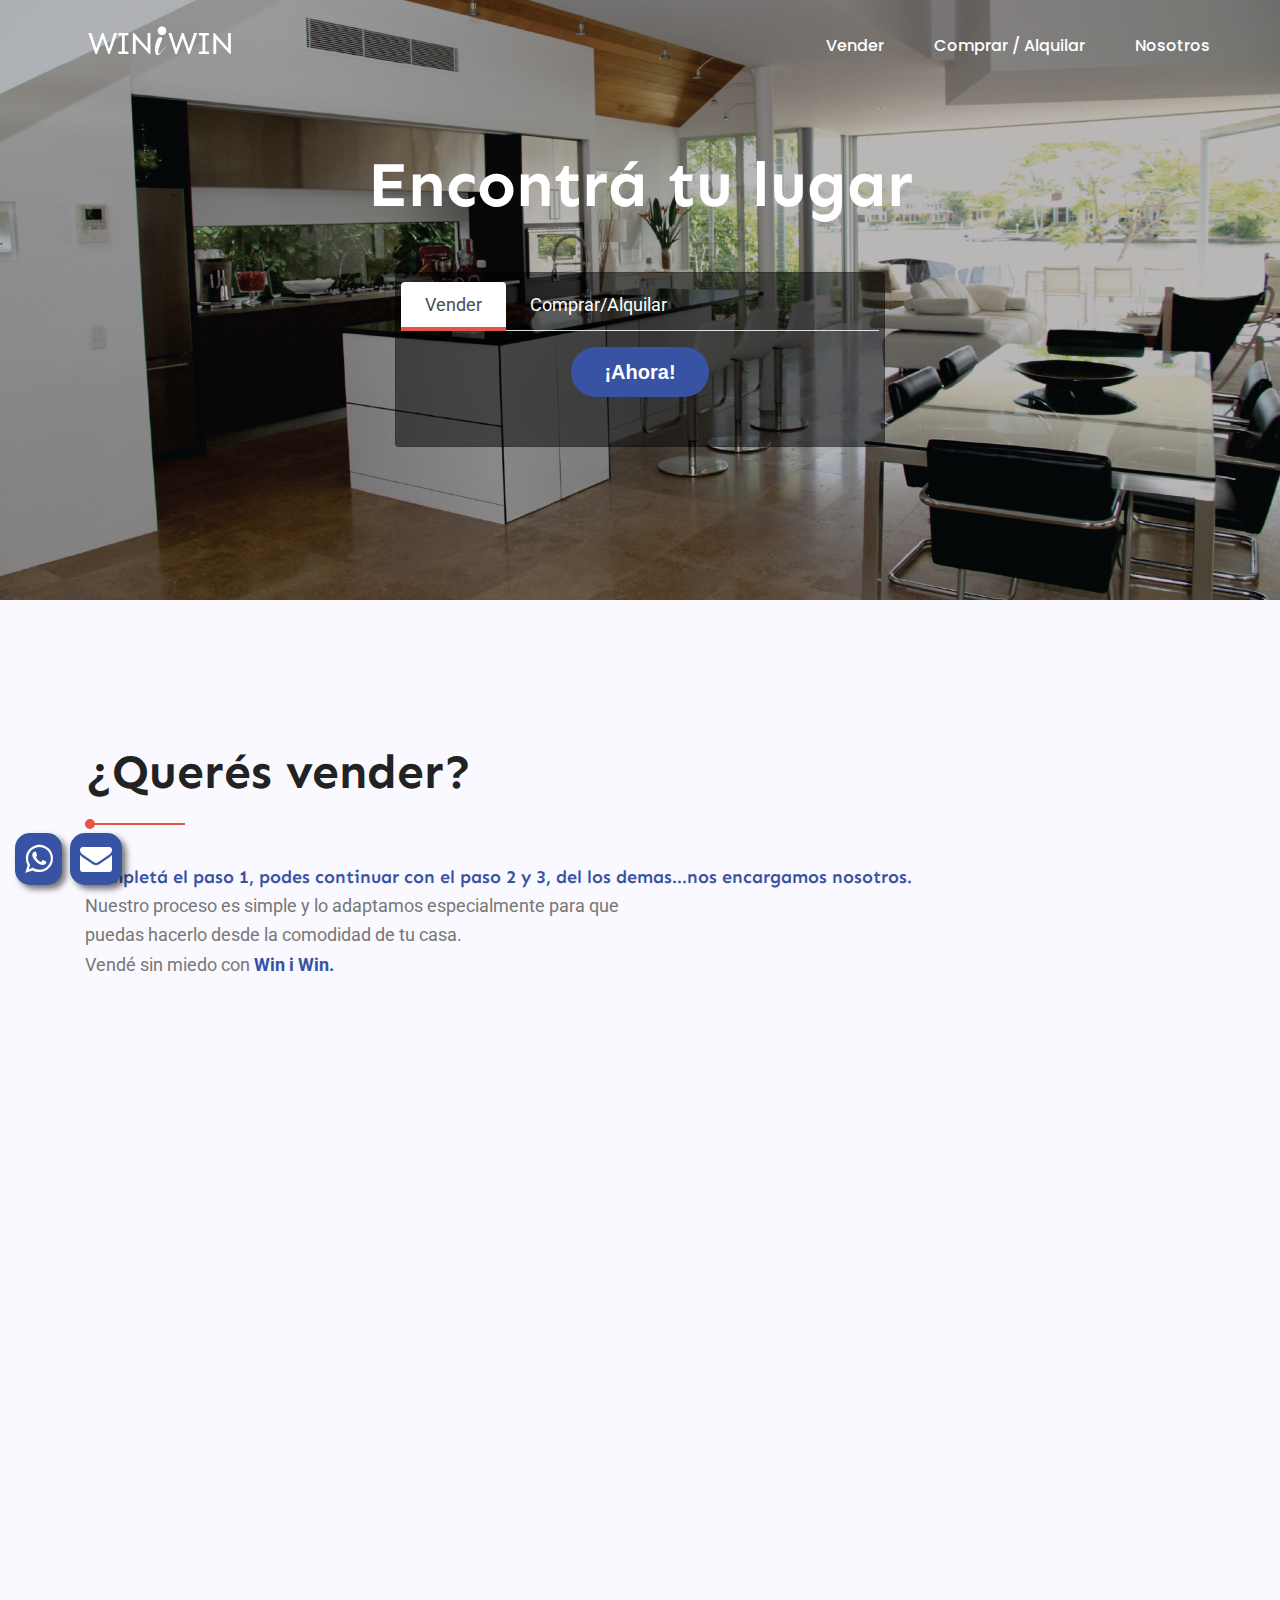
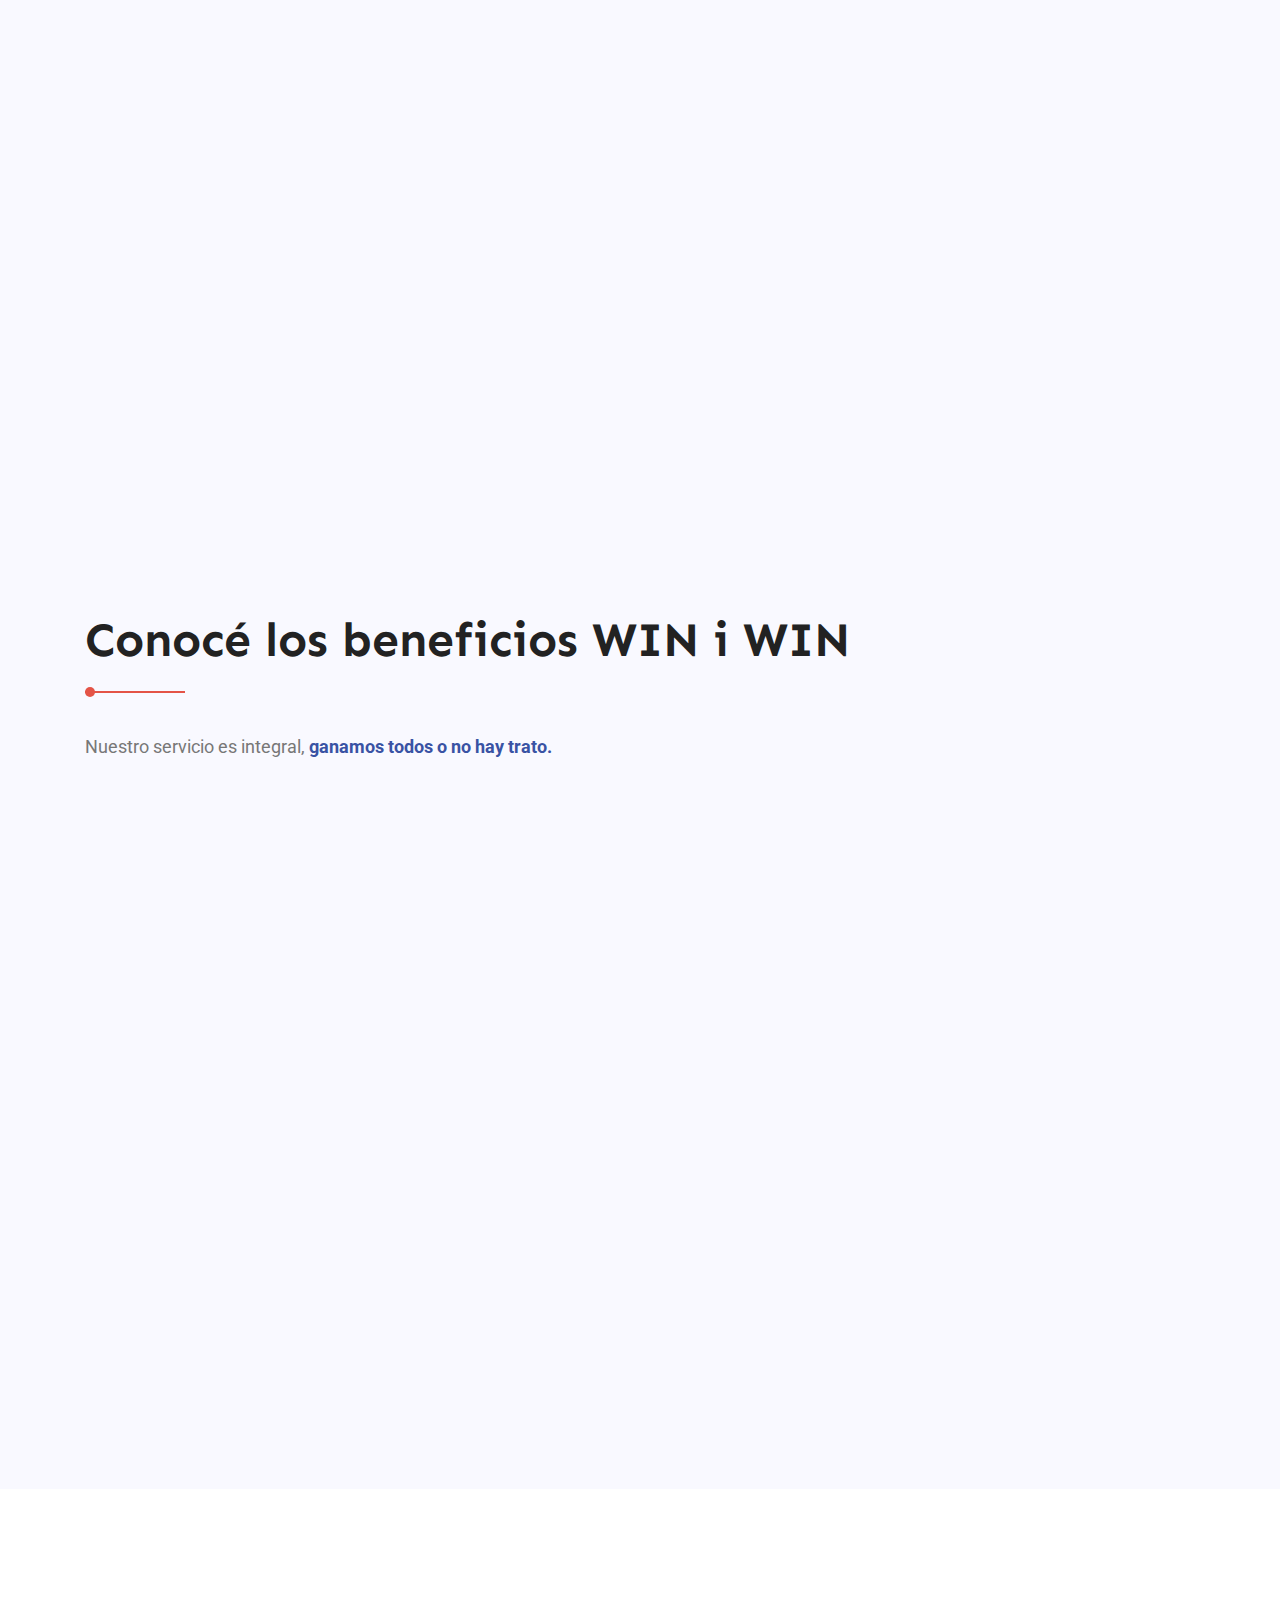
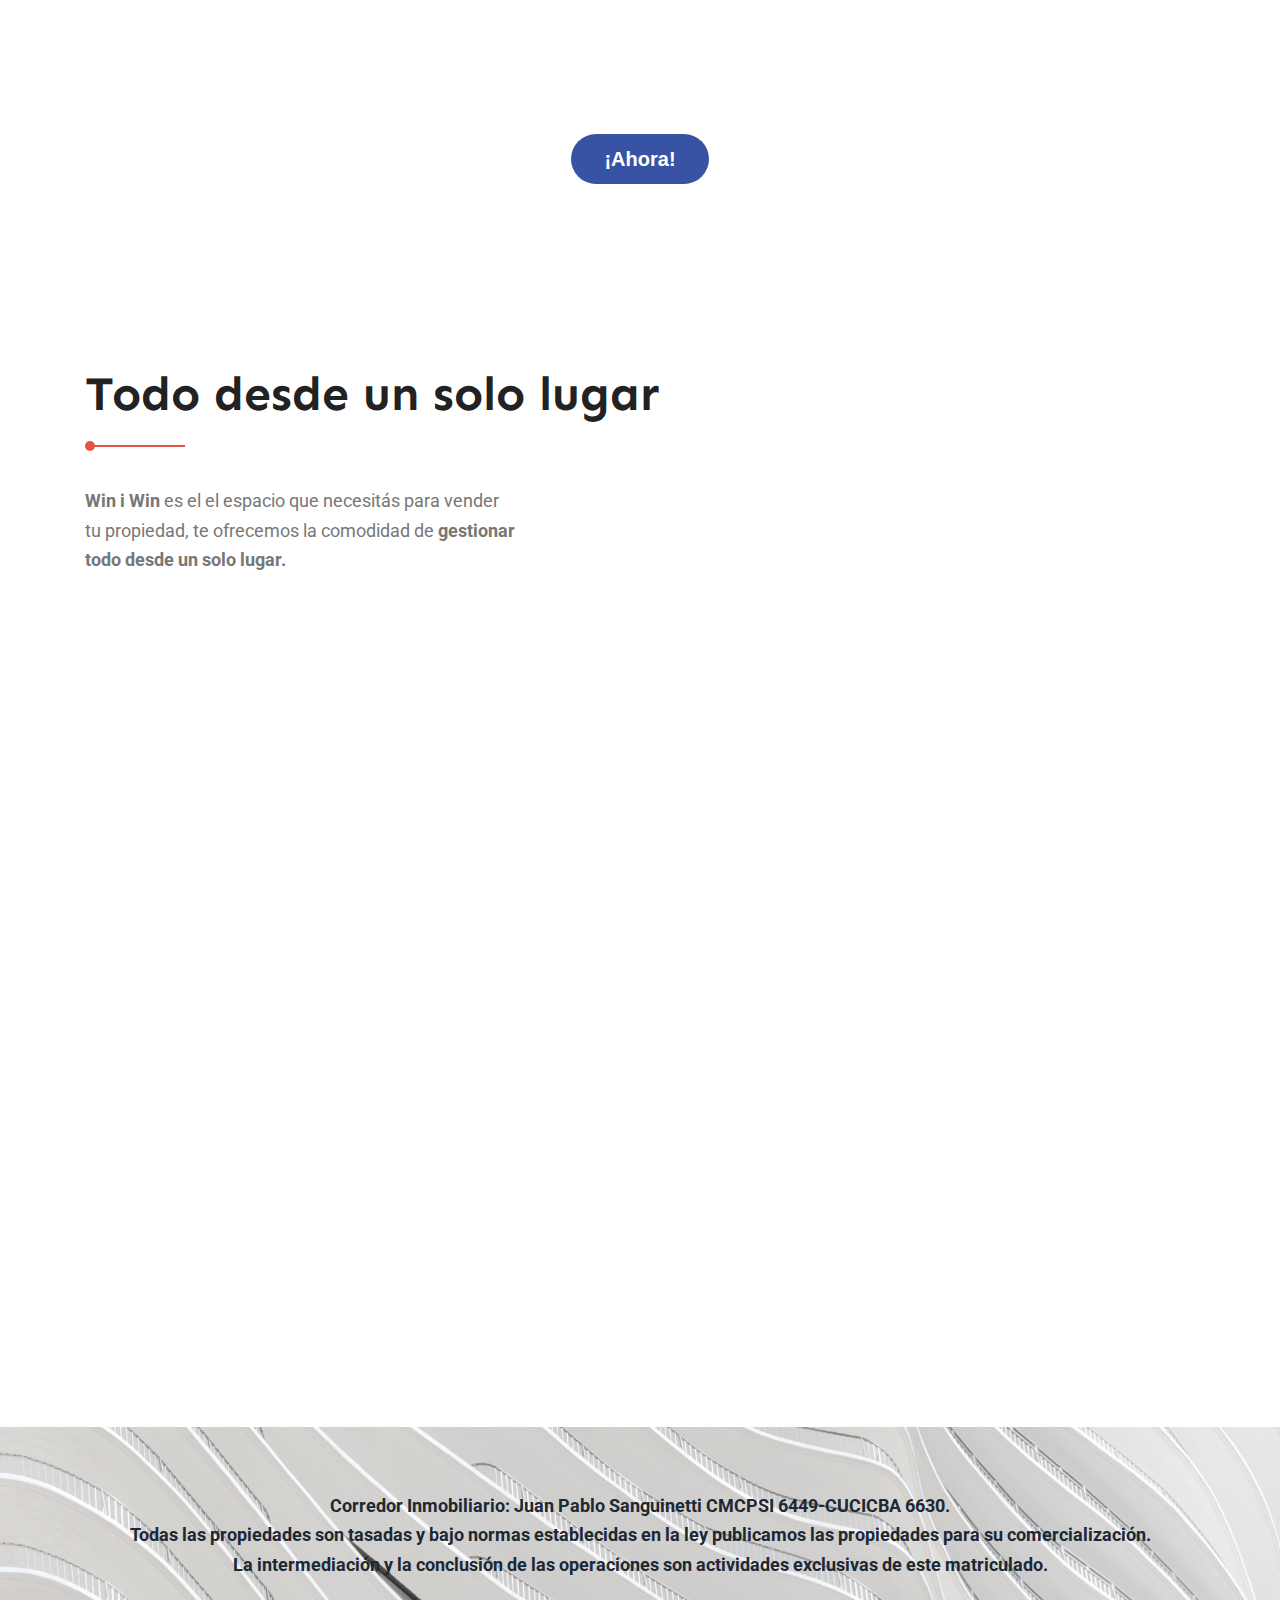
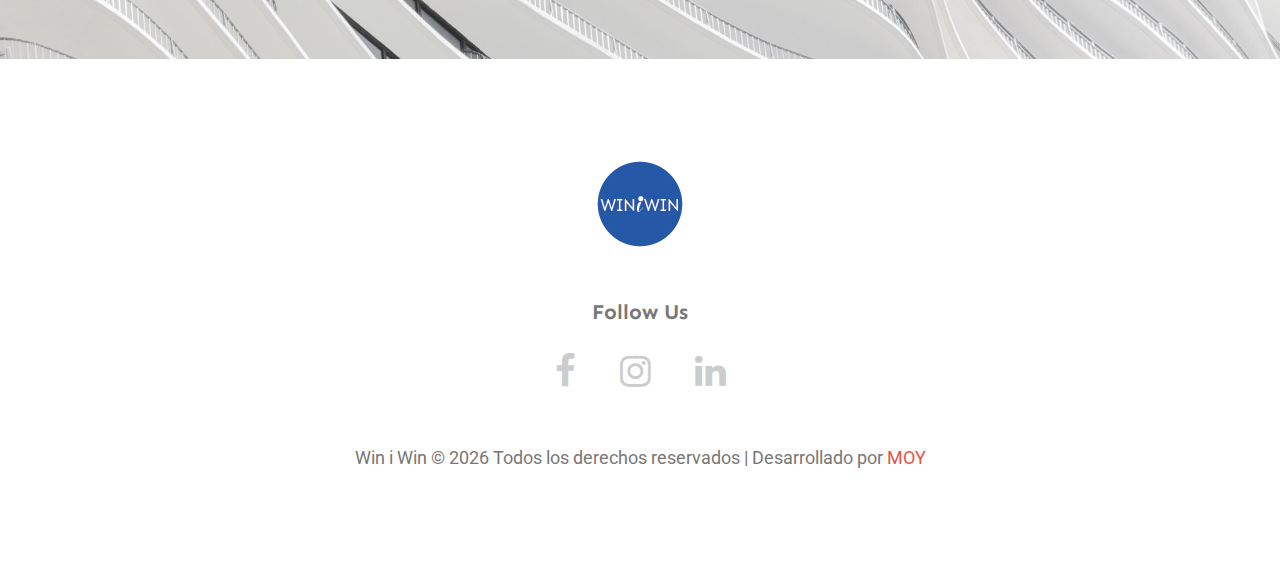
<file: index.html>
<!DOCTYPE html>
<html lang="es" class="no-js">

<head>
    <!-- Mobile Specific Meta -->
    <meta name="viewport" content="width=device-width, initial-scale=1, shrink-to-fit=no">
    <!-- Favicon-->
    <link rel="shortcut icon" href="img/favicon.png">
    <!-- Author Meta -->
    <meta name="author" content="MOY - Me Ocupo Yo">
    <!-- Meta Description -->
    <meta name="description" content="Win i Win, Ganar y Ganar, un espacio dónde abordamos
cada caso en 360°. Gestionamos propiedades de manera personalizada, centrandonos en el individuo y sus necesidades.">
    <!-- Meta Keyword -->
    <meta name="keywords" content="interinmobiliaria,inmobiliaria,venta,compra,winiwin">
    <!-- meta character set -->
    <meta charset="UTF-8">
    <!-- Site Title -->
    <title>WIN I WIN - Vendé tu propiedad</title>
    <link href="https://fonts.googleapis.com/css2?family=Sen:wght@400;700;800&display=swap" rel="stylesheet">
    <link href="https://fonts.googleapis.com/css?family=Poppins:100,200,400,300,500,600,700" rel="stylesheet">
    <link href="https://fonts.googleapis.com/css?family=Roboto:300,400,500,600,700,900" rel="stylesheet">
    <!--
            CSS
            ============================================= -->
    <link rel="stylesheet" href="css/linearicons.css">
    <link rel="stylesheet" href="css/font-awesome.min.css">
    <link rel="stylesheet" href="css/bootstrap.css">
    <link rel="stylesheet" href="css/magnific-popup.css">
    <link rel="stylesheet" href="css/nice-select.css">
    <link rel="stylesheet" href="css/animate.min.css">
    <link rel="stylesheet" href="css/owl.carousel.css">
    <link rel="stylesheet" href="css/main.css">
    <link href="https://unpkg.com/aos@2.3.1/dist/aos.css" rel="stylesheet">
</head>

<body>
    <!-- Start Preloader Area -->
    <div class="preloader-area">
        <div class="loader-box">
            <div class="loader"></div>
        </div>
    </div>
    <!-- End Preloader Area -->
    <!-------------------------------HEADER--------------------------------->
    <!-- Start Header Area -->
    <header id="header" class="dark">
        <div class="container main-menu">
            <div class="row align-items-center d-flex">
                <div id="logo">
                    <a href="index.html"><img src="img/logo_web_blanco.png" alt="Win i Win" title="Win i Win" /></a>
                </div>
                <nav id="nav-menu-container" class="ml-auto">
                    <ul class="nav-menu white">
                        <li class="active"><a href="index.html">Vender</a></li>
                        <li class=""><a href="services.html">Comprar / Alquilar</a></li>
                        <li class=""><a href="about.html">Nosotros</a></li>
                    </ul>
                </nav>
            </div>
        </div>
    </header>
    <!---------------------------------- /HEADER --------------------------------------->
    


        <!-- Bootstrap Static Header -->
    <div style="background: url(img/prueba-slider-01.png)" class="jumbotron bg-cover" id="bannerwin">
        <div class="container py-5 text-center">
            <h1 class="display-4 font-weight-bold" style="color: #ffffff;">Encontrá tu lugar</h1>
        </div>
        <div class="row" id="tabs-header">
            <div class="col-md-5">
                <div class="tabbable-panel card p-3" id="tabla-slider">
                    <div class="tabbable-line py-1">
                        <ul class="nav nav-tabs">
                            <li class="nav-item">
                                <a href="#tab_default_1" class="nav-link px-4 active" data-toggle="tab">
                                    Vender</a>
                            </li>
                            <li class="nav-item">
                                <a href="#tab_default_2" class="nav-link px-4" data-toggle="tab">
                                    Comprar/Alquilar</a>
                            </li>
                        </ul>
                        <div class="tab-content py-3">
                            <div class="tab-pane active" id="tab_default_1">
                                
                                <p>
                                    <a class="typeform-share button" href="https://winiwingestion.typeform.com/to/BvqSfw" data-mode="popup" style="display:inline-block;text-decoration:none;background-color:#3953A4;color:white;cursor:pointer;font-family:Helvetica,Arial,sans-serif;font-size:20px;line-height:50px;text-align:center;margin:0;height:50px;padding:0px 33px;border-radius:25px;max-width:100%;white-space:nowrap;overflow:hidden;text-overflow:ellipsis;font-weight:bold;-webkit-font-smoothing:antialiased;-moz-osx-font-smoothing:grayscale;" data-hide-headers=true data-hide-footer=true data-submit-close-delay="0" target="_blank">¡Ahora! </a> <script> (function() { var qs,js,q,s,d=document, gi=d.getElementById, ce=d.createElement, gt=d.getElementsByTagName, id="typef_orm_share", b="https://embed.typeform.com/"; if(!gi.call(d,id)){ js=ce.call(d,"script"); js.id=id; js.src=b+"embed.js"; q=gt.call(d,"script")[0]; q.parentNode.insertBefore(js,q) } })() </script>
                                </p>
                            </div>
                            <div class="tab-pane" id="tab_default_2">
                                
                                <p>
                                    
                                    <a class="typeform-share button" href="https://winiwingestion.typeform.com/to/ki47n6" data-mode="popup" style="display:inline-block;text-decoration:none;background-color:#3953A4;color:white;cursor:pointer;font-family:Helvetica,Arial,sans-serif;font-size:20px;line-height:50px;text-align:center;margin:0;height:50px;padding:0px 33px;border-radius:25px;max-width:100%;white-space:nowrap;overflow:hidden;text-overflow:ellipsis;font-weight:bold;-webkit-font-smoothing:antialiased;-moz-osx-font-smoothing:grayscale;" data-hide-headers=true data-hide-footer=true data-submit-close-delay="0" target="_blank">¡Contactanos! </a> <script> (function() { var qs,js,q,s,d=document, gi=d.getElementById, ce=d.createElement, gt=d.getElementsByTagName, id="typef_orm_share", b="https://embed.typeform.com/"; if(!gi.call(d,id)){ js=ce.call(d,"script"); js.id=id; js.src=b+"embed.js"; q=gt.call(d,"script")[0]; q.parentNode.insertBefore(js,q) } })() </script>
                                </p>
                            </div>
                        </div>
                    </div>
                </div>
            </div>
        </div>
    </div>
    <!---------------------------------- PASOS ------------------------------>
    <section class="service-area section-gap" id="pasos">
        <div class="container">
            <div class="row">
                <div class="col-lg-12">
                    <div class="section-title">
                        <h2>¿Querés<span style="text-transform: lowercase"> vender?</span></h2>
                        <h4><span style="color:#3953a4;">Completá el paso 1, podes continuar con el paso 2 y 3, del los demas...nos encargamos nosotros.</strong></span></h4>
                        <p>Nuestro proceso es simple y lo adaptamos especialmente para que puedas hacerlo desde la comodidad de tu casa.<br>
                            Vendé sin miedo con <strong><span style="color:#3953a4;">Win i Win.</span></strong></p>
                    </div>
                </div>
            </div>
            <div class="row">
                <!-----------------------------------------1------------------------------------------->
                <div class="col-lg-3 col-md-6">
                    <div class="single-service wow fadeInUp" data-wow-duration="1s">
                        <span class="lnr lnr-bubble"></span>
                        <h4>
                            Conocé el valor de tu propiedad
                        </h4>
                        <p>Rellená el formulario para conocer el valor de tu propiedad <a class="typeform-share link" href="https://winiwingestion.typeform.com/to/BvqSfw" data-mode="popup" style="color:#3953A4;text-decoration:underline;font-size:20px;" data-hide-headers=true data-hide-footer=true data-submit-close-delay="0" target="_blank">¡Ahora! </a> <script> (function() { var qs,js,q,s,d=document, gi=d.getElementById, ce=d.createElement, gt=d.getElementsByTagName, id="typef_orm_share", b="https://embed.typeform.com/"; if(!gi.call(d,id)){ js=ce.call(d,"script"); js.id=id; js.src=b+"embed.js"; q=gt.call(d,"script")[0]; q.parentNode.insertBefore(js,q) } })() </script> Escribinos por WhatsApp o por mail.
                        </p>
                    </div>
                </div>
                <!-----------------------------------------2------------------------------------------->
                <div class="col-lg-3 col-md-6">
                    <div class="single-service wow fadeInUp" data-wow-duration="1s" data-wow-delay="0.2s">
                        <span class="lnr lnr-camera"></span>
                        <h4>
                            Podés enviarnos el material
                        </h4>
                        <p>Envianos las fotos de todos los ambientes o un video completo propiedad adjuntando el material en este <a href="https://docs.google.com/forms/d/e/1FAIpQLSf7r_siSXcjd2AuXCIo2I7ZVf7BkuyPfmxOQnkKawGefKmkNg/viewform?usp=sf_link" target="_blank" title="Adjuntá por acá tus Fotos o Video">LINK</a>
                        </p>
                    </div>
                </div>
                <!-----------------------------------------3------------------------------------------->
                <div class="col-lg-3 col-md-6">
                    <div class="single-service wow fadeInUp" data-wow-duration="1s" data-wow-delay="0.4s">
                        <span class="lnr lnr-home"></span>
                        <h4>
                            O tomemos un Café Virtual
                        </h4>
                        <p>Agendá
                            <link href="https://assets.calendly.com/assets/external/widget.css" rel="stylesheet">
                            <script src="https://assets.calendly.com/assets/external/widget.js" type="text/javascript"></script>
                            <a href="" onclick="Calendly.initPopupWidget({url: 'https://calendly.com/winiwin-visita-virtual/marcelo-dyk'});return false;" title="Agenda de Visitas Virtuales">AQUÍ</a>
                            <!-- Final del widget de enlace de Calendly -->la reunión virtual para embebernos de todos los detalles de la propiedad y conocernos.
                            <!-- Principio del widget de enlace de Calendly -->
                        </p>
                    </div>
                </div>
                <!-----------------------------------------4------------------------------------------->
                <div class="col-lg-3 col-md-6">
                    <div class="single-service wow fadeInUp" data-wow-duration="1s" data-wow-delay="0.6s">
                        <span class="lnr lnr-thumbs-up"></span>
                        <h4>
                            Plan estratégico para tu propiedad
                        </h4>
                        <p>El mejor para comercializar tu propiedad. Staginng, fotos, tour virtual y planos (*)</p>
                    </div>
                </div>
                <!------------------------------------------------------------------------------------>
            </div>
            <br>
            <div class="row">
                <div class="col-lg-3 col-md-6" ">
                    <div class=" single-service wow fadeInUp" data-wow-duration="1s" style="background: #e45447;">
                    <span class="lnr lnr-users"></span>
                    <h4>
                        Publicamos
                    </h4>
                    <p>Tu propiedad con la máxima exposición al mercado, ante un público relevante en todos los portales.</p>
                </div>
            </div>
            <div class="col-lg-3 col-md-6">
                <div class="single-service wow fadeInUp" data-wow-duration="1s" data-wow-delay="0.2s" style="background: #90acd1;">
                    <span class="lnr lnr-briefcase"></span>
                    <h4>
                        Negociamos
                    </h4>
                    <p>Recibimos consultas y ofertas, consensuamos y negociamos por el mejor trato con el comprador.</p>
                </div>
            </div>
            <div class="col-lg-3 col-md-6">
                <div class="single-service wow fadeInUp" data-wow-duration="1s" data-wow-delay="0.4s" style="background: #e2a599;">
                    <span class="lnr lnr-smile"></span>
                    <h4>
                        Concretamos
                    </h4>
                    <p>Te acompañamos hasta el final de la operación. Contrato, boleto y escritura, con el apoyo que necesitás.</p>
                </div>
            </div>
            <div class="col-lg-3 col-md-6">
                <div class="single-service wow fadeInUp" data-wow-duration="1s" data-wow-delay="0.6s" style="background: #715f69;">
                    <span class="lnr lnr-rocket"></span>
                    <h4>
                        Win i Win
                    </h4>
                    <p>Nuestro servicio es en 360°. Nuestro lema...ganamos todos, o no hay trato ¡Contactanos!</p>
                </div>
            </div>
        </div>
        </div>
    </section>
    <!------------------------------------------BENEFICIOS------------------------------------------------>
    <section class="service-area section-gap" style="padding-bottom:30px;">
        <div class="container">
            <div class="row">
                <div class="col-lg-12">
                    <div class="section-title">
                        <h2>Conocé <span style="text-transform: lowercase">los beneficios</span> WIN<span style="text-transform: lowercase"> i </span>WIN</h2>
                        <p>Nuestro servicio es integral, <strong><span style="color:#3953a4;">ganamos todos o no hay trato.</span></strong></p>
                    </div>
                </div>
            </div>
            <div class="row row-cols-1 row-cols-md-3 container-fluid">
                <div class="col mb-4 " data-aos="zoom-in">
                    <div class="card h-100 shadow-lg">
                        <img src="img/1.png" class="card-img-top" alt="Win i Win">
                        <div class="card-body">
                            <h3 class="card-title">Más efectivos</h3>
                            <p class="card-text">Invertimos en los principales portales inmobiliarios para que tu propiedad se posicione en los <strong><span style="color:#3953a4;">primeros puestos.</span></strong></p>&nbsp;
                        </div>
                    </div>
                </div>
                <div class="col mb-4" data-aos="zoom-in">
                    <div class="card h-100 shadow-lg">
                        <img src="img/2.png" class="card-img-top" alt="Win i Win">
                        <div class="card-body">
                            <h3 class="card-title">Más rápido</h3>
                            <p class="card-text"><strong><span style="color:#3953a4;">Win i Win</span></strong> te acerca agentes profesionales para que puedas vender, comprar o alquilar tu propiedad ante un público relevante.</p>&nbsp;
                        </div>
                    </div>
                </div>
                <div class="col mb-4" data-aos="zoom-in">
                    <div class="card h-100 shadow-lg">
                        <img src="img/3.png" class="card-img-top" alt="Win i Win">
                        <div class="card-body">
                            <h3 class="card-title">Somos Profesionales</h3>
                            <p class="card-text">Somos socios de <strong><span style="color:#3953a4;">Keller Williams,</span></strong><br> la empresa #1
                                del Real Estate Estadounidense en Argentina.</p>&nbsp;&nbsp;
                        </div>
                    </div>
                </div>
            </div>
        </div>
    </section>
    <!-------------------------- Start Contact Area --------------------------------------->
    <section class="contact-area section-gap" id="parallax2">
        <div class="container">
            <div class="row">
                <div class="col-lg-12">
                    <div class="contact-title" data-aos="fade-right">
                        <h2>¿Querés conocer el valor de tu propiedad?</h2>
                        <h3><span style="color: #ffffff;">¡CONSULTÁ EN MUY POCOS PASOS Y SIN CARGO!</span></h3>
                    </div>
                </div>
            </div><br>
            <div class="row">
                <div class="col-lg-12 text-center">
                    <a class="typeform-share button" href="https://winiwingestion.typeform.com/to/BvqSfw" data-mode="popup" style="display:inline-block;text-decoration:none;background-color:#3953A4;color:white;cursor:pointer;font-family:Helvetica,Arial,sans-serif;font-size:20px;line-height:50px;text-align:center;margin:0;height:50px;padding:0px 33px;border-radius:25px;max-width:100%;white-space:nowrap;overflow:hidden;text-overflow:ellipsis;font-weight:bold;-webkit-font-smoothing:antialiased;-moz-osx-font-smoothing:grayscale;" data-hide-headers=true data-hide-footer=true data-submit-close-delay="0" target="_blank">¡Ahora! </a> <script> (function() { var qs,js,q,s,d=document, gi=d.getElementById, ce=d.createElement, gt=d.getElementsByTagName, id="typef_orm_share", b="https://embed.typeform.com/"; if(!gi.call(d,id)){ js=ce.call(d,"script"); js.id=id; js.src=b+"embed.js"; q=gt.call(d,"script")[0]; q.parentNode.insertBefore(js,q) } })() </script>
                </div>
            </div>
        </div>
    </section>
    <!-- End Contact Area -->
    <!------------------------------------NOSOTROS--------------------------------------------->
    <!------------------------- Start top-category-widget Area -------------------------------->
    <section class="top-category-widget-area pt-90 pb-90 ">
        <div class="container">
            <div class="row">
                <div class="col-lg-12">
                    <div class="section-title">
                        <h2>Todo <span style="text-transform: lowercase">desde un solo lugar</span></h2>
                        <p><strong>Win <span style="text-transform: lowercase">i</span> Win</strong> es el el espacio que necesitás para vender<br> tu propiedad, te ofrecemos la comodidad de <strong>gestionar<br> todo desde un solo lugar.</strong>
                        </p>
                    </div>
                </div>
            </div>
            <div class="row">
                <div class="col-lg-4" data-aos="zoom-in">
                    <div class="single-cat-widget">
                        <div class="content relative">
                            <div class="overlay overlay-bg"></div>
                            <div class="thumb">
                                <img class="content-image img-fluid d-block mx-auto" src="img/blog-1.png" alt="Win i Win">
                            </div>
                            <div class="content-details">
                                <h4 class="content-title mx-auto text-uppercase">Te acompañamos</h4>
                                <span></span>
                                <p>Durante todo el proceso, juntos.</p>
                            </div>
                        </div>
                    </div>
                </div>
                <div class="col-lg-4" data-aos="zoom-in">
                    <div class="single-cat-widget">
                        <div class="content relative">
                            <div class="overlay overlay-bg"></div>
                            <div class="thumb">
                                <img class="content-image img-fluid d-block mx-auto" src="img/blog-2.png" alt="Win i Win">
                            </div>
                            <div class="content-details">
                                <h4 class="content-title mx-auto text-uppercase">Marketing estratégico</h4>
                                <span></span>
                                <p>Tu propiedad en todos lados.</p>
                            </div>
                        </div>
                    </div>
                </div>
                <div class="col-lg-4" data-aos="zoom-in">
                    <div class="single-cat-widget">
                        <div class="content relative">
                            <div class="overlay overlay-bg"></div>
                            <div class="thumb">
                                <img class="content-image img-fluid d-block mx-auto" src="img/blog-3.png" alt="Win i Win">
                            </div>
                            <div class="content-details">
                                <h4 class="content-title mx-auto text-uppercase">Red interinmobiliaria</h4>
                                <span></span>
                                <p>Trabajamos en equipo.</p>
                            </div>
                        </div>
                    </div>
                </div>
            </div>
        </div>
    </section>
    <!-- End top-category-widget Area -->
    <!----------------------------------------NOSOTROS--------------------------------------------->
    <!-------------------------------------CONTACTO------------------------------------------------>
    <section class="contact-area section-gap" id="parallax">
        <div class="container">
            <div class="row">
                <div class="col-lg-12">
                    <div class="contact-title" data-aos="zoom-in-down">
                        <h2>Hablemos</h2>
                        <p>Vendé tranquilo, te brindamos una red de beneficios, Home Staging, Fotografía en alta calidad, Tour Virtual 360º, Planos profesionales y tasación validada. Comunicate...</p>
                    </div>
                </div>
            </div>
            <div class="row mt-80">
                <div class="col-lg-4 col-md-4">
                    <div class="contact-box">
                        <h4>+54 9 11 6420-5466</h4>
                    </div>
                </div>
                <div class="col-lg-4 col-md-4">
                    <div class="contact-box">
                        <h4>hola@winiwin.com.ar</h4>
                    </div>
                </div>
                <div class="col-lg-4 col-md-4">
                    <div class="contact-box">
                        <h4>Buenos Aires - Argentina</h4>
                    </div>
                </div>
            </div>
           
        </div>
    </section>
    <!-------------------contacto----------------------------------------->
    <div class="jumbotron jumbotron-fluid">
        <div class="container">
            <div class="row">
                <div class="col-sm">
                    <p><strong>Corredor Inmobiliario: Juan Pablo Sanguinetti CMCPSI 6449-CUCICBA 6630.<br>
                            Todas las propiedades son tasadas y bajo normas establecidas en la ley publicamos las propiedades para su comercialización.<br>
                            La intermediación y la conclusión de las operaciones son actividades exclusivas de este matriculado.</strong></p>
                </div>
            </div>
        </div>
    </div>
    <!--------------------------- start footer Area -------------------------->
    <footer class="footer-area">
        <div class="container">
            <div class="row justify-content-center">
                <div class="col-lg-12">
                    <div class="footer-top flex-column">
                        <div class="footer-logo">
                            <a href="#">
                                <img src="img/logo-redes.png" alt="">
                            </a>
                            <h4>Follow Us</h4>
                        </div>
                        <div class="footer-social">
                            <a href="https://www.facebook.com/winiwinagentes/?modal=admin_todo_tour"><i class="fa fa-facebook"></i></a>
                            <a href="https://www.instagram.com/winiwin_agentes/"><i class="fa fa-instagram"></i></a>
                            <a href="https://www.linkedin.com/company/win-i-win/about/?viewAsMember=true"><i class="fa fa-linkedin"></i></a>
                        </div>
                    </div>
                </div>
            </div>
            <div class="row footer-bottom justify-content-center">
                <p class="col-lg-8 col-sm-12 footer-text">
                    Win i Win &copy; <script>
                    document.write(new Date().getFullYear());
                    </script> Todos los derechos reservados | Desarrollado por <a href="#" target="_blank">MOY</a>
                </p>
            </div>
        </div>
    </footer>
    <!-- End footer Area -->
    <!-- Botones que flotan a la izquierda -->
    <div class="bottom-izquierda-contacto">
        <a href="https://api.whatsapp.com/send?phone=541164205466&text=Hola%20WiniWin" target="_blank"><i class="fa fa-whatsapp"></i></a>
        <a href="mailto:hola@winiwin.com.ar" target="_top"><i class="fa fa-envelope"></i></a>
    </div>
    <!-- ####################### Start Scroll to Top Area ####################### -->
    <div id="back-top">
        <a title="Go to Top" href="#">
            <i class="lnr lnr-arrow-up"></i>
        </a>
    </div>
    <!-- ####################### End Scroll to Top Area ####################### -->
    <script src="js/vendor/jquery-2.2.4.min.js"></script>
    <script src="https://cdnjs.cloudflare.com/ajax/libs/popper.js/1.12.9/umd/popper.min.js" integrity="sha384-ApNbgh9B+Y1QKtv3Rn7W3mgPxhU9K/ScQsAP7hUibX39j7fakFPskvXusvfa0b4Q" crossorigin="anonymous"></script>
    <script src="js/vendor/bootstrap.min.js"></script>
    <script src="js/easing.min.js"></script>
    <script src="js/hoverIntent.js"></script>
    <script src="js/superfish.min.js"></script>
    <script src="js/mn-accordion.js"></script>
    <script src="js/jquery.ajaxchimp.min.js"></script>
    <script src="js/jquery.magnific-popup.min.js"></script>
    <script src="js/owl.carousel.min.js"></script>
    <script src="js/jquery.nice-select.min.js"></script>
    <script src="js/isotope.pkgd.min.js"></script>
    <script src="js/jquery.circlechart.js"></script>
    <script src="js/mail-script.js"></script>
    <script src="js/wow.min.js"></script>
    <script src="js/main.js"></script>
    <script src="https://unpkg.com/aos@2.3.1/dist/aos.js"></script>
    <script>
    AOS.init();
    </script>
</body>

</html>
</file>
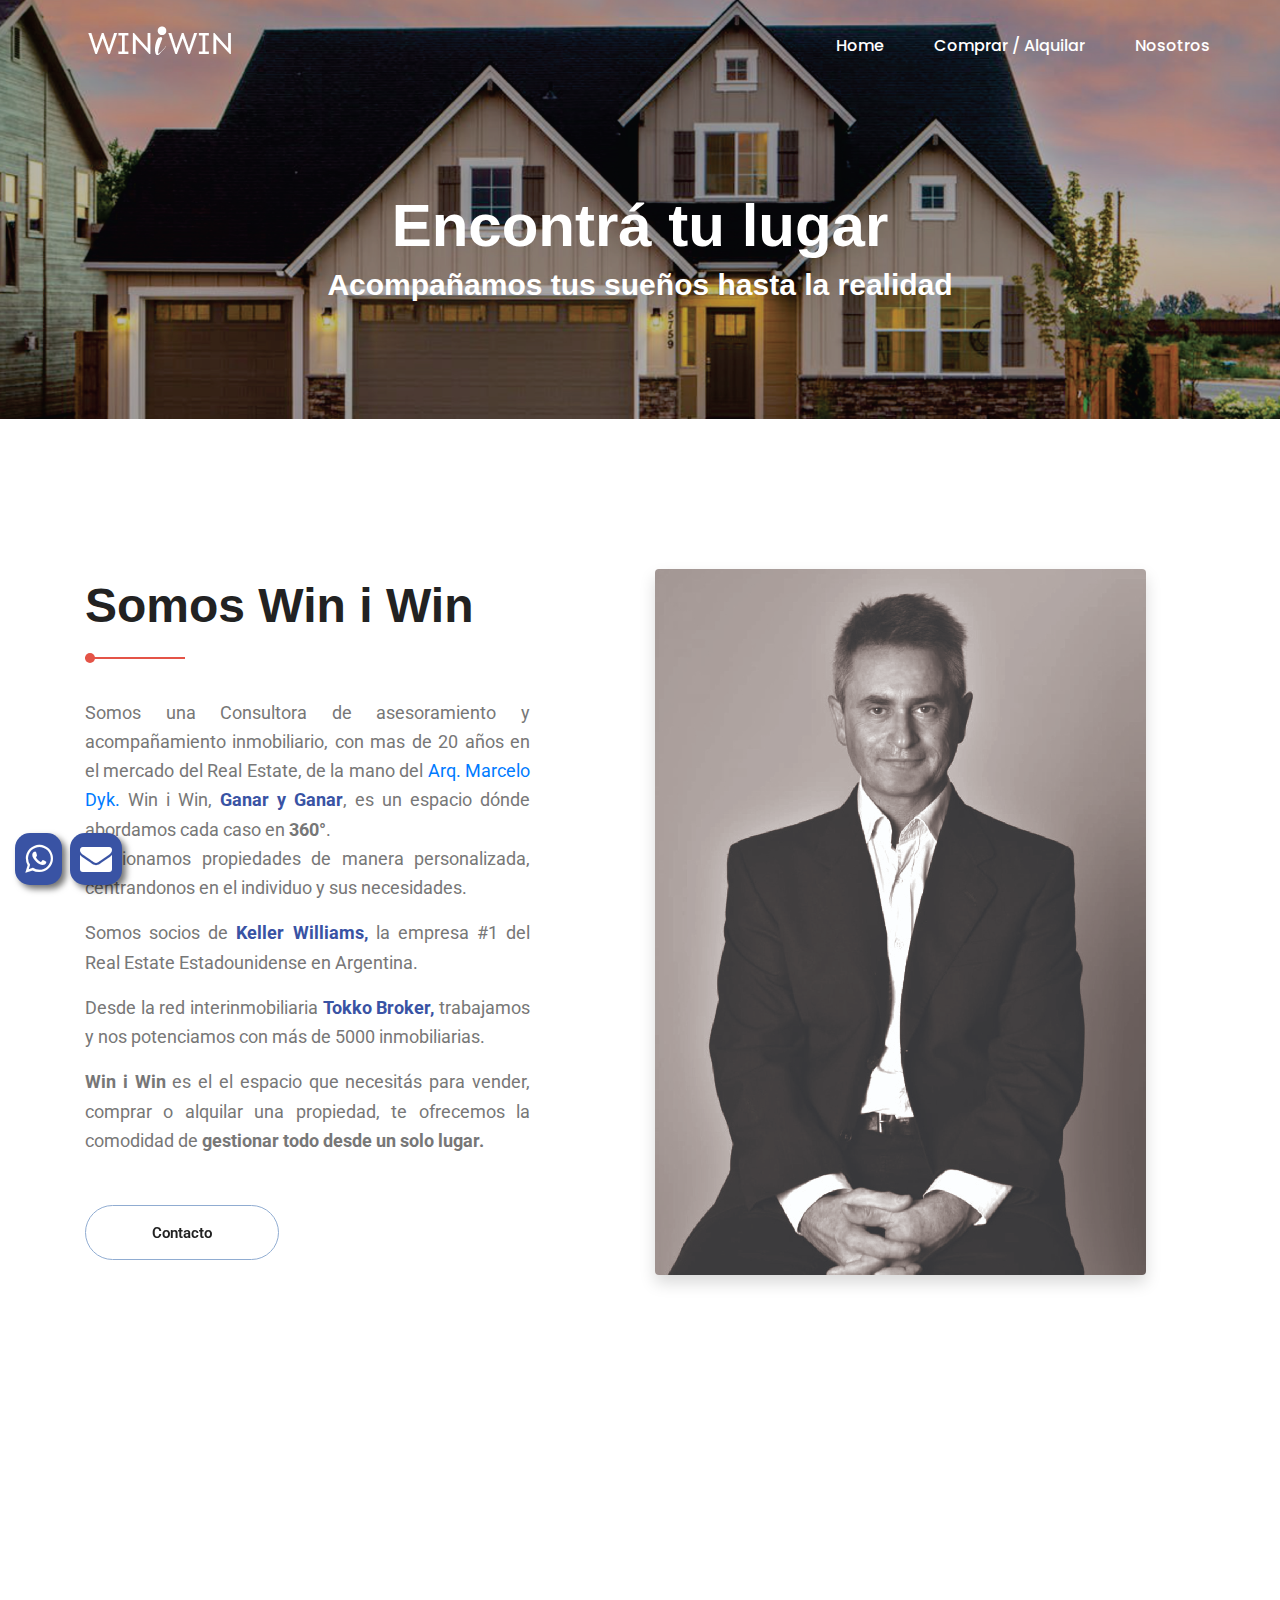
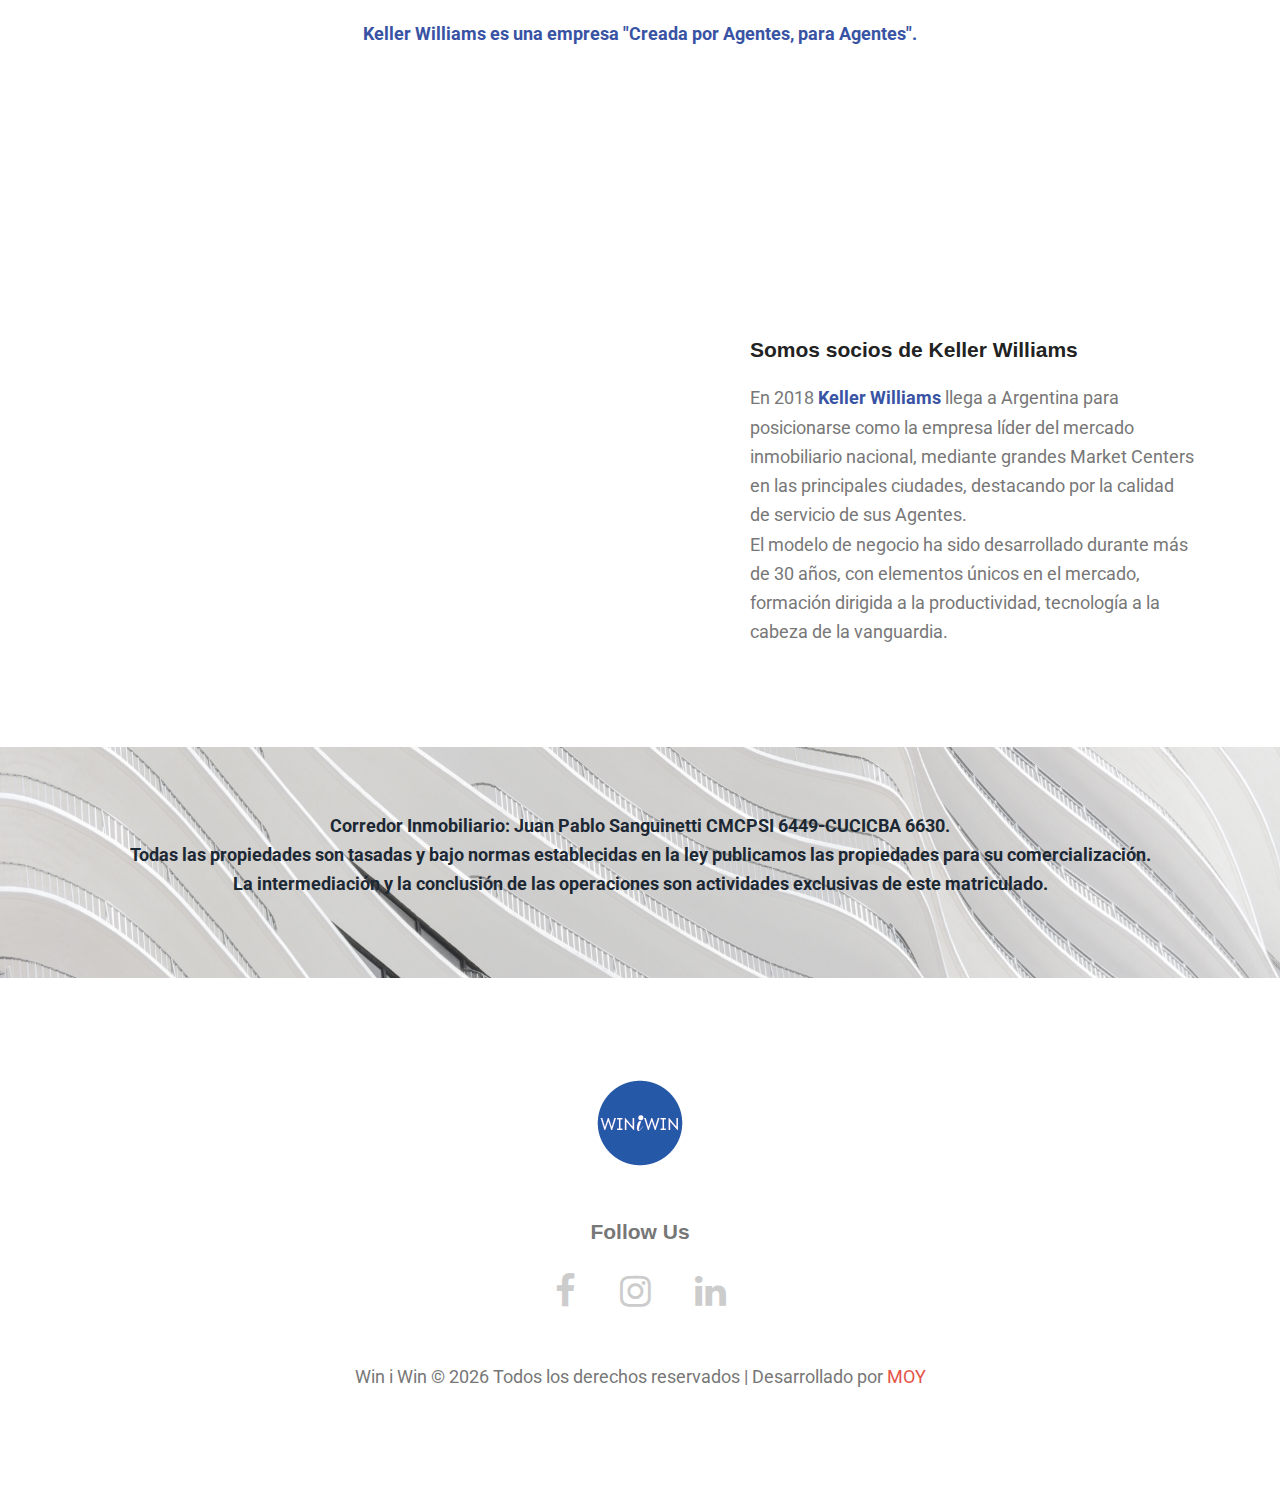
<file: about.html>
<!DOCTYPE html>
<html lang="es" class="no-js">

<head>
    <!-- Mobile Specific Meta -->
    <meta name="viewport" content="width=device-width, initial-scale=1, shrink-to-fit=no">
    <!-- Favicon-->
    <link rel="shortcut icon" href="img/favicon.png">
    <!-- Author Meta -->
    <meta name="author" content="MOY - Me Ocupo Yo">
    <!-- Meta Description -->
    <meta name="description" content="Win i Win, Ganar y Ganar, un espacio dónde abordamos
cada caso en 360°. Gestionamos propiedades de manera personalizada, centrandonos en el individuo y sus necesidades.">
    <!-- Meta Keyword -->
    <meta name="keywords" content="interinmobiliaria,inmobiliaria,venta,compra,winiwin">
    <!-- meta character set -->
    <meta charset="UTF-8">
    <!-- Site Title -->
    <title>WIN I WIN - Nosotros</title>
    <link href="https://fonts.googleapis.com/css?family=Poppins:100,200,400,300,500,600,700" rel="stylesheet">
    <link href="https://fonts.googleapis.com/css?family=Roboto:300,400,500,600,700,900" rel="stylesheet">
    <!--
            CSS
            ============================================= -->
    <link rel="stylesheet" href="css/linearicons.css">
    <link rel="stylesheet" href="css/font-awesome.min.css">
    <link rel="stylesheet" href="css/bootstrap.css">
    <link rel="stylesheet" href="css/magnific-popup.css">
    <link rel="stylesheet" href="css/nice-select.css">
    <link rel="stylesheet" href="css/animate.min.css">
    <link rel="stylesheet" href="css/owl.carousel.css">
    <link rel="stylesheet" href="css/main.css">
    <link href="https://unpkg.com/aos@2.3.1/dist/aos.css" rel="stylesheet">
</head>

<body>
    <!-- Start Header Area -->
    <header id="header" class="dark">
        <div class="container main-menu">
            <div class="row align-items-center d-flex">
                <div id="logo">
                    <a href="index.html"><img src="img/logo_web_blanco.png" alt="" title="" /></a>
                </div>
                <nav id="nav-menu-container" class="ml-auto">
                    <ul class="nav-menu">
                        <li class=""><a href="index.html">Home</a></li>
                        <li class=""><a href="services.html">Comprar / Alquilar</a></li>
                        <li class="active"><a href="about.html">Nosotros</a></li>
                    </ul>
                </nav>
            </div>
        </div>
    </header>
    <!-- End Header Area -->
    <!-- start banner Area -->
    <section class="banner-area relative">
        <div class="container">
            <div class="row d-flex align-items-center justify-content-center">
                <div class="about-content col-lg-12">
                    <h1 class="display-4 font-weight-bold" style="color: #ffffff;">
                        Encontrá tu lugar
                    </h1>
                    <h2 style="color: #ffffff;">
                        Acompañamos tus sueños hasta la realidad</h2>
                </div>
            </div>
        </div>
    </section>
    <!-- End banner Area -->
    <!--------------------------------------------NOSOTROS--------------------------------------------->
    <section class="about-area section-gap" id="nosotros">
        <div class="container">
            <div class="row align-items-center justify-content-between">
                <div class="col-lg-5 col-md-12 about-right">
                    <div class="section-title">
                        <h2>Somos Win <span style="text-transform: lowercase">i</span> Win</h2>
                    </div>
                    <div class="mb-50 wow fadeIn" data-wow-duration=".8s">
                        <p align="justify">
                            Somos una Consultora de asesoramiento y acompañamiento inmobiliario,
                            con mas de 20 años en el mercado del Real Estate, de la mano del
                            <a href="https://www.linkedin.com/in/marcelo-dyk-441030123/" target="_blank">Arq. Marcelo Dyk.</a>
                            Win i Win, <strong><span style="color:#3953a4;">Ganar y Ganar</span></strong>, es un espacio dónde abordamos cada caso en <strong>360°</strong>.<br>
                            Gestionamos propiedades de manera personalizada, centrandonos en el individuo y sus necesidades.
                        </p>
                        <p align="justify">Somos socios de <strong><span style="color:#3953a4;">Keller Williams,</span></strong>
                            la empresa #1 del Real Estate Estadounidense en Argentina.</p>
                        <p align="justify">Desde la red interinmobiliaria <strong><span style="color:#3953a4;">Tokko Broker,</span></strong> trabajamos y nos potenciamos con más de 5000 inmobiliarias.</strong>
                        </p>
                        <p align="justify"><strong>Win <span style="text-transform: lowercase">i</span> Win</strong> es el el espacio que necesitás para vender, comprar o alquilar una propiedad, te ofrecemos la comodidad de <strong>gestionar todo desde un solo lugar.</strong>
                        </p>
                    </div>
                    <a href="https://api.whatsapp.com/send?phone=541164205466&text=Hola%20WiniWin" class="primary-btn white" target="_blank" data-text="Contacto">
                        <span>C</span>
                        <span>o</span>
                        <span>n</span>
                        <span>t</span>
                        <span>a</span>
                        <span>c</span>
                        <span>t</span>
                        <span>o</span>
                    </a>
                </div>
                <div class="col-lg-6 about-left" data-aos="fade-up-right">
                    <img class="img-fluid shadow rounded" src="img/about-marcelo-dyk-winiwin.jpg" alt="Arq. Marcelo Dyk" title="Win i Win">
                </div>
            </div>
        </div>
    </section>
    <!--------------------------------------------NOSOTROS--------------------------------------------->
    <div class="jumbotron jumbotron-fluid" id="parallax4">
        <div class="container">
            <div class="row">
                <div class="col-sm">
                    <h2 style="color:#ffffff;">Buscamos personas con vocación emprendedora.</h2>
                    <p style="color:#ffffff;">Si te gusta el Real Estate también tenes la oportunidad de pertenecer y asociarte a esa gran empresa, comunicate<br> a nuestro WhatsApp,
                        o agendate en el calendario, tomemos un Café Virtual, que con gusto compartiremos nuestra cultura.<br>
                        <strong><span style="color:#3953a4;">Keller Williams es una empresa "Creada por Agentes, para Agentes". </span></strong></p>
                </div>
            </div>
        </div>
    </div>
    <!-----------------------------------------KELLER WILLIAMS-------------------------------------------->
    <section class="portfolio_details_area section-gap" style="padding-bottom:10px;">
        <div class="container">
            <div class="portfolio_details_inner">
                <div class="row">
                    <div class="col-md-6">&nbsp;
                        <div class="left_img">
                            <div class="embed-responsive embed-responsive-16by9">
                                <iframe class="embed-responsive-item" src="https://www.youtube.com/embed/r1THOAM4CzE" allowfullscreen webkitallowfullscreen mozallowfullscreen></iframe>
                            </div>
                        </div>
                    </div>
                    <div class="offset-md-1 col-md-5">
                        <div class="portfolio_right_text mt-30">
                            <h4>Somos socios de Keller Williams</h4>
                            <p>En 2018 <strong><span style="color:#3953a4;">Keller Williams</span></strong> llega a Argentina para posicionarse como la empresa líder del mercado inmobiliario nacional, mediante grandes Market Centers en las principales ciudades, destacando por la calidad de servicio de sus Agentes.<br> El modelo de negocio ha sido desarrollado durante más de 30 años, con elementos únicos en el mercado, formación dirigida a la productividad, tecnología a la cabeza de la vanguardia.
                            </p>
                        </div>
                    </div>
                </div>
            </div>
        </div>
    </section>
    <!-----------------------------/KELLER WILLIAMS--------------------------------->
    <!---------------------------- End Contact Area ------------------------------------->
    <div class="jumbotron jumbotron-fluid">
        <div class="container">
            <div class="row">
                <div class="col-sm">
                    <p><strong>Corredor Inmobiliario: Juan Pablo Sanguinetti CMCPSI 6449-CUCICBA 6630.<br>
                            Todas las propiedades son tasadas y bajo normas establecidas en la ley publicamos las propiedades para su comercialización.<br>
                            La intermediación y la conclusión de las operaciones son actividades exclusivas de este matriculado.</strong></p>
                </div>
            </div>
        </div>
    </div>
    <!-- start footer Area -->
    <footer class="footer-area">
        <div class="container">
            <div class="row justify-content-center">
                <div class="col-lg-12">
                    <div class="footer-top flex-column">
                        <div class="footer-logo">
                            <a href="index.html">
                                <img src="img/logo-redes.png" alt="Win i Win">
                            </a>
                            <h4>Follow Us</h4>
                        </div>
                        <div class="footer-social">
                            <a href="https://www.facebook.com/winiwinagentes/?modal=admin_todo_tour"><i class="fa fa-facebook"></i></a>
                            <a href="https://www.instagram.com/winiwin_agentes/"><i class="fa fa-instagram"></i></a>
                            <a href="https://www.linkedin.com/company/win-i-win/about/?viewAsMember=true"><i class="fa fa-linkedin"></i></a>
                        </div>
                    </div>
                </div>
            </div>
            <div class="row footer-bottom justify-content-center">
                <p class="col-lg-8 col-sm-12 footer-text">
                    Win i Win &copy; <script>
                    document.write(new Date().getFullYear());
                    </script> Todos los derechos reservados | Desarrollado por <a href="#" target="_blank">MOY</a>
                </p>
            </div>
        </div>
    </footer>
    <!-- End footer Area -->
    <!-- Botones que flotan a la izquierda -->
    <div class="bottom-izquierda-contacto">
        <a href="https://api.whatsapp.com/send?phone=541164205466&text=Hola%20WiniWin" target="_blank"><i class="fa fa-whatsapp"></i></a>
        <a href="mailto:hola@winiwin.com.ar" target="_top"><i class="fa fa-envelope"></i></a>
    </div>
    <!-- ####################### Start Scroll to Top Area ####################### -->
    <div id="back-top">
        <a title="Go to Top" href="#">
            <i class="lnr lnr-arrow-up"></i>
        </a>
    </div>
    <!-- ####################### End Scroll to Top Area ####################### -->
    <script src="js/vendor/jquery-2.2.4.min.js"></script>
    <script src="https://cdnjs.cloudflare.com/ajax/libs/popper.js/1.12.9/umd/popper.min.js" integrity="sha384-ApNbgh9B+Y1QKtv3Rn7W3mgPxhU9K/ScQsAP7hUibX39j7fakFPskvXusvfa0b4Q" crossorigin="anonymous"></script>
    <script src="js/vendor/bootstrap.min.js"></script>
    <script src="js/easing.min.js"></script>
    <script src="js/hoverIntent.js"></script>
    <script src="js/superfish.min.js"></script>
    <script src="js/mn-accordion.js"></script>
    <script src="js/jquery.ajaxchimp.min.js"></script>
    <script src="js/jquery.magnific-popup.min.js"></script>
    <script src="js/owl.carousel.min.js"></script>
    <script src="js/jquery.nice-select.min.js"></script>
    <script src="js/isotope.pkgd.min.js"></script>
    <script src="js/jquery.circlechart.js"></script>
    <script src="js/mail-script.js"></script>
    <script src="js/wow.min.js"></script>
    <script src="js/main.js"></script>
    <script src="https://unpkg.com/aos@2.3.1/dist/aos.js"></script>
    <script>
    AOS.init();
    </script>
</body>

</html>
</file>
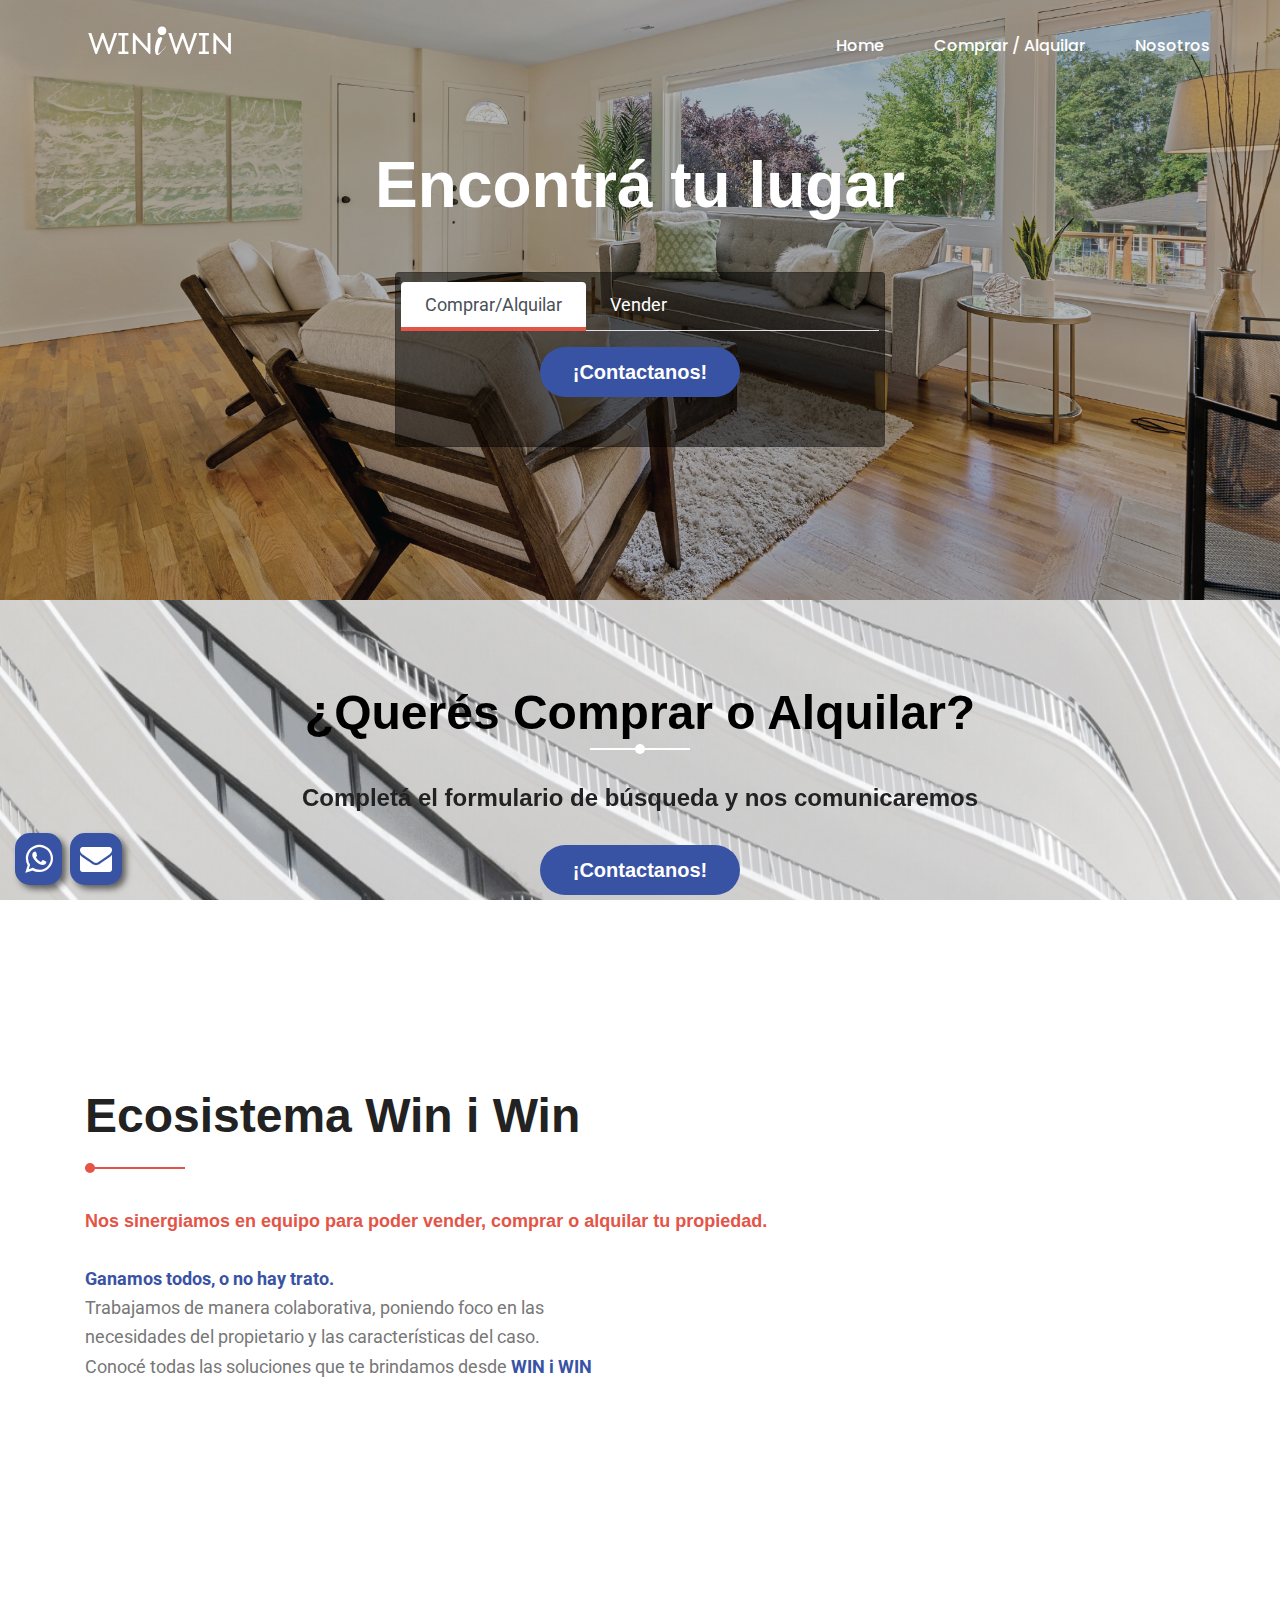
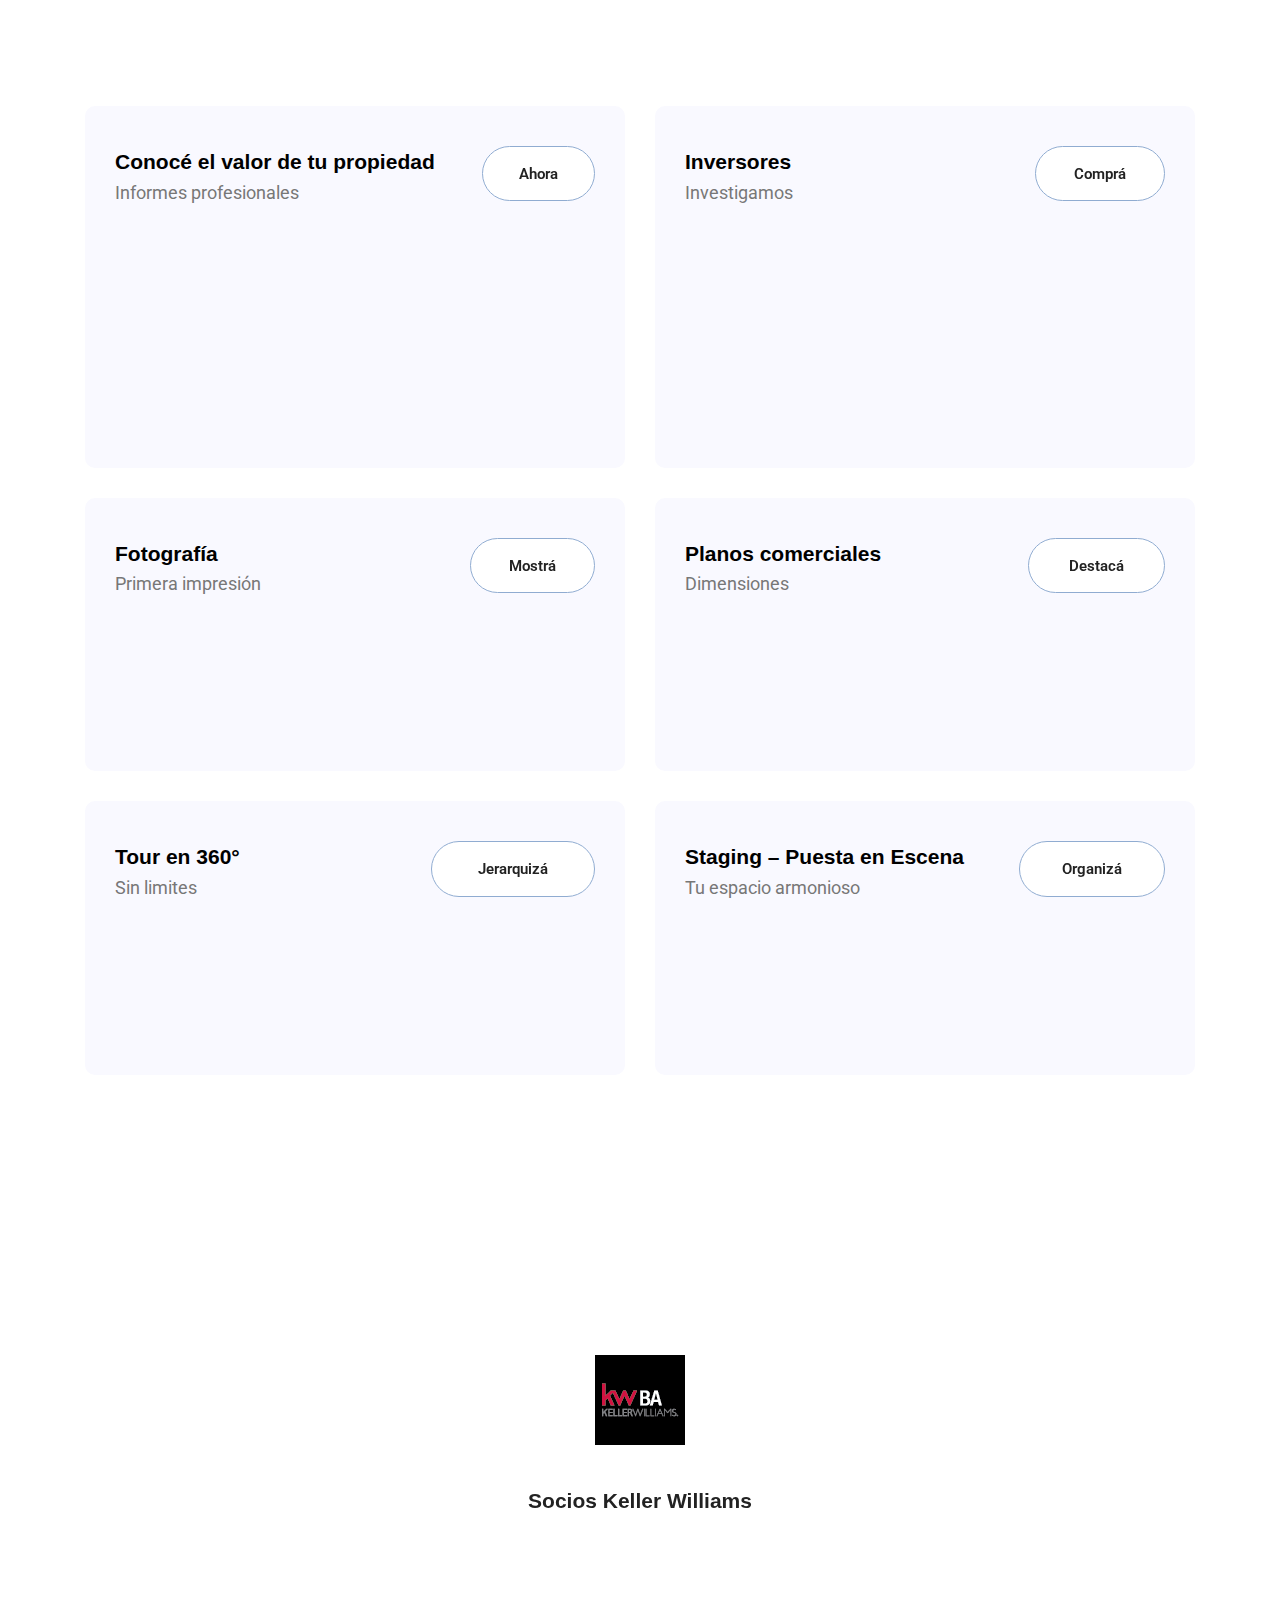
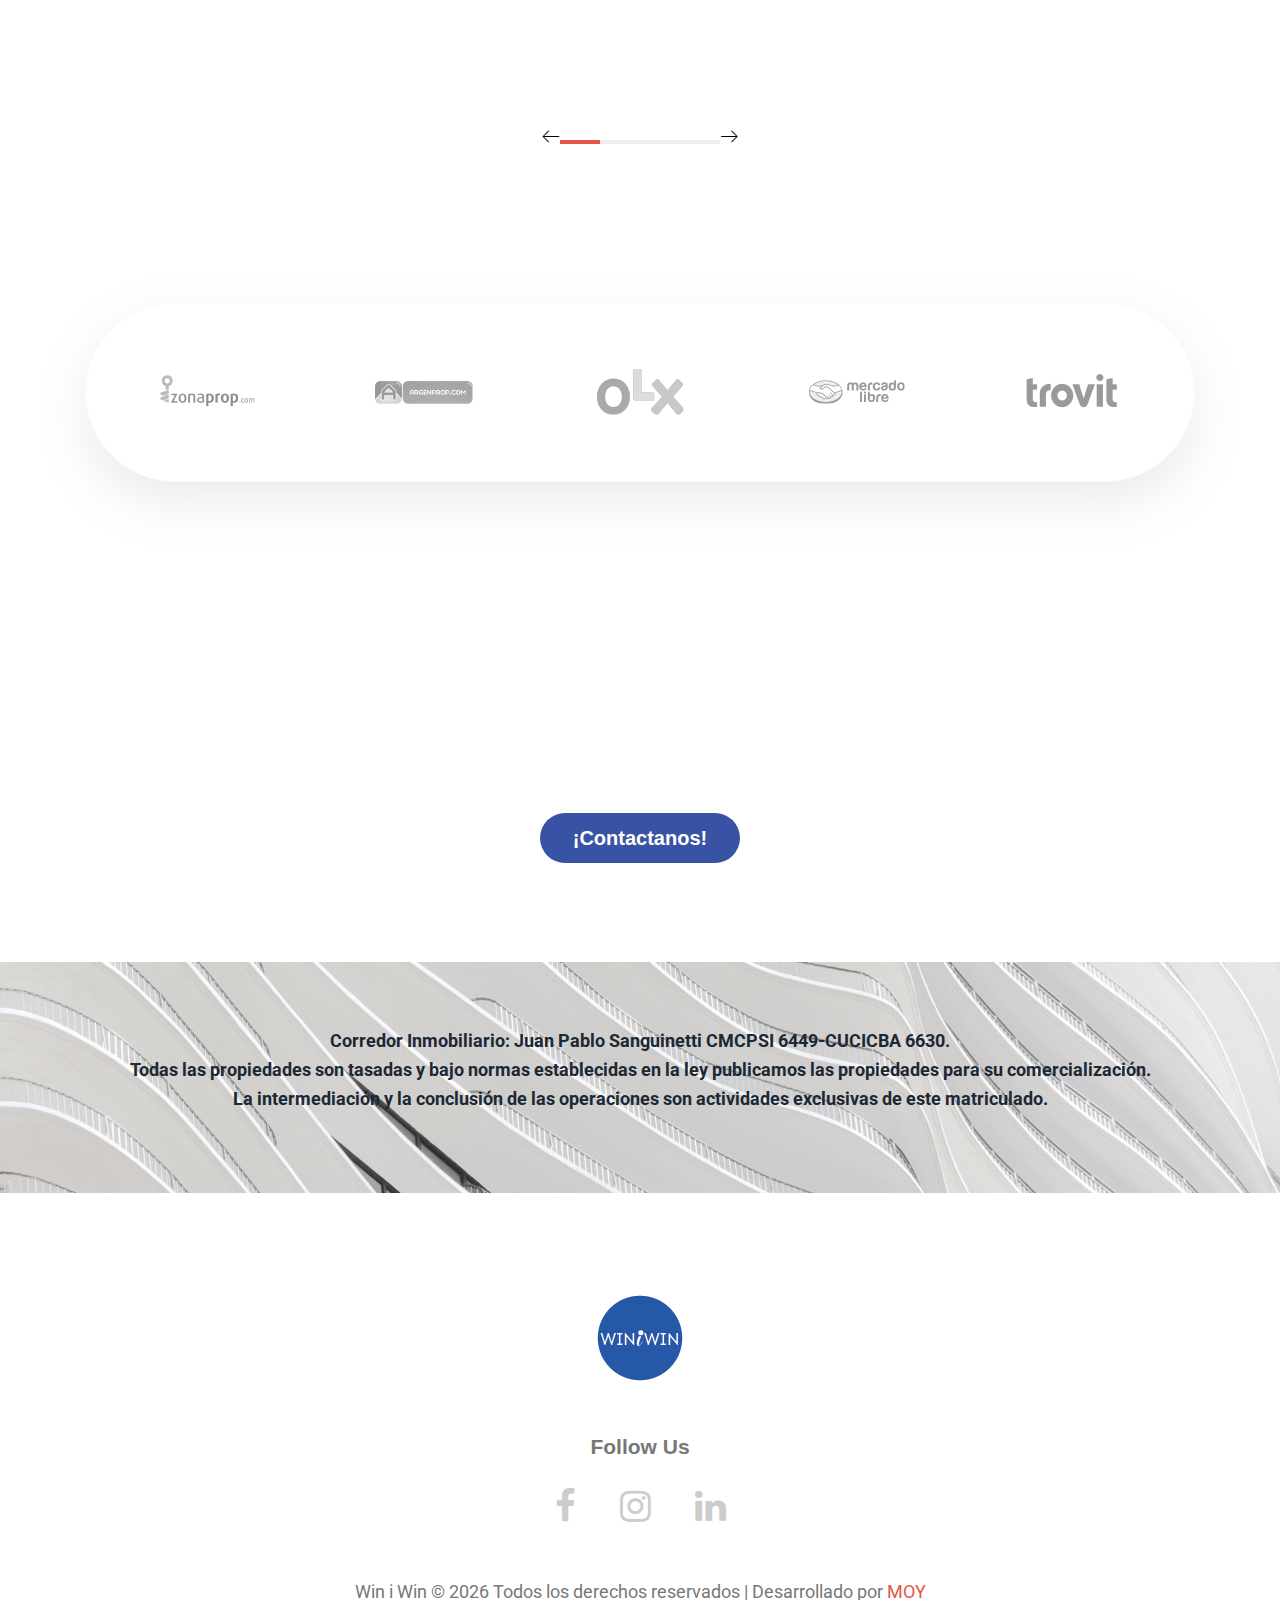
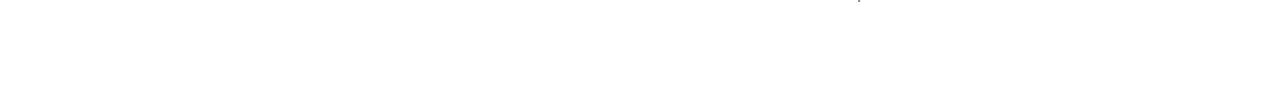
<file: services.html>
<!DOCTYPE html>
<html lang="es" class="no-js">

<head>
    <!-- Mobile Specific Meta -->
    <meta name="viewport" content="width=device-width, initial-scale=1, shrink-to-fit=no">
    <!-- Favicon-->
    <link rel="shortcut icon" href="img/favicon.png">
    <!-- Author Meta -->
    <meta name="author" content="MOY - Me Ocupo Yo">
    <!-- Meta Description -->
    <meta name="description" content="Win i Win, Ganar y Ganar, un espacio dónde abordamos
cada caso en 360°. Gestionamos propiedades de manera personalizada, centrandonos en el individuo y sus necesidades.">
    <!-- Meta Keyword -->
    <meta name="keywords" content="interinmobiliaria,inmobiliaria,venta,compra,winiwin">
    <!-- meta character set -->
    <meta charset="UTF-8">
    <!-- Site Title -->
    <title>WIN I WIN - Comprar o alquilar</title>
    <link href="https://fonts.googleapis.com/css?family=Poppins:100,200,400,300,500,600,700" rel="stylesheet">
    <link href="https://fonts.googleapis.com/css?family=Roboto:300,400,500,600,700,900" rel="stylesheet">
    <!--
            CSS
            ============================================= -->
    <link rel="stylesheet" href="css/linearicons.css">
    <link rel="stylesheet" href="css/font-awesome.min.css">
    <link rel="stylesheet" href="css/bootstrap.css">
    <link rel="stylesheet" href="css/magnific-popup.css">
    <link rel="stylesheet" href="css/nice-select.css">
    <link rel="stylesheet" href="css/animate.min.css">
    <link rel="stylesheet" href="css/owl.carousel.css">
    <link rel="stylesheet" href="css/main.css">
    <link href="https://unpkg.com/aos@2.3.1/dist/aos.css" rel="stylesheet">
</head>

<body>
    <!-- Start Header Area -->
    <header id="header" class="dark">
        <div class="container main-menu">
            <div class="row align-items-center d-flex">
                <div id="logo">
                    <a href="index.html"><img src="img/logo_web_blanco.png" alt="" title="" /></a>
                </div>
                <nav id="nav-menu-container" class="ml-auto">
                    <ul class="nav-menu white">
                        <li class=""><a href="index.html">Home</a></li>
                        <li class="active"><a href="services.html">Comprar / Alquilar</a></li>
                        <li class=""><a href="about.html">Nosotros</a></li>
                    </ul>
                </nav>
            </div>
        </div>
    </header>
    <!-- End Header Area -->
    <!-- start banner Area -->
    <!---------------------------- End banner Area ---------------------------------->
    <!-- Bootstrap Static Header -->
    <div style="background: url(img/prueba-slider-02.png)" class="jumbotron bg-cover" id="bannerwin">
        <div class="container py-5 text-center">
            <h1 class="display-4 font-weight-bold" style="color: #ffffff;">Encontrá tu lugar</h1>
        </div>
        <div class="row" id="tabs-header">
            <div class="col-md-5">
                <div class="tabbable-panel card p-3" id="tabla-slider">
                    <div class="tabbable-line py-1">
                        <ul class="nav nav-tabs">
                            <li class="nav-item">
                                <a href="#tab_default_1" class="nav-link px-4 active" data-toggle="tab">
                                    Comprar/Alquilar</a>
                            </li>
                            <li class="nav-item">
                                <a href="#tab_default_2" class="nav-link px-4" data-toggle="tab">
                                    Vender</a>
                            </li>
                        </ul>
                        <div class="tab-content py-3">
                            <div class="tab-pane active" id="tab_default_1">
                                
                                <p>
                                    <a class="typeform-share button" href="https://winiwingestion.typeform.com/to/ki47n6" data-mode="popup" style="display:inline-block;text-decoration:none;background-color:#3953A4;color:white;cursor:pointer;font-family:Helvetica,Arial,sans-serif;font-size:20px;line-height:50px;text-align:center;margin:0;height:50px;padding:0px 33px;border-radius:25px;max-width:100%;white-space:nowrap;overflow:hidden;text-overflow:ellipsis;font-weight:bold;-webkit-font-smoothing:antialiased;-moz-osx-font-smoothing:grayscale;" data-hide-headers=true data-hide-footer=true data-submit-close-delay="0" target="_blank">¡Contactanos! </a> <script> (function() { var qs,js,q,s,d=document, gi=d.getElementById, ce=d.createElement, gt=d.getElementsByTagName, id="typef_orm_share", b="https://embed.typeform.com/"; if(!gi.call(d,id)){ js=ce.call(d,"script"); js.id=id; js.src=b+"embed.js"; q=gt.call(d,"script")[0]; q.parentNode.insertBefore(js,q) } })() </script>
                                </p>
                            </div>
                            <div class="tab-pane" id="tab_default_2">
                                
                                <p>
                                    <a class="typeform-share button" href="https://winiwingestion.typeform.com/to/BvqSfw" data-mode="popup" style="display:inline-block;text-decoration:none;background-color:#3953A4;color:white;cursor:pointer;font-family:Helvetica,Arial,sans-serif;font-size:20px;line-height:50px;text-align:center;margin:0;height:50px;padding:0px 33px;border-radius:25px;max-width:100%;white-space:nowrap;overflow:hidden;text-overflow:ellipsis;font-weight:bold;-webkit-font-smoothing:antialiased;-moz-osx-font-smoothing:grayscale;" data-hide-headers=true data-hide-footer=true data-submit-close-delay="0" target="_blank">¡Ahora! </a> <script> (function() { var qs,js,q,s,d=document, gi=d.getElementById, ce=d.createElement, gt=d.getElementsByTagName, id="typef_orm_share", b="https://embed.typeform.com/"; if(!gi.call(d,id)){ js=ce.call(d,"script"); js.id=id; js.src=b+"embed.js"; q=gt.call(d,"script")[0]; q.parentNode.insertBefore(js,q) } })() </script>
                                </p>
                            </div>
                        </div>
                    </div>
                </div>
            </div>
        </div>
    </div>
    <!----------------------------------FORMULARIO------------------------------------>


    <!-- Start Contact Area -->
    <section class="contact-area section-gap" id="parallax5">
        <div class="container">
            <div class="row">
                <div class="col-lg-12">
                    <div class="contact-title" data-aos="fade-right">
                        <h2 style="color: #000000;">¿Querés Comprar o Alquilar?</h2>
                        <h3><span>Completá el formulario de búsqueda y nos comunicaremos<br></span></h3>
                        
                    </div>
                </div>
            </div><br>
            <div class="row">
                <div class="col-lg-12 text-center">
                   

           
                 <a class="typeform-share button" href="https://winiwingestion.typeform.com/to/ki47n6" data-mode="popup" style="display:inline-block;text-decoration:none;background-color:#3953A4;color:white;cursor:pointer;font-family:Helvetica,Arial,sans-serif;font-size:20px;line-height:50px;text-align:center;margin:0;height:50px;padding:0px 33px;border-radius:25px;max-width:100%;white-space:nowrap;overflow:hidden;text-overflow:ellipsis;font-weight:bold;-webkit-font-smoothing:antialiased;-moz-osx-font-smoothing:grayscale;" data-hide-headers=true data-hide-footer=true data-submit-close-delay="0" target="_blank">¡Contactanos! </a> <script> (function() { var qs,js,q,s,d=document, gi=d.getElementById, ce=d.createElement, gt=d.getElementsByTagName, id="typef_orm_share", b="https://embed.typeform.com/"; if(!gi.call(d,id)){ js=ce.call(d,"script"); js.id=id; js.src=b+"embed.js"; q=gt.call(d,"script")[0]; q.parentNode.insertBefore(js,q) } })() </script>
              

                </div>
            </div>
        </div>
    </section>


    <!----------------------------------SERVICIOS------------------------------------>
    <section class="job-area section-gap-top section-gap-bottom-90" id="ecosistema">
        <div class="container">
            <div class="row d-flex">
                <div class="col-lg-12">
                    <div class="section-title">
                        <h2>Ecosistema Win <span style="text-transform: lowercase">i</span> Win</h2>
                        <h4><strong><span style="color:#e45447;">Nos sinergiamos en equipo para poder vender, comprar o alquilar tu propiedad.</span></strong></h4><br>
                        <p><strong><span style="color:#3953a4;">Ganamos todos, o no hay trato. </span></strong><br>Trabajamos de manera colaborativa, poniendo foco en las necesidades del propietario y las características del caso.</p>
                        <p>Conocé todas las soluciones que te brindamos desde <strong><span style="color:#3953a4;">WIN i WIN</span></strong></p>
                    </div>
                </div>
            </div>
            <div class="row">
                <div class="col-lg-12">
                    <div class="single-job" data-aos="zoom-in">
                        <div class="top-sec d-flex justify-content-between ">
                            <div class="top-left">
                                <h4>Portales Inmobiliarios</h4>
                                <p>Tu propiedad en todos lados</p>
                            </div>
                            <div class="top-right">
                                <a href="https://api.whatsapp.com/send?phone=541164205466&text=Hola%20WiniWin" class="primary-btn white" target="_blank" class="primary-btn" data-text="Exhibí">
                                    <span>E</span>
                                    <span>x</span>
                                    <span>h</span>
                                    <span>i</span>
                                    <span>b</span>
                                    <span>í</span>
                                </a>
                            </div>
                        </div>
                        <div class="bottom-sec wow fadeIn" data-wow-duration="2s">
                            Invertimos en publicaciones en los principales portales inmobiliarios y aplicamos las últimas técnicas de promoción para que tu propiedad se posicione en los primeros puestos de búsqueda muy rápidamente.
                        </div>
                    </div>
                </div>
            </div>
            <div class="row">
                <div class="col-lg-6">
                    <div class="single-job">
                        <div class="top-sec d-flex justify-content-between">
                            <div class="top-left">
                                <h4>Conocé el valor de tu propiedad</h4>
                                <p>Informes profesionales</p>
                            </div>
                            <div class="top-right">
                                <a href="https://winiwingestion.typeform.com/to/BvqSfw" class="primary-btn" data-text="Ahora" target="_blank">
                                    <span>A</span>
                                    <span>h</span>
                                    <span>o</span>
                                    <span>r</span>
                                    <span>a</span>
                                </a>
                            </div>
                        </div>
                        <div class="bottom-sec wow fadeIn" data-wow-duration="2s">
                            Buscamos un valor acorde al momento, con el objetivo de poder llegar a vender tu inmueble. Estudiamos la ciudad, códigos de planeamiento y ordenamiento urbano, sus zonificaciones y usos permitidos. La historia y su emplazamiento, los métodos constructivos, calidades y materiales. Entregamos informes profesionales y detallados con valores reales.
                        </div>
                    </div>
                </div>
                <div class="col-lg-6">
                    <div class="single-job">
                        <div class="top-sec d-flex justify-content-between">
                            <div class="top-left">
                                <h4>Inversores</h4>
                                <p>Investigamos</p>
                            </div>
                            <div class="top-right">
                                <a href="https://api.whatsapp.com/send?phone=541164205466&text=Hola%20WiniWin" class="primary-btn" data-text="Comprá" target="_blank">
                                    <span>C</span>
                                    <span>o</span>
                                    <span>m</span>
                                    <span>p</span>
                                    <span>r</span>
                                    <span>á</span>
                                </a>
                            </div>
                        </div>
                        <div class="bottom-sec wow fadeIn" data-wow-duration="2s" data-wow-delay="0.2s">
                            Departamentos, casas...Buscamos oportunidades. Hacemos prefactibilidades de terrenos y lotes para emprendedores. Intermediamos y gestionamos todo tipo de negocio, trabajamos en equipo y multidisciplinariamente (desarrolladores, estudios de arquitectura, constructoras, gestoría) brindando soluciones integrales y profesionales a medida.
                        </div>
                    </div>
                </div>
                <div class="col-lg-6">
                    <div class="single-job">
                        <div class="top-sec d-flex justify-content-between">
                            <div class="top-left">
                                <h4>Fotografía</h4>
                                <p>Primera impresión</p>
                            </div>
                            <div class="top-right">
                                <a href="https://api.whatsapp.com/send?phone=541164205466&text=Hola%20WiniWin" class="primary-btn" data-text="Mostrá" target="_blank">
                                    <span>M</span>
                                    <span>o</span>
                                    <span>s</span>
                                    <span>t</span>
                                    <span>r</span>
                                    <span>a</span>
                                </a>
                            </div>
                        </div>
                        <div class="bottom-sec wow fadeIn" data-wow-duration="2s" data-wow-delay="0.4s">
                            La imágen es un aspecto muy importante a la hora de exhibir un inmueble, por eso relevamos el espacio tomando las fotografías profesionales, en alta calidad, más representativas de cada ambiente.
                        </div>
                    </div>
                </div>
                <div class="col-lg-6">
                    <div class="single-job">
                        <div class="top-sec d-flex justify-content-between">
                            <div class="top-left">
                                <h4>Planos comerciales</h4>
                                <p>Dimensiones</p>
                            </div>
                            <div class="top-right">
                                <a href="https://api.whatsapp.com/send?phone=541164205466&text=Hola%20WiniWin" class="primary-btn" data-text="Destacá" target="_blank">
                                    <span>D</span>
                                    <span>e</span>
                                    <span>s</span>
                                    <span>t</span>
                                    <span>a</span>
                                    <span>c</span>
                                    <span>á</span>
                                </a>
                            </div>
                        </div>
                        <div class="bottom-sec wow fadeIn" data-wow-duration="2s" data-wow-delay="0.6s">
                            Medimos tu propiedad y realizamos un plano comercial<br> que le permitirá a los potenciales compradores<br> tener una clara noción de la distribución de los ambientes<br> y sus dimensiones.
                        </div>
                    </div>
                </div>
                <div class="col-lg-6">
                    <div class="single-job">
                        <div class="top-sec d-flex justify-content-between">
                            <div class="top-left">
                                <h4>Tour en 360°</h4>
                                <p>Sin limites</p>
                            </div>
                            <div class="top-right">
                                <a href="https://api.whatsapp.com/send?phone=541164205466&text=Hola%20WiniWin" class="primary-btn" data-text="Jerarquizá" target="_blank">
                                    <span>J</span>
                                    <span>e</span>
                                    <span>r</span>
                                    <span>a</span>
                                    <span>r</span>
                                    <span>q</span>
                                    <span>u</span>
                                    <span>i</span>
                                    <span>z</span>
                                    <span>á</span>
                                </a>
                            </div>
                        </div>
                        <div class="bottom-sec wow fadeIn" data-wow-duration="2s" data-wow-delay="0.6s">
                            Realizamos un tour virtual 360° para que los potenciales compradores puedan recorrer tu propiedad desde la comodidad de su casa. Una Experiencia inmersiva que provoca emociones y decisión de compra.
                        </div>
                    </div>
                </div>
                <div class="col-lg-6">
                    <div class="single-job">
                        <div class="top-sec d-flex justify-content-between">
                            <div class="top-left">
                                <h4>Staging – Puesta en Escena</h4>
                                <p>Tu espacio armonioso</p>
                            </div>
                            <div class="top-right">
                                <a href="https://api.whatsapp.com/send?phone=541164205466&text=Hola%20WiniWin" class="primary-btn" data-text="Organizá" target="_blank">
                                    <span>O</span>
                                    <span>r</span>
                                    <span>g</span>
                                    <span>a</span>
                                    <span>n</span>
                                    <span>i</span>
                                    <span>z</span>
                                    <span>á</span>
                                </a>
                            </div>
                        </div>
                        <div class="bottom-sec wow fadeIn" data-wow-duration="2s" data-wow-delay="0.6s">
                            Nuestra energía esta puesta para que tu casa luzca de la mejor forma a los ojos del comprador.<br> Para ello la armaremos y te daremos varios tips para poder presentarla de una manera armoniosa.
                        </div>
                    </div>
                </div>
            </div>
        </div>
    </section>
    <!-- End Job Historyt Area Area -->
    <!--------------------------------------OTROS BENEFICIOS------------------------------------------- -->
    <section class="testimonials_area section-gap">
        <div class="container">
            <div class="testi_slider owl-carousel">
                <div class="item">
                    <div class="testi_item">
                        <img src="img/keller.png" alt="">
                        <h4>Socios Keller Williams</h4>
                        <div class="wow fadeIn" data-wow-duration="1s">
                            <p>
                                Como asociados de la firma Keller Williams, Traemos lo mejor del mundo al mercado Argentino. Buscamos compradores para los inmuebles, pero también buscamos inmuebles para los compradores.
                            </p>
                        </div>
                    </div>
                </div>
                <div class="item">
                    <div class="testi_item">
                        <img src="img/tokko.png" alt="">
                        <h4>Red Colaborativa interinmobiliarias de Tokko Broker</h4>
                        <div class="wow fadeIn" data-wow-duration="1s">
                            <p>
                                En la red interinmobiliaria de Tokko Broker se encuentra la oferta inmobiliaria que comercializan todas las empresas que utilizan nuestro CRM (Inmobiliarias / Desarrolladoras). Trabajamos en red y nos potenciamos con más de 5000 inmobiliarias.
                            </p>
                        </div>
                    </div>
                </div>
                <div class="item">
                    <div class="testi_item">
                        <img src="img/redes.png" alt="">
                        <h4>Publicidad en Redes y Google</h4>
                        <div class="wow fadeIn" data-wow-duration="1s">
                            <p>
                                Ofrecemos con publicidad tu inmueble en las redes sociales y buscadores más importantes. Facebook, Google Ads, Google my Business, Instagram...
                            </p>
                        </div>
                    </div>
                </div>
                <div class="item">
                    <div class="testi_item">
                        <img src="img/cartel.png" alt="">
                        <h4>Cartel de venta / Alquiler</h4>
                        <div class="wow fadeIn" data-wow-duration="1s">
                            <p>
                                Colocamos un cartel de venta o alquiler para potenciar la visualización<br> de tu inmueble en la vía pública en forma segura y acorde a normativas vigentes.
                            </p>
                        </div>
                    </div>
                </div>
            </div>
        </div>
    </section>
    <!----------------------------------------PORTALES----------------------------------------------->
    <section class="brands-area">
        <div class="container">
            <div class="brand-wrap">
                <div class="row align-items-center active-brand-carusel justify-content-start no-gutters">
                    <div class="col single-brand">
                        <img class="mx-auto" src="img/brand/b13.png" alt="Portales Inmobiliarios">
                    </div>
                    <div class="col single-brand">
                        <img class="mx-auto" src="img/brand/b14.png" alt="Portales Inmobiliarios">
                    </div>
                    <div class="col single-brand">
                        <img class="mx-auto" src="img/brand/b15.png" alt="Portales Inmobiliarios">
                    </div>
                    <div class="col single-brand">
                        <img class="mx-auto" src="img/brand/b16.png" alt="Portales Inmobiliarios">
                    </div>
                    <div class="col single-brand">
                        <img class="mx-auto" src="img/brand/b17.png" alt="Portales Inmobiliarios">
                    </div>
                    <div class="col single-brand">
                        <img class="mx-auto" src="img/brand/b18.png" alt="Portales Inmobiliarios">
                    </div>
                    <div class="col single-brand">
                        <img class="mx-auto" src="img/brand/b19.png" alt="Portales Inmobiliarios">
                    </div>
                    <div class="col single-brand">
                        <img class="mx-auto" src="img/brand/b20.png" alt="Portales Inmobiliarios">
                    </div>
                    <div class="col single-brand">
                        <img class="mx-auto" src="img/brand/b21.png" alt="Portales Inmobiliarios">
                    </div>
                    <div class="col single-brand">
                        <img class="mx-auto" src="img/brand/b22.png" alt="Portales Inmobiliarios">
                    </div>
                </div>
            </div>
        </div>
    </section>
    <!--------------------------------------OTROS BENEFICIOS------------------------------------------- -->
    <!-- Start Contact Area -->
    <section class="contact-area section-gap" id="parallax3">
        <div class="container">
            <div class="row">
                <div class="col-lg-12">
                    <div class="contact-title" data-aos="fade-right">
                        <h2>¿Querés Comprar o Alquilar?</h2>
                        <h3><span style="color: #ffffff;">Completá el formulario de búsqueda y nos comunicaremos<br>
                                ¡CONSULTÁ EN MUY POCOS PASOS SIN CARGO!</span></h3>
                    </div>
                </div>
            </div><br>
            <div class="row">
                <div class="col-lg-12 text-center">


                     <a class="typeform-share button" href="https://winiwingestion.typeform.com/to/ki47n6" data-mode="popup" style="display:inline-block;text-decoration:none;background-color:#3953A4;color:white;cursor:pointer;font-family:Helvetica,Arial,sans-serif;font-size:20px;line-height:50px;text-align:center;margin:0;height:50px;padding:0px 33px;border-radius:25px;max-width:100%;white-space:nowrap;overflow:hidden;text-overflow:ellipsis;font-weight:bold;-webkit-font-smoothing:antialiased;-moz-osx-font-smoothing:grayscale;" data-hide-headers=true data-hide-footer=true data-submit-close-delay="0" target="_blank">¡Contactanos! </a> <script> (function() { var qs,js,q,s,d=document, gi=d.getElementById, ce=d.createElement, gt=d.getElementsByTagName, id="typef_orm_share", b="https://embed.typeform.com/"; if(!gi.call(d,id)){ js=ce.call(d,"script"); js.id=id; js.src=b+"embed.js"; q=gt.call(d,"script")[0]; q.parentNode.insertBefore(js,q) } })() </script>



                </div>
            </div>
        </div>
    </section>
    <div class="jumbotron jumbotron-fluid">
        <div class="container">
            <div class="row">
                <div class="col-sm">
                    <p><strong>Corredor Inmobiliario: Juan Pablo Sanguinetti CMCPSI 6449-CUCICBA 6630.<br>
                            Todas las propiedades son tasadas y bajo normas establecidas en la ley publicamos las propiedades para su comercialización.<br>
                            La intermediación y la conclusión de las operaciones son actividades exclusivas de este matriculado.</strong></p>
                </div>
            </div>
        </div>
    </div>
    <!-- start footer Area -->
    <footer class="footer-area">
        <div class="container">
            <div class="row justify-content-center">
                <div class="col-lg-12">
                    <div class="footer-top flex-column">
                        <div class="footer-logo">
                            <a href="index.html">
                                <img src="img/logo-redes.png" alt="Win i Win">
                            </a>
                            <h4>Follow Us</h4>
                        </div>
                        <div class="footer-social">
                            <a href="https://www.facebook.com/winiwinagentes/?modal=admin_todo_tour"><i class="fa fa-facebook"></i></a>
                            <a href="https://www.instagram.com/winiwin_agentes/"><i class="fa fa-instagram"></i></a>
                            <a href="https://www.linkedin.com/company/win-i-win/about/?viewAsMember=true"><i class="fa fa-linkedin"></i></a>
                        </div>
                    </div>
                </div>
            </div>
            <div class="row footer-bottom justify-content-center">
                <p class="col-lg-8 col-sm-12 footer-text">
                    Win i Win &copy; <script>
                    document.write(new Date().getFullYear());
                    </script> Todos los derechos reservados | Desarrollado por <a href="#" target="_blank">MOY</a>
                </p>
            </div>
        </div>
    </footer>
    <!-- End footer Area -->
    <!-- Botones que flotan a la izquierda -->
    <div class="bottom-izquierda-contacto">
        <a href="https://api.whatsapp.com/send?phone=541164205466&text=Hola%20WiniWin" target="_blank"><i class="fa fa-whatsapp"></i></a>
        <a href="mailto:hola@winiwin.com.ar" target="_top"><i class="fa fa-envelope"></i></a>
    </div>
    <!-- ####################### Start Scroll to Top Area ####################### -->
    <div id="back-top">
        <a title="Go to Top" href="#">
            <i class="lnr lnr-arrow-up"></i>
        </a>
    </div>
    <!-- ####################### End Scroll to Top Area ####################### -->
    <script src="js/vendor/jquery-2.2.4.min.js"></script>
    <script src="https://cdnjs.cloudflare.com/ajax/libs/popper.js/1.12.9/umd/popper.min.js" integrity="sha384-ApNbgh9B+Y1QKtv3Rn7W3mgPxhU9K/ScQsAP7hUibX39j7fakFPskvXusvfa0b4Q" crossorigin="anonymous"></script>
    <script src="js/vendor/bootstrap.min.js"></script>
    <script src="js/easing.min.js"></script>
    <script src="js/hoverIntent.js"></script>
    <script src="js/superfish.min.js"></script>
    <script src="js/mn-accordion.js"></script>
    <script src="js/jquery.ajaxchimp.min.js"></script>
    <script src="js/jquery.magnific-popup.min.js"></script>
    <script src="js/owl.carousel.min.js"></script>
    <script src="js/jquery.nice-select.min.js"></script>
    <script src="js/isotope.pkgd.min.js"></script>
    <script src="js/jquery.circlechart.js"></script>
    <script src="js/mail-script.js"></script>
    <script src="js/wow.min.js"></script>
    <script src="js/main.js"></script>
    <script src="https://unpkg.com/aos@2.3.1/dist/aos.js"></script>
    <script>
    AOS.init();
    </script>
</body>

</html>
</file>
<file: css/linearicons.css>
@font-face {
	font-family: 'Linearicons-Free';
	src:url('../fonts/Linearicons-Free.eot?w118d');
	src:url('../fonts/Linearicons-Free.eot?#iefixw118d') format('embedded-opentype'),
		url('../fonts/Linearicons-Free.woff2?w118d') format('woff2'),
		url('../fonts/Linearicons-Free.woff?w118d') format('woff'),
		url('../fonts/Linearicons-Free.ttf?w118d') format('truetype'),
		url('../fonts/Linearicons-Free.svg?w118d#Linearicons-Free') format('svg');
	font-weight: normal;
	font-style: normal;
}

.lnr {
	font-family: 'Linearicons-Free';
	speak: none;
	font-style: normal;
	font-weight: normal;
	font-variant: normal;
	text-transform: none;
	line-height: 1;

	/* Better Font Rendering =========== */
	-webkit-font-smoothing: antialiased;
	-moz-osx-font-smoothing: grayscale;
}

.lnr-home:before {
	content: "\e800";
}
.lnr-apartment:before {
	content: "\e801";
}
.lnr-pencil:before {
	content: "\e802";
}
.lnr-magic-wand:before {
	content: "\e803";
}
.lnr-drop:before {
	content: "\e804";
}
.lnr-lighter:before {
	content: "\e805";
}
.lnr-poop:before {
	content: "\e806";
}
.lnr-sun:before {
	content: "\e807";
}
.lnr-moon:before {
	content: "\e808";
}
.lnr-cloud:before {
	content: "\e809";
}
.lnr-cloud-upload:before {
	content: "\e80a";
}
.lnr-cloud-download:before {
	content: "\e80b";
}
.lnr-cloud-sync:before {
	content: "\e80c";
}
.lnr-cloud-check:before {
	content: "\e80d";
}
.lnr-database:before {
	content: "\e80e";
}
.lnr-lock:before {
	content: "\e80f";
}
.lnr-cog:before {
	content: "\e810";
}
.lnr-trash:before {
	content: "\e811";
}
.lnr-dice:before {
	content: "\e812";
}
.lnr-heart:before {
	content: "\e813";
}
.lnr-star:before {
	content: "\e814";
}
.lnr-star-half:before {
	content: "\e815";
}
.lnr-star-empty:before {
	content: "\e816";
}
.lnr-flag:before {
	content: "\e817";
}
.lnr-envelope:before {
	content: "\e818";
}
.lnr-paperclip:before {
	content: "\e819";
}
.lnr-inbox:before {
	content: "\e81a";
}
.lnr-eye:before {
	content: "\e81b";
}
.lnr-printer:before {
	content: "\e81c";
}
.lnr-file-empty:before {
	content: "\e81d";
}
.lnr-file-add:before {
	content: "\e81e";
}
.lnr-enter:before {
	content: "\e81f";
}
.lnr-exit:before {
	content: "\e820";
}
.lnr-graduation-hat:before {
	content: "\e821";
}
.lnr-license:before {
	content: "\e822";
}
.lnr-music-note:before {
	content: "\e823";
}
.lnr-film-play:before {
	content: "\e824";
}
.lnr-camera-video:before {
	content: "\e825";
}
.lnr-camera:before {
	content: "\e826";
}
.lnr-picture:before {
	content: "\e827";
}
.lnr-book:before {
	content: "\e828";
}
.lnr-bookmark:before {
	content: "\e829";
}
.lnr-user:before {
	content: "\e82a";
}
.lnr-users:before {
	content: "\e82b";
}
.lnr-shirt:before {
	content: "\e82c";
}
.lnr-store:before {
	content: "\e82d";
}
.lnr-cart:before {
	content: "\e82e";
}
.lnr-tag:before {
	content: "\e82f";
}
.lnr-phone-handset:before {
	content: "\e830";
}
.lnr-phone:before {
	content: "\e831";
}
.lnr-pushpin:before {
	content: "\e832";
}
.lnr-map-marker:before {
	content: "\e833";
}
.lnr-map:before {
	content: "\e834";
}
.lnr-location:before {
	content: "\e835";
}
.lnr-calendar-full:before {
	content: "\e836";
}
.lnr-keyboard:before {
	content: "\e837";
}
.lnr-spell-check:before {
	content: "\e838";
}
.lnr-screen:before {
	content: "\e839";
}
.lnr-smartphone:before {
	content: "\e83a";
}
.lnr-tablet:before {
	content: "\e83b";
}
.lnr-laptop:before {
	content: "\e83c";
}
.lnr-laptop-phone:before {
	content: "\e83d";
}
.lnr-power-switch:before {
	content: "\e83e";
}
.lnr-bubble:before {
	content: "\e83f";
}
.lnr-heart-pulse:before {
	content: "\e840";
}
.lnr-construction:before {
	content: "\e841";
}
.lnr-pie-chart:before {
	content: "\e842";
}
.lnr-chart-bars:before {
	content: "\e843";
}
.lnr-gift:before {
	content: "\e844";
}
.lnr-diamond:before {
	content: "\e845";
}
.lnr-linearicons:before {
	content: "\e846";
}
.lnr-dinner:before {
	content: "\e847";
}
.lnr-coffee-cup:before {
	content: "\e848";
}
.lnr-leaf:before {
	content: "\e849";
}
.lnr-paw:before {
	content: "\e84a";
}
.lnr-rocket:before {
	content: "\e84b";
}
.lnr-briefcase:before {
	content: "\e84c";
}
.lnr-bus:before {
	content: "\e84d";
}
.lnr-car:before {
	content: "\e84e";
}
.lnr-train:before {
	content: "\e84f";
}
.lnr-bicycle:before {
	content: "\e850";
}
.lnr-wheelchair:before {
	content: "\e851";
}
.lnr-select:before {
	content: "\e852";
}
.lnr-earth:before {
	content: "\e853";
}
.lnr-smile:before {
	content: "\e854";
}
.lnr-sad:before {
	content: "\e855";
}
.lnr-neutral:before {
	content: "\e856";
}
.lnr-mustache:before {
	content: "\e857";
}
.lnr-alarm:before {
	content: "\e858";
}
.lnr-bullhorn:before {
	content: "\e859";
}
.lnr-volume-high:before {
	content: "\e85a";
}
.lnr-volume-medium:before {
	content: "\e85b";
}
.lnr-volume-low:before {
	content: "\e85c";
}
.lnr-volume:before {
	content: "\e85d";
}
.lnr-mic:before {
	content: "\e85e";
}
.lnr-hourglass:before {
	content: "\e85f";
}
.lnr-undo:before {
	content: "\e860";
}
.lnr-redo:before {
	content: "\e861";
}
.lnr-sync:before {
	content: "\e862";
}
.lnr-history:before {
	content: "\e863";
}
.lnr-clock:before {
	content: "\e864";
}
.lnr-download:before {
	content: "\e865";
}
.lnr-upload:before {
	content: "\e866";
}
.lnr-enter-down:before {
	content: "\e867";
}
.lnr-exit-up:before {
	content: "\e868";
}
.lnr-bug:before {
	content: "\e869";
}
.lnr-code:before {
	content: "\e86a";
}
.lnr-link:before {
	content: "\e86b";
}
.lnr-unlink:before {
	content: "\e86c";
}
.lnr-thumbs-up:before {
	content: "\e86d";
}
.lnr-thumbs-down:before {
	content: "\e86e";
}
.lnr-magnifier:before {
	content: "\e86f";
}
.lnr-cross:before {
	content: "\e870";
}
.lnr-menu:before {
	content: "\e871";
}
.lnr-list:before {
	content: "\e872";
}
.lnr-chevron-up:before {
	content: "\e873";
}
.lnr-chevron-down:before {
	content: "\e874";
}
.lnr-chevron-left:before {
	content: "\e875";
}
.lnr-chevron-right:before {
	content: "\e876";
}
.lnr-arrow-up:before {
	content: "\e877";
}
.lnr-arrow-down:before {
	content: "\e878";
}
.lnr-arrow-left:before {
	content: "\e879";
}
.lnr-arrow-right:before {
	content: "\e87a";
}
.lnr-move:before {
	content: "\e87b";
}
.lnr-warning:before {
	content: "\e87c";
}
.lnr-question-circle:before {
	content: "\e87d";
}
.lnr-menu-circle:before {
	content: "\e87e";
}
.lnr-checkmark-circle:before {
	content: "\e87f";
}
.lnr-cross-circle:before {
	content: "\e880";
}
.lnr-plus-circle:before {
	content: "\e881";
}
.lnr-circle-minus:before {
	content: "\e882";
}
.lnr-arrow-up-circle:before {
	content: "\e883";
}
.lnr-arrow-down-circle:before {
	content: "\e884";
}
.lnr-arrow-left-circle:before {
	content: "\e885";
}
.lnr-arrow-right-circle:before {
	content: "\e886";
}
.lnr-chevron-up-circle:before {
	content: "\e887";
}
.lnr-chevron-down-circle:before {
	content: "\e888";
}
.lnr-chevron-left-circle:before {
	content: "\e889";
}
.lnr-chevron-right-circle:before {
	content: "\e88a";
}
.lnr-crop:before {
	content: "\e88b";
}
.lnr-frame-expand:before {
	content: "\e88c";
}
.lnr-frame-contract:before {
	content: "\e88d";
}
.lnr-layers:before {
	content: "\e88e";
}
.lnr-funnel:before {
	content: "\e88f";
}
.lnr-text-format:before {
	content: "\e890";
}
.lnr-text-format-remove:before {
	content: "\e891";
}
.lnr-text-size:before {
	content: "\e892";
}
.lnr-bold:before {
	content: "\e893";
}
.lnr-italic:before {
	content: "\e894";
}
.lnr-underline:before {
	content: "\e895";
}
.lnr-strikethrough:before {
	content: "\e896";
}
.lnr-highlight:before {
	content: "\e897";
}
.lnr-text-align-left:before {
	content: "\e898";
}
.lnr-text-align-center:before {
	content: "\e899";
}
.lnr-text-align-right:before {
	content: "\e89a";
}
.lnr-text-align-justify:before {
	content: "\e89b";
}
.lnr-line-spacing:before {
	content: "\e89c";
}
.lnr-indent-increase:before {
	content: "\e89d";
}
.lnr-indent-decrease:before {
	content: "\e89e";
}
.lnr-pilcrow:before {
	content: "\e89f";
}
.lnr-direction-ltr:before {
	content: "\e8a0";
}
.lnr-direction-rtl:before {
	content: "\e8a1";
}
.lnr-page-break:before {
	content: "\e8a2";
}
.lnr-sort-alpha-asc:before {
	content: "\e8a3";
}
.lnr-sort-amount-asc:before {
	content: "\e8a4";
}
.lnr-hand:before {
	content: "\e8a5";
}
.lnr-pointer-up:before {
	content: "\e8a6";
}
.lnr-pointer-right:before {
	content: "\e8a7";
}
.lnr-pointer-down:before {
	content: "\e8a8";
}
.lnr-pointer-left:before {
	content: "\e8a9";
}
</file>
<file: css/nice-select.css>
.nice-select {
  -webkit-tap-highlight-color: transparent;
  background-color: #fff;
  border-radius: 5px;
  border: solid 1px #e8e8e8;
  box-sizing: border-box;
  clear: both;
  cursor: pointer;
  display: block;
  float: left;
  font-family: inherit;
  font-size: 14px;
  font-weight: normal;
  height: 42px;
  line-height: 40px;
  outline: none;
  padding-left: 18px;
  padding-right: 30px;
  position: relative;
  text-align: left !important;
  -webkit-transition: all 0.2s ease-in-out;
  transition: all 0.2s ease-in-out;
  -webkit-user-select: none;
     -moz-user-select: none;
      -ms-user-select: none;
          user-select: none;
  white-space: nowrap;
  width: auto; }
  .nice-select:hover {
    border-color: #dbdbdb; }
  .nice-select:active, .nice-select.open, .nice-select:focus {
    border-color: #999; }
  .nice-select:after {
    border-bottom: 2px solid #999;
    border-right: 2px solid #999;
    content: '';
    display: block;
    height: 5px;
    margin-top: -4px;
    pointer-events: none;
    position: absolute;
    right: 12px;
    top: 50%;
    -webkit-transform-origin: 66% 66%;
        -ms-transform-origin: 66% 66%;
            transform-origin: 66% 66%;
    -webkit-transform: rotate(45deg);
        -ms-transform: rotate(45deg);
            transform: rotate(45deg);
    -webkit-transition: all 0.15s ease-in-out;
    transition: all 0.15s ease-in-out;
    width: 5px; }
  .nice-select.open:after {
    -webkit-transform: rotate(-135deg);
        -ms-transform: rotate(-135deg);
            transform: rotate(-135deg); }
  .nice-select.open .list {
    opacity: 1;
    pointer-events: auto;
    -webkit-transform: scale(1) translateY(0);
        -ms-transform: scale(1) translateY(0);
            transform: scale(1) translateY(0); }
  .nice-select.disabled {
    border-color: #ededed;
    color: #999;
    pointer-events: none; }
    .nice-select.disabled:after {
      border-color: #cccccc; }
  .nice-select.wide {
    width: 100%; }
    .nice-select.wide .list {
      left: 0 !important;
      right: 0 !important; }
  .nice-select.right {
    float: right; }
    .nice-select.right .list {
      left: auto;
      right: 0; }
  .nice-select.small {
    font-size: 12px;
    height: 36px;
    line-height: 34px; }
    .nice-select.small:after {
      height: 4px;
      width: 4px; }
    .nice-select.small .option {
      line-height: 34px;
      min-height: 34px; }
  .nice-select .list {
    background-color: #fff;
    border-radius: 5px;
    box-shadow: 0 0 0 1px rgba(68, 68, 68, 0.11);
    box-sizing: border-box;
    margin-top: 4px;
    opacity: 0;
    overflow: hidden;
    padding: 0;
    pointer-events: none;
    position: absolute;
    top: 100%;
    left: 0;
    -webkit-transform-origin: 50% 0;
        -ms-transform-origin: 50% 0;
            transform-origin: 50% 0;
    -webkit-transform: scale(0.75) translateY(-21px);
        -ms-transform: scale(0.75) translateY(-21px);
            transform: scale(0.75) translateY(-21px);
    -webkit-transition: all 0.2s cubic-bezier(0.5, 0, 0, 1.25), opacity 0.15s ease-out;
    transition: all 0.2s cubic-bezier(0.5, 0, 0, 1.25), opacity 0.15s ease-out;
    z-index: 9; }
    .nice-select .list:hover .option:not(:hover) {
      background-color: transparent !important; }
  .nice-select .option {
    cursor: pointer;
    font-weight: 400;
    line-height: 40px;
    list-style: none;
    min-height: 40px;
    outline: none;
    padding-left: 18px;
    padding-right: 29px;
    text-align: left;
    -webkit-transition: all 0.2s;
    transition: all 0.2s; }
    .nice-select .option:hover, .nice-select .option.focus, .nice-select .option.selected.focus {
      background-color: #f6f6f6; }
    .nice-select .option.selected {
      font-weight: bold; }
    .nice-select .option.disabled {
      background-color: transparent;
      color: #999;
      cursor: default; }

.no-csspointerevents .nice-select .list {
  display: none; }

.no-csspointerevents .nice-select.open .list {
  display: block; }
</file>
<file: css/main.css>
brand-wrap

/*--------------------------- Color variations ----------------------*/
/* Medium Layout: 1280px */
/* Tablet Layout: 768px */
/* Mobile Layout: 320px */
/* Wide Mobile Layout: 480px */
/* =================================== */
/*  Basic Style 
/* =================================== */
::-moz-selection {
    /* Code for Firefox */
    background-color: #e45447;
    color: #fff;
}

::selection {
    background-color: #e45447;
    color: #fff;
}

::-webkit-input-placeholder {
    /* WebKit, Blink, Edge */
    color: #777777;
    font-weight: 300;
}

:-moz-placeholder {
    /* Mozilla Firefox 4 to 18 */
    color: #777777;
    opacity: 1;
    font-weight: 300;
}

::-moz-placeholder {
    /* Mozilla Firefox 19+ */
    color: #777777;
    opacity: 1;
    font-weight: 300;
}

:-ms-input-placeholder {
    /* Internet Explorer 10-11 */
    color: #777777;
    font-weight: 300;
}

::-ms-input-placeholder {
    /* Microsoft Edge */
    color: #777777;
    font-weight: 300;
}

body {
    color: #777777;
    font-family: "Roboto", sans-serif;
    font-size: 18px;
    font-weight: 400;
    line-height: 1.625em;
    position: relative;
}

ol,
ul {
    margin: 0;
    padding: 0;
    list-style: none;
}

select {
    display: block;
}

figure {
    margin: 0;
}

a {
    -webkit-transition: all 0.3s ease 0s;
    -moz-transition: all 0.3s ease 0s;
    -o-transition: all 0.3s ease 0s;
    transition: all 0.3s ease 0s;
}

iframe {
    border: 0;
}

a,
a:focus,
a:hover {
    text-decoration: none;
    outline: 0;
}

.btn.active.focus,
.btn.active:focus,
.btn.focus,
.btn.focus:active,
.btn:active:focus,
.btn:focus {
    text-decoration: none;
    outline: 0;
}

.card-panel {
    margin: 0;
    padding: 60px;
}

/**
 *  Typography
 *
 **/
.btn i,
.btn-large i,
.btn-floating i,
.btn-large i,
.btn-flat i {
    font-size: 1em;
    line-height: inherit;
}

.gray-bg {
    background: #f9f9ff;
}

h1,
h2,
h3,
h4,
h5,
h6 {
    font-family: "Sen", sans-serif;
    color: #222222;
    line-height: 1.2em;
    margin-bottom: 0;
    margin-top: 0;
    font-weight: 600;
}

.h1,
.h2,
.h3,
.h4,
.h5,
.h6 {
    margin-bottom: 0;
    margin-top: 0;
    font-family: "Poppins", sans-serif;
    font-weight: 600;
    color: #222222;
}

h1,
.h1 {
    font-size: 35px;
}

h2,
.h2 {
    font-size: 29px;
}

h3,
.h3 {
    font-size: 24px;
}

h4,
.h4 {
    font-size: 18px;
}

h5,
.h5 {
    font-size: 16px;
}

h6,
.h6 {
    font-size: 14px;
    color: #222222;
}

td,
th {
    border-radius: 0px;
}

/**
 * For modern browsers
 * 1. The space content is one way to avoid an Opera bug when the
 *    contenteditable attribute is included anywhere else in the document.
 *    Otherwise it causes space to appear at the top and bottom of elements
 *    that are clearfixed.
 * 2. The use of `table` rather than `block` is only necessary if using
 *    `:before` to contain the top-margins of child elements.
 */
.clear::before,
.clear::after {
    content: " ";
    display: table;
}

.clear::after {
    clear: both;
}

.fz-11 {
    font-size: 11px;
}

.fz-12 {
    font-size: 12px;
}

.fz-13 {
    font-size: 13px;
}

.fz-14 {
    font-size: 14px;
}

.fz-15 {
    font-size: 15px;
}

.fz-16 {
    font-size: 16px;
}

.fz-18 {
    font-size: 18px;
}

.fz-30 {
    font-size: 30px;
}

.fz-48 {
    font-size: 48px !important;
}

.fw100 {
    font-weight: 100;
}

.fw300 {
    font-weight: 300;
}

.fw400 {
    font-weight: 400 !important;
}

.fw500 {
    font-weight: 500;
}

.f700 {
    font-weight: 700;
}

.fsi {
    font-style: italic;
}

.mt-10 {
    margin-top: 10px;
}

.mt-15 {
    margin-top: 15px;
}

.mt-20 {
    margin-top: 20px;
}

.mt-25 {
    margin-top: 25px;
}

.mt-30 {
    margin-top: 30px;
}

.mt-35 {
    margin-top: 35px;
}

.mt-40 {
    margin-top: 40px;
}

.mt-50 {
    margin-top: 50px;
}

.mt-60 {
    margin-top: 60px;
}

.mt-70 {
    margin-top: 70px;
}

.mt-80 {
    margin-top: 80px;
}

.mt-100 {
    margin-top: 100px;
}

.mt-120 {
    margin-top: 120px;
}

.mt-150 {
    margin-top: 150px;
}

.ml-0 {
    margin-left: 0 !important;
}

.ml-5 {
    margin-left: 5px !important;
}

.ml-10 {
    margin-left: 10px;
}

.ml-15 {
    margin-left: 15px;
}

.ml-20 {
    margin-left: 20px;
}

.ml-30 {
    margin-left: 30px;
}

.ml-50 {
    margin-left: 50px;
}

.mr-0 {
    margin-right: 0 !important;
}

.mr-5 {
    margin-right: 5px !important;
}

.mr-15 {
    margin-right: 15px;
}

.mr-10 {
    margin-right: 10px;
}

.mr-20 {
    margin-right: 20px;
}

.mr-30 {
    margin-right: 30px;
}

.mr-50 {
    margin-right: 50px;
}

.mb-0 {
    margin-bottom: 0px;
}

.mb-0-i {
    margin-bottom: 0px !important;
}

.mb-5 {
    margin-bottom: 5px;
}

.mb-10 {
    margin-bottom: 10px;
}

.mb-15 {
    margin-bottom: 15px;
}

.mb-20 {
    margin-bottom: 20px;
}

.mb-25 {
    margin-bottom: 25px;
}

.mb-30 {
    margin-bottom: 30px;
}

.mb-40 {
    margin-bottom: 40px;
}

.mb-50 {
    margin-bottom: 50px;
}

.mb-60 {
    margin-bottom: 60px;
}

.mb-70 {
    margin-bottom: 70px;
}

.mb-80 {
    margin-bottom: 80px;
}

.mb-90 {
    margin-bottom: 90px;
}

.mb-100 {
    margin-bottom: 100px;
}

.pt-0 {
    padding-top: 0px;
}

.pt-10 {
    padding-top: 10px;
}

.pt-15 {
    padding-top: 15px;
}

.pt-20 {
    padding-top: 20px;
}

.pt-25 {
    padding-top: 25px;
}

.pt-30 {
    padding-top: 30px;
}

.pt-40 {
    padding-top: 40px;
}

.pt-50 {
    padding-top: 50px;
}

.pt-60 {
    padding-top: 60px;
}

.pt-70 {
    padding-top: 70px;
}

.pt-80 {
    padding-top: 80px;
}

.pt-90 {
    padding-top: 90px;
}

.pt-100 {
    padding-top: 100px;
}

.pt-120 {
    padding-top: 120px;
}

.pt-150 {
    padding-top: 150px;
}

.pt-170 {
    padding-top: 170px;
}

.pb-0 {
    padding-bottom: 0px;
}

.pb-10 {
    padding-bottom: 10px;
}

.pb-15 {
    padding-bottom: 15px;
}

.pb-20 {
    padding-bottom: 20px;
}

.pb-25 {
    padding-bottom: 25px;
}

.pb-30 {
    padding-bottom: 30px;
}

.pb-40 {
    padding-bottom: 40px;
}

.pb-50 {
    padding-bottom: 50px;
}

.pb-60 {
    padding-bottom: 60px;
}

.pb-70 {
    padding-bottom: 70px;
}

.pb-80 {
    padding-bottom: 80px;
}

.pb-90 {
    padding-bottom: 90px;
}

.pb-100 {
    padding-bottom: 100px;
}

.pb-120 {
    padding-bottom: 120px;
}

.pb-150 {
    padding-bottom: 150px;
}

.pr-30 {
    padding-right: 30px;
}

.pl-30 {
    padding-left: 30px;
}

.pl-90 {
    padding-left: 90px;
}

.p-40 {
    padding: 40px;
}

.float-left {
    float: left;
}

.float-right {
    float: right;
}

.text-italic {
    font-style: italic;
}

.text-white {
    color: #fff;
}

.text-black {
    color: #000;
}

.transition {
    -webkit-transition: all 0.3s ease 0s;
    -moz-transition: all 0.3s ease 0s;
    -o-transition: all 0.3s ease 0s;
    transition: all 0.3s ease 0s;
}

.section-full {
    padding: 100px 0;
}

.section-half {
    padding: 75px 0;
}

.text-center {
    text-align: center;
}

.text-left {
    text-align: left;
}

.text-rigth {
    text-align: right;
}

.flex {
    display: -webkit-box;
    display: -webkit-flex;
    display: -moz-flex;
    display: -ms-flexbox;
    display: flex;
}

.inline-flex {
    display: -webkit-inline-box;
    display: -webkit-inline-flex;
    display: -moz-inline-flex;
    display: -ms-inline-flexbox;
    display: inline-flex;
}

.flex-grow {
    -webkit-box-flex: 1;
    -webkit-flex-grow: 1;
    -moz-flex-grow: 1;
    -ms-flex-positive: 1;
    flex-grow: 1;
}

.flex-wrap {
    -webkit-flex-wrap: wrap;
    -moz-flex-wrap: wrap;
    -ms-flex-wrap: wrap;
    flex-wrap: wrap;
}

.flex-left {
    -webkit-box-pack: start;
    -ms-flex-pack: start;
    -webkit-justify-content: flex-start;
    -moz-justify-content: flex-start;
    justify-content: flex-start;
}

.flex-middle {
    -webkit-box-align: center;
    -ms-flex-align: center;
    -webkit-align-items: center;
    -moz-align-items: center;
    align-items: center;
}

.flex-right {
    -webkit-box-pack: end;
    -ms-flex-pack: end;
    -webkit-justify-content: flex-end;
    -moz-justify-content: flex-end;
    justify-content: flex-end;
}

.flex-top {
    -webkit-align-self: flex-start;
    -moz-align-self: flex-start;
    -ms-flex-item-align: start;
    align-self: flex-start;
}

.flex-center {
    -webkit-box-pack: center;
    -ms-flex-pack: center;
    -webkit-justify-content: center;
    -moz-justify-content: center;
    justify-content: center;
}

.flex-bottom {
    -webkit-align-self: flex-end;
    -moz-align-self: flex-end;
    -ms-flex-item-align: end;
    align-self: flex-end;
}

.space-between {
    -webkit-box-pack: justify;
    -ms-flex-pack: justify;
    -webkit-justify-content: space-between;
    -moz-justify-content: space-between;
    justify-content: space-between;
}

.space-around {
    -ms-flex-pack: distribute;
    -webkit-justify-content: space-around;
    -moz-justify-content: space-around;
    justify-content: space-around;
}

.flex-column {
    -webkit-box-direction: normal;
    -webkit-box-orient: vertical;
    -webkit-flex-direction: column;
    -moz-flex-direction: column;
    -ms-flex-direction: column;
    flex-direction: column;
}

.flex-cell {
    display: -webkit-box;
    display: -webkit-flex;
    display: -moz-flex;
    display: -ms-flexbox;
    display: flex;
    -webkit-box-flex: 1;
    -webkit-flex-grow: 1;
    -moz-flex-grow: 1;
    -ms-flex-positive: 1;
    flex-grow: 1;
}

.display-table {
    display: table;
}

.light {
    color: #fff;
}

.dark {
    color: #000;
}

.relative {
    position: relative;
}

.overflow-hidden {
    overflow: hidden;
}

.overlay {
    position: absolute;
    left: 0;
    right: 0;
    top: 0;
    bottom: 0;
}

.container.fullwidth {
    width: 100%;
}

.container.no-padding {
    padding-left: 0;
    padding-right: 0;
}

.no-padding {
    padding: 0;
}

.section-bg {
    background: #f9fafc;
}

@media (max-width: 767px) {
    .no-flex-xs {
        display: block !important;
    }
}

.row.no-margin {
    margin-left: 0;
    margin-right: 0;
}

.preloader-area {
    background-color: #e45447;
    position: fixed;
    width: 100%;
    height: 100%;
    z-index: 9999;
}

.preloader-area .loader-box {
    position: absolute;
    left: 50%;
    top: 50%;
    -webkit-transform: translate(-50%, -50%);
    -moz-transform: translate(-50%, -50%);
    -ms-transform: translate(-50%, -50%);
    -o-transform: translate(-50%, -50%);
    transform: translate(-50%, -50%);
}

.preloader-area .loader {
    width: 70px;
    height: 70px;
    border-radius: 50px;
    background-color: rgba(255, 255, 255, 0.2);
    border-width: 30px;
    border-style: double;
    border-color: transparent #fff;
    -webkit-transform-origin: 50% 50%;
    -moz-transform-origin: 50% 50%;
    -ms-transform-origin: 50% 50%;
    -o-transform-origin: 50% 50%;
    transform-origin: 50% 50%;
    -webkit-animation: loader 2s linear infinite;
    -moz-animation: loader 2s linear infinite;
    -o-animation: loader 2s linear infinite;
    animation: loader 2s linear infinite;
}

@-webkit-keyframes loader {
    0% {
        -webkit-transform: rotate(0deg);
        -moz-transform: rotate(0deg);
        -ms-transform: rotate(0deg);
        -o-transform: rotate(0deg);
        transform: rotate(0deg);
    }

    100% {
        -webkit-transform: rotate(360deg);
        -moz-transform: rotate(360deg);
        -ms-transform: rotate(360deg);
        -o-transform: rotate(360deg);
        transform: rotate(360deg);
    }
}

@-moz-keyframes loader {
    0% {
        -webkit-transform: rotate(0deg);
        -moz-transform: rotate(0deg);
        -ms-transform: rotate(0deg);
        -o-transform: rotate(0deg);
        transform: rotate(0deg);
    }

    100% {
        -webkit-transform: rotate(360deg);
        -moz-transform: rotate(360deg);
        -ms-transform: rotate(360deg);
        -o-transform: rotate(360deg);
        transform: rotate(360deg);
    }
}

@-o-keyframes loader {
    0% {
        -webkit-transform: rotate(0deg);
        -moz-transform: rotate(0deg);
        -ms-transform: rotate(0deg);
        -o-transform: rotate(0deg);
        transform: rotate(0deg);
    }

    100% {
        -webkit-transform: rotate(360deg);
        -moz-transform: rotate(360deg);
        -ms-transform: rotate(360deg);
        -o-transform: rotate(360deg);
        transform: rotate(360deg);
    }
}

@keyframes loader {
    0% {
        -webkit-transform: rotate(0deg);
        -moz-transform: rotate(0deg);
        -ms-transform: rotate(0deg);
        -o-transform: rotate(0deg);
        transform: rotate(0deg);
    }

    100% {
        -webkit-transform: rotate(360deg);
        -moz-transform: rotate(360deg);
        -ms-transform: rotate(360deg);
        -o-transform: rotate(360deg);
        transform: rotate(360deg);
    }
}

#back-top {
    position: fixed;
    right: 0;
    bottom: 30px;
    cursor: pointer;
    z-index: 9999999;
    opacity: 0;
    -webkit-transition: all 0.3s ease 0s;
    -moz-transition: all 0.3s ease 0s;
    -o-transition: all 0.3s ease 0s;
    transition: all 0.3s ease 0s;
}

#back-top a {
    background: #90acd1;
    display: block;
    text-align: center;
    width: 35px;
    height: 40px;
    border-radius: 5px 5px 0 0;
    padding: 12px 8px 8px 7px;
    -webkit-transition: all 0.3s ease 0s;
    -moz-transition: all 0.3s ease 0s;
    -o-transition: all 0.3s ease 0s;
    transition: all 0.3s ease 0s;
}

#back-top a i {
    font-size: 22px;
    color: #fff;
}

#back-top a:hover {
    box-shadow: 0 8px 12px rgba(156, 156, 156, 0.7);
}

.back-top-animation {
    right: 20px !important;
    opacity: 1 !important;
    -webkit-transition: all 0.4s ease-in !important;
    -moz-transition: all 0.4s ease-in !important;
    -o-transition: all 0.4s ease-in !important;
    transition: all 0.4s ease-in !important;
}

.section-gap {
    padding: 150px 0;
}

@media (max-width: 1024px) {
    .section-gap {
        padding: 60px 0;
    }
}

.section-gap-top {
    padding-top: 100px;
}

@media (max-width: 1024px) {
    .section-gap-top {
        padding: 60px 0;
    }
}

.section-gap-bottom-90 {
    padding-bottom: 100px;
}

@media (max-width: 1024px) {
    .section-gap-bottom-90 {
        padding-bottom: 30px;
    }
}

.section-title {
    margin-bottom: 80px;
}

@media (max-width: 1024px) {
    .section-title {
        margin-bottom: 30px;
    }
}

.section-title h2 {
    font-size: 48px;
    font-weight: 700;
    margin-bottom: 70px;
    text-transform: capitalize;
    position: relative;
    line-height: 44px;
}

@media (max-width: 1024px) {
    .section-title h2 {
        font-size: 40px;
        margin-bottom: 30px;
    }
}

@media (max-width: 1024px) {
    .section-title h2 {
        font-size: 30px;
    }
}

.section-title h2:before {
    content: '';
    position: absolute;
    left: 0;
    bottom: -35px;
    width: 10px;
    height: 10px;
    background: #e45447;
    border-radius: 7px;
}

@media (max-width: 1024px) {
    .section-title h2:before {
        bottom: -15px;
    }
}

.section-title h2:after {
    content: '';
    position: absolute;
    left: 0;
    bottom: -31px;
    width: 100px;
    height: 2px;
    background: #e45447;
}

@media (max-width: 1024px) {
    .section-title h2:after {
        bottom: -11px;
    }
}

.section-title p {
    max-width: 535px;
    margin-bottom: 0;
}

.alert-msg {
    color: #008000;
}

.primary-btn {
    color: #fff;
    padding: 0 52px;
    background: #e45447;
    overflow: hidden;
    border-radius: 40px;
    font-size: 15px;
    font-weight: 600;
    display: inline-block;
    border: 1px solid #e45447;
    vertical-align: middle;
    position: relative;
    z-index: 1;
    cursor: pointer;
    text-align: center;
    -webkit-backface-visibility: hidden;
    -moz-backface-visibility: hidden;
    backface-visibility: hidden;
    -webkit-transition: all 0.3s ease 0s;
    -moz-transition: all 0.3s ease 0s;
    -o-transition: all 0.3s ease 0s;
    transition: all 0.3s ease 0s;
}

@media (max-width: 767px) {
    .primary-btn {
        padding: 0 35px;
    }
}

.primary-btn:before {
    content: attr(data-text);
    position: absolute;
    top: 0;
    left: 0;
    width: 100%;
    height: 100%;
    padding: 13px 0;
    -webkit-transition: all 0.3s ease 0s;
    -moz-transition: all 0.3s ease 0s;
    -o-transition: all 0.3s ease 0s;
    transition: all 0.3s ease 0s;
    -webkit-transition-timing-function: cubic-bezier(0.75, 0, 0.125, 1);
    -moz-transition-timing-function: cubic-bezier(0.75, 0, 0.125, 1);
    -o-transition-timing-function: cubic-bezier(0.75, 0, 0.125, 1);
    transition-timing-function: cubic-bezier(0.75, 0, 0.125, 1);
    color: #fff;
}

@media (max-width: 767px) {
    .primary-btn:before {
        padding: 8px 0;
    }
}

.primary-btn:hover {
    background: #fff;
    border: 1px solid #e45447;
}

.primary-btn:hover:before {
    opacity: 0;
    -webkit-transform: translate3d(0, 100%, 0);
    -moz-transform: translate3d(0, 100%, 0);
    -ms-transform: translate3d(0, 100%, 0);
    -o-transform: translate3d(0, 100%, 0);
    transform: translate3d(0, 100%, 0);
}

.primary-btn:hover span {
    opacity: 1;
    color: #e45447;
    -webkit-transform: translate3d(0, 0, 0);
    -moz-transform: translate3d(0, 0, 0);
    -ms-transform: translate3d(0, 0, 0);
    -o-transform: translate3d(0, 0, 0);
    transform: translate3d(0, 0, 0);
}

.primary-btn:hover span:nth-child(1) {
    -webkit-transition-delay: 0.01s;
    -moz-transition-delay: 0.01s;
    -o-transition-delay: 0.01s;
    transition-delay: 0.01s;
}

.primary-btn:hover span:nth-child(2) {
    -webkit-transition-delay: 0.05s;
    -moz-transition-delay: 0.05s;
    -o-transition-delay: 0.05s;
    transition-delay: 0.05s;
}

.primary-btn:hover span:nth-child(3) {
    -webkit-transition-delay: 0.1s;
    -moz-transition-delay: 0.1s;
    -o-transition-delay: 0.1s;
    transition-delay: 0.1s;
}

.primary-btn:hover span:nth-child(4) {
    -webkit-transition-delay: 0.15s;
    -moz-transition-delay: 0.15s;
    -o-transition-delay: 0.15s;
    transition-delay: 0.15s;
}

.primary-btn:hover span:nth-child(5) {
    -webkit-transition-delay: 0.2s;
    -moz-transition-delay: 0.2s;
    -o-transition-delay: 0.2s;
    transition-delay: 0.2s;
}

.primary-btn:hover span:nth-child(6) {
    -webkit-transition-delay: 0.25s;
    -moz-transition-delay: 0.25s;
    -o-transition-delay: 0.25s;
    transition-delay: 0.25s;
}

.primary-btn:hover span:nth-child(7) {
    -webkit-transition-delay: 0.3s;
    -moz-transition-delay: 0.3s;
    -o-transition-delay: 0.3s;
    transition-delay: 0.3s;
}

.primary-btn:hover span:nth-child(8) {
    -webkit-transition-delay: 0.35s;
    -moz-transition-delay: 0.35s;
    -o-transition-delay: 0.35s;
    transition-delay: 0.35s;
}

.primary-btn:hover span:nth-child(9) {
    -webkit-transition-delay: 0.4s;
    -moz-transition-delay: 0.4s;
    -o-transition-delay: 0.4s;
    transition-delay: 0.4s;
}

.primary-btn:hover span:nth-child(10) {
    -webkit-transition-delay: 0.45s;
    -moz-transition-delay: 0.45s;
    -o-transition-delay: 0.45s;
    transition-delay: 0.45s;
}

.primary-btn:hover span:nth-child(11) {
    -webkit-transition-delay: 0.5s;
    -moz-transition-delay: 0.5s;
    -o-transition-delay: 0.5s;
    transition-delay: 0.5s;
}

.primary-btn:hover span:nth-child(12) {
    -webkit-transition-delay: 0.55s;
    -moz-transition-delay: 0.55s;
    -o-transition-delay: 0.55s;
    transition-delay: 0.55s;
}

.primary-btn:hover span:nth-child(13) {
    -webkit-transition-delay: 0.6s;
    -moz-transition-delay: 0.6s;
    -o-transition-delay: 0.6s;
    transition-delay: 0.6s;
}

.primary-btn:hover span:nth-child(14) {
    -webkit-transition-delay: 0.65s;
    -moz-transition-delay: 0.65s;
    -o-transition-delay: 0.65s;
    transition-delay: 0.65s;
}

.primary-btn:hover span:nth-child(15) {
    -webkit-transition-delay: 0.7s;
    -moz-transition-delay: 0.7s;
    -o-transition-delay: 0.7s;
    transition-delay: 0.7s;
}

.primary-btn:hover span:nth-child(16) {
    -webkit-transition-delay: 0.75s;
    -moz-transition-delay: 0.75s;
    -o-transition-delay: 0.75s;
    transition-delay: 0.75s;
}

.primary-btn:hover span:nth-child(17) {
    -webkit-transition-delay: 0.8s;
    -moz-transition-delay: 0.8s;
    -o-transition-delay: 0.8s;
    transition-delay: 0.8s;
}

.primary-btn:hover span:nth-child(18) {
    -webkit-transition-delay: 0.85s;
    -moz-transition-delay: 0.85s;
    -o-transition-delay: 0.85s;
    transition-delay: 0.85s;
}

.primary-btn:hover span:nth-child(19) {
    -webkit-transition-delay: 0.95s;
    -moz-transition-delay: 0.95s;
    -o-transition-delay: 0.95s;
    transition-delay: 0.95s;
}

.primary-btn:hover span:nth-child(20) {
    -webkit-transition-delay: 1s;
    -moz-transition-delay: 1s;
    -o-transition-delay: 1s;
    transition-delay: 1s;
}

.primary-btn span {
    display: inline-block;
    padding: 12px 0;
    opacity: 0;
    color: #fff;
    -webkit-transform: translate3d(10, 10px, 0);
    -moz-transform: translate3d(10, 10px, 0);
    -ms-transform: translate3d(10, 10px, 0);
    -o-transform: translate3d(10, 10px, 0);
    transform: translate3d(10, 10px, 0);
    -webkit-transition: all 0.3s ease 0s;
    -moz-transition: all 0.3s ease 0s;
    -o-transition: all 0.3s ease 0s;
    transition: all 0.3s ease 0s;
    -webkit-transition-timing-function: cubic-bezier(0.75, 0, 0.125, 1);
    -moz-transition-timing-function: cubic-bezier(0.75, 0, 0.125, 1);
    -o-transition-timing-function: cubic-bezier(0.75, 0, 0.125, 1);
    transition-timing-function: cubic-bezier(0.75, 0, 0.125, 1);
}

@media (max-width: 767px) {
    .primary-btn span {
        padding: 8px 0;
    }
}

.primary-btn.white {
    border: 1px solid #90acd1;
    color: #e45447;
    background: #fff;
}

.primary-btn.white span {
    color: #222222;
}

.primary-btn.white:before {
    color: #222222;
}

.primary-btn.white:hover {
    background: #90acd1;
    color: #fff;
}

.primary-btn.white:hover span {
    color: #fff;
}

.overlay {
    position: absolute;
    left: 0;
    right: 0;
    top: 0;
    bottom: 0;
}

.sample-text-area {
    background: #fff;
    padding: 100px 0 70px 0;
}

.sample-text {
    margin-bottom: 0;
}

.text-heading {
    margin-bottom: 30px;
    font-size: 24px;
}

.typo-list {
    margin-bottom: 10px;
}

@media (max-width: 767px) {
    .typo-sec {
        margin-bottom: 30px;
    }
}

@media (max-width: 767px) {
    .element-wrap {
        margin-top: 30px;
    }
}

b,
sup,
sub,
u,
del {
    color: #e45447;
}

h1 {
    font-size: 36px;
}

h2 {
    font-size: 30px;
}

h3 {
    font-size: 24px;
}

h4 {
    font-size: 18px;
}

h5 {
    font-size: 16px;
}

h6 {
    font-size: 14px;
}

h1,
h2,
h3,
h4,
h5,
h6 {
    line-height: 1.5em;
}

.typography h1,
.typography h2,
.typography h3,
.typography h4,
.typography h5,
.typography h6 {
    color: #777777;
}

.button-area {
    background: #fff;
}

.button-area .border-top-generic {
    padding: 70px 15px;
    border-top: 1px dotted #eee;
}

.button-group-area .genric-btn {
    margin-right: 10px;
    margin-top: 10px;
}

.button-group-area .genric-btn:last-child {
    margin-right: 0;
}

.genric-btn {
    display: inline-block;
    outline: none;
    line-height: 40px;
    padding: 0 30px;
    font-size: .8em;
    text-align: center;
    text-decoration: none;
    font-weight: 500;
    cursor: pointer;
    -webkit-transition: all 0.3s ease 0s;
    -moz-transition: all 0.3s ease 0s;
    -o-transition: all 0.3s ease 0s;
    transition: all 0.3s ease 0s;
}

.genric-btn:focus {
    outline: none;
}

.genric-btn.e-large {
    padding: 0 40px;
    line-height: 50px;
}

.genric-btn.large {
    line-height: 45px;
}

.genric-btn.medium {
    line-height: 30px;
}

.genric-btn.small {
    line-height: 25px;
}

.genric-btn.radius {
    border-radius: 3px;
}

.genric-btn.circle {
    border-radius: 20px;
}

.genric-btn.arrow {
    display: -webkit-inline-box;
    display: -ms-inline-flexbox;
    display: inline-flex;
    -webkit-box-align: center;
    -ms-flex-align: center;
    align-items: center;
}

.genric-btn.arrow span {
    margin-left: 10px;
}

.genric-btn.default {
    color: #222222;
    background: #f9f9ff;
    border: 1px solid transparent;
}

.genric-btn.default:hover {
    border: 1px solid #f9f9ff;
    background: #fff;
}

.genric-btn.default-border {
    border: 1px solid #f9f9ff;
    background: #fff;
}

.genric-btn.default-border:hover {
    color: #222222;
    background: #f9f9ff;
    border: 1px solid transparent;
}

.genric-btn.primary {
    color: #fff;
    background: #e45447;
    border: 1px solid transparent;
}

.genric-btn.primary:hover {
    color: #e45447;
    border: 1px solid #e45447;
    background: #fff;
}

.genric-btn.primary-border {
    color: #e45447;
    border: 1px solid #e45447;
    background: #fff;
}

.genric-btn.primary-border:hover {
    color: #fff;
    background: #e45447;
    border: 1px solid transparent;
}

.genric-btn.success {
    color: #fff;
    background: #4cd3e3;
    border: 1px solid transparent;
}

.genric-btn.success:hover {
    color: #4cd3e3;
    border: 1px solid #4cd3e3;
    background: #fff;
}

.genric-btn.success-border {
    color: #4cd3e3;
    border: 1px solid #4cd3e3;
    background: #fff;
}

.genric-btn.success-border:hover {
    color: #fff;
    background: #4cd3e3;
    border: 1px solid transparent;
}

.genric-btn.info {
    color: #fff;
    background: #38a4ff;
    border: 1px solid transparent;
}

.genric-btn.info:hover {
    color: #38a4ff;
    border: 1px solid #38a4ff;
    background: #fff;
}

.genric-btn.info-border {
    color: #38a4ff;
    border: 1px solid #38a4ff;
    background: #fff;
}

.genric-btn.info-border:hover {
    color: #fff;
    background: #38a4ff;
    border: 1px solid transparent;
}

.genric-btn.warning {
    color: #fff;
    background: #f4e700;
    border: 1px solid transparent;
}

.genric-btn.warning:hover {
    color: #f4e700;
    border: 1px solid #f4e700;
    background: #fff;
}

.genric-btn.warning-border {
    color: #f4e700;
    border: 1px solid #f4e700;
    background: #fff;
}

.genric-btn.warning-border:hover {
    color: #fff;
    background: #f4e700;
    border: 1px solid transparent;
}

.genric-btn.danger {
    color: #fff;
    background: #f44a40;
    border: 1px solid transparent;
}

.genric-btn.danger:hover {
    color: #f44a40;
    border: 1px solid #f44a40;
    background: #fff;
}

.genric-btn.danger-border {
    color: #f44a40;
    border: 1px solid #f44a40;
    background: #fff;
}

.genric-btn.danger-border:hover {
    color: #fff;
    background: #f44a40;
    border: 1px solid transparent;
}

.genric-btn.link {
    color: #222222;
    background: #f9f9ff;
    text-decoration: underline;
    border: 1px solid transparent;
}

.genric-btn.link:hover {
    color: #222222;
    border: 1px solid #f9f9ff;
    background: #fff;
}

.genric-btn.link-border {
    color: #222222;
    border: 1px solid #f9f9ff;
    background: #fff;
    text-decoration: underline;
}

.genric-btn.link-border:hover {
    color: #222222;
    background: #f9f9ff;
    border: 1px solid transparent;
}

.genric-btn.disable {
    color: #222222, 0.3;
    background: #f9f9ff;
    border: 1px solid transparent;
    cursor: not-allowed;
}

.generic-blockquote {
    padding: 30px 50px 30px 30px;
    background: #f9f9ff;
    border-left: 2px solid #e45447;
}

@media (max-width: 991px) {
    .progress-table-wrap {
        overflow-x: scroll;
    }
}

.progress-table {
    background: #f9f9ff;
    padding: 15px 0px 30px 0px;
    min-width: 800px;
}

.progress-table .serial {
    width: 11.83%;
    padding-left: 30px;
}

.progress-table .country {
    width: 28.07%;
}

.progress-table .visit {
    width: 19.74%;
}

.progress-table .percentage {
    width: 40.36%;
    padding-right: 50px;
}

.progress-table .table-head {
    display: flex;
}

.progress-table .table-head .serial,
.progress-table .table-head .country,
.progress-table .table-head .visit,
.progress-table .table-head .percentage {
    color: #222222;
    line-height: 40px;
    text-transform: uppercase;
    font-weight: 500;
}

.progress-table .table-row {
    padding: 15px 0;
    border-top: 1px solid #edf3fd;
    display: flex;
}

.progress-table .table-row .serial,
.progress-table .table-row .country,
.progress-table .table-row .visit,
.progress-table .table-row .percentage {
    display: flex;
    align-items: center;
}

.progress-table .table-row .country img {
    margin-right: 15px;
}

.progress-table .table-row .percentage .progress {
    width: 80%;
    border-radius: 0px;
    background: transparent;
}

.progress-table .table-row .percentage .progress .progress-bar {
    height: 5px;
    line-height: 5px;
}

.progress-table .table-row .percentage .progress .progress-bar.color-1 {
    background-color: #6382e6;
}

.progress-table .table-row .percentage .progress .progress-bar.color-2 {
    background-color: #e66686;
}

.progress-table .table-row .percentage .progress .progress-bar.color-3 {
    background-color: #f09359;
}

.progress-table .table-row .percentage .progress .progress-bar.color-4 {
    background-color: #73fbaf;
}

.progress-table .table-row .percentage .progress .progress-bar.color-5 {
    background-color: #73fbaf;
}

.progress-table .table-row .percentage .progress .progress-bar.color-6 {
    background-color: #6382e6;
}

.progress-table .table-row .percentage .progress .progress-bar.color-7 {
    background-color: #a367e7;
}

.progress-table .table-row .percentage .progress .progress-bar.color-8 {
    background-color: #e66686;
}

.single-gallery-image {
    margin-top: 30px;
    background-repeat: no-repeat !important;
    background-position: center center !important;
    background-size: cover !important;
    height: 200px;
}

.list-style {
    width: 14px;
    height: 14px;
}

.unordered-list li {
    position: relative;
    padding-left: 30px;
    line-height: 1.82em !important;
}

.unordered-list li:before {
    content: "";
    position: absolute;
    width: 14px;
    height: 14px;
    border: 3px solid #e45447;
    background: #fff;
    top: 4px;
    left: 0;
    border-radius: 50%;
}

.ordered-list {
    margin-left: 30px;
}

.ordered-list li {
    list-style-type: decimal-leading-zero;
    color: #e45447;
    font-weight: 500;
    line-height: 1.82em !important;
}

.ordered-list li span {
    font-weight: 300;
    color: #777777;
}

.ordered-list-alpha li {
    margin-left: 30px;
    list-style-type: lower-alpha;
    color: #e45447;
    font-weight: 500;
    line-height: 1.82em !important;
}

.ordered-list-alpha li span {
    font-weight: 300;
    color: #777777;
}

.ordered-list-roman li {
    margin-left: 30px;
    list-style-type: lower-roman;
    color: #e45447;
    font-weight: 500;
    line-height: 1.82em !important;
}

.ordered-list-roman li span {
    font-weight: 300;
    color: #777777;
}

.single-input {
    display: block;
    width: 100%;
    line-height: 40px;
    border: none;
    outline: none;
    background: #f9f9ff;
    padding: 0 20px;
}

.single-input:focus {
    outline: none;
}

.input-group-icon {
    position: relative;
}

.input-group-icon .icon {
    position: absolute;
    left: 20px;
    top: 0;
    line-height: 40px;
    z-index: 3;
}

.input-group-icon .icon i {
    color: #797979;
}

.input-group-icon .single-input {
    padding-left: 45px;
}

.single-textarea {
    display: block;
    width: 100%;
    line-height: 40px;
    border: none;
    outline: none;
    background: #f9f9ff;
    padding: 0 20px;
    height: 100px;
    resize: none;
}

.single-textarea:focus {
    outline: none;
}

.single-input-primary {
    display: block;
    width: 100%;
    line-height: 40px;
    border: 1px solid transparent;
    outline: none;
    background: #f9f9ff;
    padding: 0 20px;
}

.single-input-primary:focus {
    outline: none;
    border: 1px solid #e45447;
}

.single-input-accent {
    display: block;
    width: 100%;
    line-height: 40px;
    border: 1px solid transparent;
    outline: none;
    background: #f9f9ff;
    padding: 0 20px;
}

.single-input-accent:focus {
    outline: none;
    border: 1px solid #eb6b55;
}

.single-input-secondary {
    display: block;
    width: 100%;
    line-height: 40px;
    border: 1px solid transparent;
    outline: none;
    background: #f9f9ff;
    padding: 0 20px;
}

.single-input-secondary:focus {
    outline: none;
    border: 1px solid #f09359;
}

.default-switch {
    width: 35px;
    height: 17px;
    border-radius: 8.5px;
    background: #f9f9ff;
    position: relative;
    cursor: pointer;
}

.default-switch input {
    position: absolute;
    left: 0;
    top: 0;
    right: 0;
    bottom: 0;
    width: 100%;
    height: 100%;
    opacity: 0;
    cursor: pointer;
}

.default-switch input+label {
    position: absolute;
    top: 1px;
    left: 1px;
    width: 15px;
    height: 15px;
    border-radius: 50%;
    background: #e45447;
    -webkit-transition: all 0.2s;
    -moz-transition: all 0.2s;
    -o-transition: all 0.2s;
    transition: all 0.2s;
    box-shadow: 0px 4px 5px 0px rgba(0, 0, 0, 0.2);
    cursor: pointer;
}

.default-switch input:checked+label {
    left: 19px;
}

.single-element-widget {
    margin-bottom: 30px;
}

.primary-switch {
    width: 35px;
    height: 17px;
    border-radius: 8.5px;
    background: #f9f9ff;
    position: relative;
    cursor: pointer;
}

.primary-switch input {
    position: absolute;
    left: 0;
    top: 0;
    right: 0;
    bottom: 0;
    width: 100%;
    height: 100%;
    opacity: 0;
}

.primary-switch input+label {
    position: absolute;
    left: 0;
    top: 0;
    right: 0;
    bottom: 0;
    width: 100%;
    height: 100%;
}

.primary-switch input+label:before {
    content: "";
    position: absolute;
    left: 0;
    top: 0;
    right: 0;
    bottom: 0;
    width: 100%;
    height: 100%;
    background: transparent;
    border-radius: 8.5px;
    cursor: pointer;
    -webkit-transition: all 0.2s;
    -moz-transition: all 0.2s;
    -o-transition: all 0.2s;
    transition: all 0.2s;
}

.primary-switch input+label:after {
    content: "";
    position: absolute;
    top: 1px;
    left: 1px;
    width: 15px;
    height: 15px;
    border-radius: 50%;
    background: #fff;
    -webkit-transition: all 0.2s;
    -moz-transition: all 0.2s;
    -o-transition: all 0.2s;
    transition: all 0.2s;
    box-shadow: 0px 4px 5px 0px rgba(0, 0, 0, 0.2);
    cursor: pointer;
}

.primary-switch input:checked+label:after {
    left: 19px;
}

.primary-switch input:checked+label:before {
    background: #e45447;
}

.confirm-switch {
    width: 35px;
    height: 17px;
    border-radius: 8.5px;
    background: #f9f9ff;
    position: relative;
    cursor: pointer;
}

.confirm-switch input {
    position: absolute;
    left: 0;
    top: 0;
    right: 0;
    bottom: 0;
    width: 100%;
    height: 100%;
    opacity: 0;
}

.confirm-switch input+label {
    position: absolute;
    left: 0;
    top: 0;
    right: 0;
    bottom: 0;
    width: 100%;
    height: 100%;
}

.confirm-switch input+label:before {
    content: "";
    position: absolute;
    left: 0;
    top: 0;
    right: 0;
    bottom: 0;
    width: 100%;
    height: 100%;
    background: transparent;
    border-radius: 8.5px;
    -webkit-transition: all 0.2s;
    -moz-transition: all 0.2s;
    -o-transition: all 0.2s;
    transition: all 0.2s;
    cursor: pointer;
}

.confirm-switch input+label:after {
    content: "";
    position: absolute;
    top: 1px;
    left: 1px;
    width: 15px;
    height: 15px;
    border-radius: 50%;
    background: #fff;
    -webkit-transition: all 0.2s;
    -moz-transition: all 0.2s;
    -o-transition: all 0.2s;
    transition: all 0.2s;
    box-shadow: 0px 4px 5px 0px rgba(0, 0, 0, 0.2);
    cursor: pointer;
}

.confirm-switch input:checked+label:after {
    left: 19px;
}

.confirm-switch input:checked+label:before {
    background: #4cd3e3;
}

.primary-checkbox {
    width: 16px;
    height: 16px;
    border-radius: 3px;
    background: #f9f9ff;
    position: relative;
    cursor: pointer;
}

.primary-checkbox input {
    position: absolute;
    left: 0;
    top: 0;
    right: 0;
    bottom: 0;
    width: 100%;
    height: 100%;
    opacity: 0;
}

.primary-checkbox input+label {
    position: absolute;
    left: 0;
    top: 0;
    right: 0;
    bottom: 0;
    width: 100%;
    height: 100%;
    border-radius: 3px;
    cursor: pointer;
    border: 1px solid #f1f1f1;
}

.primary-checkbox input:checked+label {
    background: url(../img/elements/primary-check.png) no-repeat center center/cover;
    border: none;
}

.confirm-checkbox {
    width: 16px;
    height: 16px;
    border-radius: 3px;
    background: #f9f9ff;
    position: relative;
    cursor: pointer;
}

.confirm-checkbox input {
    position: absolute;
    left: 0;
    top: 0;
    right: 0;
    bottom: 0;
    width: 100%;
    height: 100%;
    opacity: 0;
}

.confirm-checkbox input+label {
    position: absolute;
    left: 0;
    top: 0;
    right: 0;
    bottom: 0;
    width: 100%;
    height: 100%;
    border-radius: 3px;
    cursor: pointer;
    border: 1px solid #f1f1f1;
}

.confirm-checkbox input:checked+label {
    background: url(../img/elements/success-check.png) no-repeat center center/cover;
    border: none;
}

.disabled-checkbox {
    width: 16px;
    height: 16px;
    border-radius: 3px;
    background: #f9f9ff;
    position: relative;
    cursor: pointer;
}

.disabled-checkbox input {
    position: absolute;
    left: 0;
    top: 0;
    right: 0;
    bottom: 0;
    width: 100%;
    height: 100%;
    opacity: 0;
}

.disabled-checkbox input+label {
    position: absolute;
    left: 0;
    top: 0;
    right: 0;
    bottom: 0;
    width: 100%;
    height: 100%;
    border-radius: 3px;
    cursor: pointer;
    border: 1px solid #f1f1f1;
}

.disabled-checkbox input:disabled {
    cursor: not-allowed;
    z-index: 3;
}

.disabled-checkbox input:checked+label {
    background: url(../img/elements/disabled-check.png) no-repeat center center/cover;
    border: none;
}

.primary-radio {
    width: 16px;
    height: 16px;
    border-radius: 8px;
    background: #f9f9ff;
    position: relative;
    cursor: pointer;
}

.primary-radio input {
    position: absolute;
    left: 0;
    top: 0;
    right: 0;
    bottom: 0;
    width: 100%;
    height: 100%;
    opacity: 0;
}

.primary-radio input+label {
    position: absolute;
    left: 0;
    top: 0;
    right: 0;
    bottom: 0;
    width: 100%;
    height: 100%;
    border-radius: 8px;
    cursor: pointer;
    border: 1px solid #f1f1f1;
}

.primary-radio input:checked+label {
    background: url(../img/elements/primary-radio.png) no-repeat center center/cover;
    border: none;
}

.confirm-radio {
    width: 16px;
    height: 16px;
    border-radius: 8px;
    background: #f9f9ff;
    position: relative;
    cursor: pointer;
}

.confirm-radio input {
    position: absolute;
    left: 0;
    top: 0;
    right: 0;
    bottom: 0;
    width: 100%;
    height: 100%;
    opacity: 0;
}

.confirm-radio input+label {
    position: absolute;
    left: 0;
    top: 0;
    right: 0;
    bottom: 0;
    width: 100%;
    height: 100%;
    border-radius: 8px;
    cursor: pointer;
    border: 1px solid #f1f1f1;
}

.confirm-radio input:checked+label {
    background: url(../img/elements/success-radio.png) no-repeat center center/cover;
    border: none;
}

.disabled-radio {
    width: 16px;
    height: 16px;
    border-radius: 8px;
    background: #f9f9ff;
    position: relative;
    cursor: pointer;
}

.disabled-radio input {
    position: absolute;
    left: 0;
    top: 0;
    right: 0;
    bottom: 0;
    width: 100%;
    height: 100%;
    opacity: 0;
}

.disabled-radio input+label {
    position: absolute;
    left: 0;
    top: 0;
    right: 0;
    bottom: 0;
    width: 100%;
    height: 100%;
    border-radius: 8px;
    cursor: pointer;
    border: 1px solid #f1f1f1;
}

.disabled-radio input:disabled {
    cursor: not-allowed;
    z-index: 3;
}

.disabled-radio input:checked+label {
    background: url(../img/elements/disabled-radio.png) no-repeat center center/cover;
    border: none;
}

.default-select {
    height: 40px;
}

.default-select .nice-select {
    border: none;
    border-radius: 0px;
    height: 40px;
    background: #f9f9ff;
    padding-left: 20px;
    padding-right: 40px;
}

.default-select .nice-select .list {
    margin-top: 0;
    border: none;
    border-radius: 0px;
    box-shadow: none;
    width: 100%;
    padding: 10px 0 10px 0px;
}

.default-select .nice-select .list .option {
    font-weight: 300;
    -webkit-transition: all 0.3s ease 0s;
    -moz-transition: all 0.3s ease 0s;
    -o-transition: all 0.3s ease 0s;
    transition: all 0.3s ease 0s;
    line-height: 28px;
    min-height: 28px;
    font-size: 12px;
    padding-left: 20px;
}

.default-select .nice-select .list .option.selected {
    color: #e45447;
    background: transparent;
}

.default-select .nice-select .list .option:hover {
    color: #e45447;
    background: transparent;
}

.default-select .current {
    margin-right: 50px;
    font-weight: 300;
}

.default-select .nice-select::after {
    right: 20px;
}

@media (max-width: 991px) {
    .left-align-p p {
        margin-top: 20px;
    }
}

.form-select {
    height: 40px;
    width: 100%;
}

.form-select .nice-select {
    border: none;
    border-radius: 0px;
    height: 40px;
    background: #f9f9ff;
    padding-left: 45px;
    padding-right: 40px;
    width: 100%;
}

.form-select .nice-select .list {
    margin-top: 0;
    border: none;
    border-radius: 0px;
    box-shadow: none;
    width: 100%;
    padding: 10px 0 10px 0px;
}

.form-select .nice-select .list .option {
    font-weight: 300;
    -webkit-transition: all 0.3s ease 0s;
    -moz-transition: all 0.3s ease 0s;
    -o-transition: all 0.3s ease 0s;
    transition: all 0.3s ease 0s;
    line-height: 28px;
    min-height: 28px;
    font-size: 12px;
    padding-left: 45px;
}

.form-select .nice-select .list .option.selected {
    color: #e45447;
    background: transparent;
}

.form-select .nice-select .list .option:hover {
    color: #e45447;
    background: transparent;
}

.form-select .current {
    margin-right: 50px;
    font-weight: 300;
}

.form-select .nice-select::after {
    right: 20px;
}

/*--------------------------------------------------------------
# Header
--------------------------------------------------------------*/
.main-menu {
    padding-top: 20px;
}

#header {
    padding: 0px 0px 20px 0px;
    position: absolute;
    left: 0;
    top: 0;
    right: 0;
    transition: all 0.5s;
    z-index: 997;
}

#header.header-scrolled {
    position: fixed;
    box-shadow: -21.213px 21.213px 30px 0px rgba(158, 158, 158, 0.3);
    background: #fff;
    transition: all 0.5s;
}

#header.header-scrolled #nav-menu-container {
    margin-left: auto;
}

#header.header-scrolled.dark {
    background: #222222;
}

#logo {
    margin-left: 15px;
}

@media (max-width: 673px) {
    #logo {
        margin-left: 20px;
    }
}

#header #logo h1 {
    font-size: 34px;
    margin: 0;
    padding: 0;
    line-height: 1;
    font-weight: 700;
    letter-spacing: 3px;
}

#header #logo h1 a,
#header #logo h1 a:hover {
    color: #000;
    padding-left: 10px;
    border-left: 4px solid #e45447;
}

#header #logo img {
    padding: 0;
    margin: 0;
}

@media (max-width: 768px) {
    #header #logo h1 {
        font-size: 28px;
    }

    #header #logo img {
        max-height: 40px;
    }
}

/*--------------------------------------------------------------
# Navigation Menu
--------------------------------------------------------------*/
/* Nav Menu Essentials */
.nav-menu,
.nav-menu * {
    margin: 0;
    padding: 0;
    list-style: none;
}

.nav-menu ul {
    position: absolute;
    display: none;
    top: 100%;
    left: 0;
    z-index: 99;
    background: rgba(255, 255, 255, 0.9);
}

.nav-menu li {
    position: relative;
    white-space: nowrap;
}

.nav-menu>li {
    float: left;
}

.nav-menu li:hover>ul,
.nav-menu li.sfHover>ul {
    display: block;
}

.nav-menu ul ul {
    top: 0;
    left: 100%;
}

.nav-menu ul li {
    min-width: 180px;
    text-align: left;
    background-color: #552687;
}



/* Nav Menu Arrows */
.sf-arrows .sf-with-ul {
    padding-right: 28px;
}

.sf-arrows .sf-with-ul:after {
    content: "\f107";
    position: absolute;
    right: 15px;
    font-family: FontAwesome;
    font-style: normal;
    font-weight: normal;
}

.sf-arrows ul .sf-with-ul:after {
    content: "\f105";
}

/* Nav Meu Container */
#nav-menu-container {
    margin: 0;
    margin-left: 140px;
}

.nav-menu a {
    padding: 0px;
    text-decoration: none;
    display: inline-block;
    color: #ffffff;
    font-weight: 500;
    font-size: 16px;
    text-transform: capitalize;
    outline: none;
    font-family: "Poppins", sans-serif;
}

.nav-menu a.active,
.nav-menu a:hover {
    color: #e45447 !important;
}

.nav-menu.white a {
    color: #fff;

}

.nav-menu>li {
    margin-right: 50px;
}

.nav-menu>li:last-child {
    margin-right: 0;
}

.nav-menu ul {
    margin: 33px 0 0 0;
    padding: 10px;
    box-shadow: 0px 0px 30px rgba(127, 137, 161, 0.25);
    background: #fff;
}

.nav-menu ul.dark {
    background: #222222;
}

.nav-menu ul li {
    transition: 0.3s;
}

.nav-menu ul li a {
    padding: 10px;
    color: #333;
    transition: 0.3s;
    display: block;
    font-size: 13px;
    text-transform: none;
    font-weight: 400;
}

.nav-menu ul li:hover>a {
    color: #e45447;
}

.nav-menu ul ul {
    margin: 0;
}

/* Mobile Nav Toggle */
#mobile-nav-toggle {
    position: fixed;
    right: 15px;
    z-index: 999;
    top: 60px;
    border: 0;
    background: none;
    font-size: 24px;
    display: none;
    transition: all 0.4s;
    outline: none;
    cursor: pointer;
}

@media (max-width: 800px) {
    #mobile-nav-toggle {
        top: 26px;
    }
}

#mobile-nav-toggle i {
    color: #e45447;
    font-weight: 900;
}

@media (max-width: 800px) {
    #mobile-nav-toggle {
        display: inline;
    }

    #nav-menu-container {
        display: none;
    }
}

/* Mobile Nav Styling */
#mobile-nav {
    position: fixed;
    top: 0;
    padding-top: 18px;
    bottom: 0;
    z-index: 998;
    background: rgba(0, 0, 0, 0.8);
    left: -260px;
    width: 260px;
    overflow-y: auto;
    transition: 0.4s;
}

#mobile-nav ul {
    padding: 0;
    margin: 0;
    list-style: none;
}

#mobile-nav ul li {
    position: relative;
}

#mobile-nav ul li a {
    color: #fff;
    font-size: 13px;
    text-transform: uppercase;
    overflow: hidden;
    padding: 10px 22px 10px 15px;
    position: relative;
    text-decoration: none;
    width: 100%;
    display: block;
    outline: none;
    font-weight: 400;
}

#mobile-nav ul li a:hover {
    color: #fff;
}

#mobile-nav ul li li {
    padding-left: 30px;
}

#mobile-nav ul .menu-has-children i {
    position: absolute;
    right: 0;
    z-index: 99;
    padding: 15px;
    cursor: pointer;
    color: #fff;
}

#mobile-nav ul .menu-has-children i.fa-chevron-up {
    color: #e45447;
}

#mobile-nav ul .menu-has-children li a {
    text-transform: none;
}

#mobile-nav ul .menu-item-active {
    color: #e45447;
}

#mobile-body-overly {
    width: 100%;
    height: 100%;
    z-index: 997;
    top: 0;
    left: 0;
    position: fixed;
    background: rgba(0, 0, 0, 0.7);
    display: none;
}

/* Mobile Nav body classes */
body.mobile-nav-active {
    overflow: hidden;
}

body.mobile-nav-active #mobile-nav {
    left: 0;
}

body.mobile-nav-active #mobile-nav-toggle {
    color: #fff;
}

.home-banner-area {
    background: url(../img/banner-02.jpg) center;
    background-size: cover;
}

@media (max-width: 769px) {
    .home-banner-area .fullscreen {
        height: 600px !important;
    }
}

.banner-area {
    background: url(../img/prueba-slider-03.png) center;
    background-size: cover;
}

.banner-content {
    text-align: left;
}

.banner-content h1 {
    font-size: 60px;
    font-weight: 700;
    line-height: 66px;
    margin-top: 30px;
    margin-bottom: 30px;
}

@media (max-width: 1024px) {
    .banner-content h1 {
        font-size: 45px;
    }
}

@media (max-width: 576px) {
    .banner-content h1 {
        font-size: 35px;
    }
}

@media (max-width: 325px) {
    .banner-content h1 {
        font-size: 32px;
    }
}

.banner-content .me {
    background: #3953a4;
    padding: 18px;
    display: inline-block;
    color: #fff;
    font-size: 16px;
    border-radius: 8px;
    position: relative;
}

.banner-content .me:after {
    content: '';
    position: absolute;
    right: 0;
    bottom: -15px;
    width: 0;
    height: 0;
    border-left: 26px solid transparent;
    border-right: 0px solid transparent;
    border-top: 24px solid #3953a4;
}

.banner-content .designation {
    max-width: 390px;
    font-size: 30px;
    font-weight: 400;
    line-height: 42px;
}

@media (max-width: 576px) {
    .banner-content .designation {
        font-size: 25px;
    }
}

.banner-content .designation .designer {
    color: #3953a4;
}

.banner-content .designation .developer {
    color: #90acd1;
}

.banner-img {
    text-align: right;
    position: relative;
    left: 160px;
}

@media (max-width: 1480px) {
    .banner-img {
        left: 0px;
    }
}

@media (max-width: 991px) {
    .banner-img {
        display: none;
    }
}

@media (max-width: 1480px) {
    .banner-img img {
        max-width: 80%;
    }
}

.brand-wrap {
    background: #fff;

    border-radius: 100px;
    padding: 64px 14px;
    position: relative;
    z-index: 2;
    box-shadow: 0px 20px 50px rgba(153, 153, 153, 0.2);
    border: 1px solid rgba(214, 214, 214, 0.11);
}

.brands-area {
    margin-bottom: 50px;
}

@media (max-width: 991px) {
    .brand-wrap {
        padding: 40px 0;
        margin-top: -52px;
    }
}

.brand-wrap .owl-carousel .owl-item img {
    width: auto !important;
}

.brand-wrap .single-brand {
    text-align: center;
    -webkit-filter: grayscale(100%);
    -moz-filter: grayscale(100%);
    -ms-filter: grayscale(100%);
    -o-filter: grayscale(100%);
    filter: grayscale(100%);
    opacity: .5;
    -webkit-transition: all 0.3s ease 0s;
    -moz-transition: all 0.3s ease 0s;
    -o-transition: all 0.3s ease 0s;
    transition: all 0.3s ease 0s;
}

.brand-wrap .single-brand:hover {
    -webkit-filter: grayscale(0%);
    -moz-filter: grayscale(0%);
    -ms-filter: grayscale(0%);
    -o-filter: grayscale(0%);
    filter: grayscale(0%);
    opacity: 1;
}

/*-------- Start About Area ------------*/
.about-area .section-title {
    margin-bottom: 0;
}

@media (max-width: 1024px) {
    .about-area .section-title {
        padding-bottom: 0px;
    }
}

@media (max-width: 991px) {
    .about-area .about-left {
        display: none;
    }
}

.about-area .primary-btn.white {
    margin-right: 10px;
}

@media (max-width: 1199px) {
    .about-area .primary-btn.white {
        margin-right: 0;
        margin-bottom: 15px;
    }
}

@media (max-width: 991px) {
    .about-area .primary-btn.white {
        margin-bottom: 0px;
    }
}

@media (max-width: 374px) {
    .about-area .primary-btn.white {
        margin-right: 0;
        margin-bottom: 15px;
    }
}

/*-------- End About Area ------------*/
/*--------- Start Work Area -------------*/
.work-area {
    background: #f9f9ff;
}

@media (max-width: 1024px) {
    .work-area .row.mb-80 {
        margin-bottom: 30px;
    }
}

.work-area .section-title {
    margin-bottom: 0;
}

.work-area .filters {
    text-align: center;
}

@media (max-width: 991px) {
    .work-area .filters {
        margin-top: 40px;
    }
}

.work-area .filters ul {
    padding: 0;
    text-align: right;
}

@media (max-width: 991px) {
    .work-area .filters ul {
        text-align: left;
    }
}

.work-area .filters ul li {
    list-style: none;
    display: inline-block;
    padding: 0 15px;
    cursor: pointer;
    position: relative;
    text-transform: capitalize;
    font-size: 13px;
}

.work-area .filters ul li:last-child {
    padding-right: 0;
}

@media (max-width: 991px) {
    .work-area .filters ul li:first-child {
        padding-left: 0;
    }
}

.work-area .filters ul li.active,
.work-area .filters ul li:hover {
    color: #e45447;
}

.work-area .filters-content .show {
    opacity: 1;
    visibility: visible;
    transition: all 350ms;
}

.work-area .filters-content .hide {
    opacity: 0;
    visibility: hidden;
    transition: all 350ms;
}

.work-area .filters-content img {
    border-radius: 10px;
    width: 100%;
}

.single-work {
    border-radius: 5px;
    margin-bottom: 30px;
}

.single-work .thumb .overlay-bg {
    background: #e45447;
    opacity: 0;
    border-radius: 5px;
    -webkit-transition: all 0.3s ease 0s;
    -moz-transition: all 0.3s ease 0s;
    -o-transition: all 0.3s ease 0s;
    transition: all 0.3s ease 0s;
}

.single-work .thumb .image {
    opacity: 1;
    display: block;
    width: 100%;
    height: 100%;
    transition: .5s ease;
    backface-visibility: hidden;
}

.single-work .middle {
    transition: .5s ease;
    opacity: 0;
    position: absolute;
    top: 50%;
    left: 50%;
    -webkit-transform: translate(-50%, -50%);
    -moz-transform: translate(-50%, -50%);
    -ms-transform: translate(-50%, -50%);
    -o-transform: translate(-50%, -50%);
    transform: translate(-50%, -50%);
    text-align: center;
    -webkit-transition: all 0.3s ease 0s;
    -moz-transition: all 0.3s ease 0s;
    -o-transition: all 0.3s ease 0s;
    transition: all 0.3s ease 0s;
}

.single-work .middle h4 {
    font-size: 21px;
    color: #fff;
}

.single-work .middle .cat {
    font-size: 15px;
    color: #fff;
}

.single-work:hover .thumb .overlay-bg {
    opacity: .80;
}

.single-work:hover .middle {
    opacity: 1;
}

/*--------- End Work Area -------------*/
.job-area.offwhite {
    background: #f9f9ff;
}

.single-job {
    background-color: #f9f9ff;
    padding: 40px 30px;
    border-radius: 10px;
    margin-bottom: 30px;
    -webkit-transition: all 0.3s ease 0s;
    -moz-transition: all 0.3s ease 0s;
    -o-transition: all 0.3s ease 0s;
    transition: all 0.3s ease 0s;
}

@media (max-width: 576px) {
    .single-job .top-sec {
        -webkit-box-direction: normal;
        -webkit-box-orient: vertical;
        -webkit-flex-direction: column;
        -moz-flex-direction: column;
        -ms-flex-direction: column;
        flex-direction: column;
    }
}

.single-job .top-left h4 {
    color: #000;
    font-size: 21px;
    -webkit-transition: all 0.3s ease 0s;
    -moz-transition: all 0.3s ease 0s;
    -o-transition: all 0.3s ease 0s;
    transition: all 0.3s ease 0s;
    font-weight: 700;
}

@media (max-width: 1199px) {
    .single-job .top-left h4 {
        font-size: 18px;
    }
}

@media (max-width: 576px) {
    .single-job .bottom-sec {
        margin-top: 30px;
    }
}

.single-job .primary-btn {
    padding: 0 28px;
    background: #fff;
    color: #222222;
    border: 1px solid #90acd1;
}

@media (max-width: 1199px) {
    .single-job .primary-btn {
        padding: 0 15px;
    }
}

.single-job .primary-btn span {
    color: #222222;
}

.single-job .primary-btn:before {
    color: #222222;
}

.single-job:hover {
    background: #90acd1;
    cursor: pointer;
    color: #fff;
}

.single-job:hover .top-left h4 {
    color: #fff;
}

.service-area {
    background: #f9f9ff;
}

.service-area.white {
    background: #fff;
}

.service-area .col-lg-3.col-md-6:nth-child(1) .single-service {
    background: #e2a599;
}

.service-area .col-lg-3.col-md-6:nth-child(2) .single-service {
    background: #715f69;
}

.service-area .col-lg-3.col-md-6:nth-child(3) .single-service {
    background: #e45447;
}

.service-area .col-lg-3.col-md-6:nth-child(4) .single-service {
    background: #90acd1;
}






.single-service {
    color: #fff;
    padding: 60px 30px;
    border-radius: 5px;
    -webkit-transition: all 0.3s ease 0s;
    -moz-transition: all 0.3s ease 0s;
    -o-transition: all 0.3s ease 0s;
    transition: all 0.3s ease 0s;
}

@media (max-width: 1199px) {
    .single-service {
        padding: 30px 15px;
    }
}

@media (max-width: 991px) {
    .single-service {
        margin-bottom: 30px;
        padding: 60px 30px;
    }
}

@media (max-width: 576px) {
    .single-service {
        text-align: center;
    }
}

.single-service .lnr {
    font-size: 36px;
    color: #fff;
    -webkit-transition: all 0.3s ease 0s;
    -moz-transition: all 0.3s ease 0s;
    -o-transition: all 0.3s ease 0s;
    transition: all 0.3s ease 0s;
}

.single-service h4 {
    color: #fff;
    font-size: 21px;
    line-height: 27px;
    font-weight: 700;
    margin-top: 30px;
    margin-bottom: 20px;
}

.single-service h4 span {
    display: block;
}

@media (max-width: 767px) {
    .single-service h4 span {
        display: inline-block;
    }
}

.single-service:hover {
    -webkit-transform: translateY(-10px);
    -moz-transform: translateY(-10px);
    -ms-transform: translateY(-10px);
    -o-transform: translateY(-10px);
    transform: translateY(-10px);
}

.testimonials_area {
    position: relative;
}

.testimonials_area .owl-controls {
    text-align: center;
}

@media (max-width: 767px) {
    .testimonials_area .owl-controls {
        display: none;
    }
}

.testimonials_area .owl-controls .owl-nav {
    position: relative;
    top: 29px;
}

.testimonials_area .owl-controls .owl-nav .owl-prev,
.testimonials_area .owl-controls .owl-nav .owl-next {
    display: inline-block;
    margin-right: 31px;
    color: #000;
}

.testimonials_area .owl-controls .owl-nav .owl-prev {
    margin-right: 80px;
}

.testimonials_area .owl-controls .owl-nav .owl-next {
    margin-left: 80px;
    margin-right: 0;
}

.testimonials_area .owl-controls .owl-dots .owl-dot {
    height: 4px;
    width: 40px;
    background: #eeeeee;
    display: inline-block;
    -webkit-transition: all 0.3s ease 0s;
    -moz-transition: all 0.3s ease 0s;
    -o-transition: all 0.3s ease 0s;
    transition: all 0.3s ease 0s;
}

.testimonials_area .owl-controls .owl-dots .owl-dot:last-child {
    margin-right: 0px;
}

.testimonials_area .owl-controls .owl-dots .owl-dot:hover,
.testimonials_area .owl-controls .owl-dots .owl-dot.active {
    background: #e45447;
}

.testi_slider {
    margin: auto;
}

.testi_slider .testi_item {
    text-align: center;
}

.testi_slider .testi_item img {
    width: auto;
    margin: auto;
}

.testi_item {
    margin-bottom: 50px;
}

@media (max-width: 767px) {
    .testi_item {
        margin-bottom: 0;
    }
}

.testi_item h4 {
    font-size: 21px;
    font-weight: 700;
    margin-top: 40px;
    margin-bottom: 10px;
}

.testi_item .list {
    margin-bottom: 35px;
}

.testi_item .list li {
    display: inline-block;
}

.testi_item .list li a {
    color: #ffc000;
    font-size: 14px;
}

.testi_item p {
    max-width: 570px;
    margin: auto;
}

.contact-area {
    background: #e45447;
}



@media (max-width: 1024px) {
    .contact-area .row.mt-80 {
        margin-top: 40px;
    }
}

.contact-area .contact-title {
    color: #fff;
    text-align: center;
}

.contact-area .contact-title h2 {
    color: #fff;
    position: relative;
    margin-bottom: 45px;
    font-size: 48px;
    line-height: 45px;
}

@media (max-width: 1024px) {
    .contact-area .contact-title h2 {
        font-size: 40px;
        margin-bottom: 30px;
    }
}

@media (max-width: 576px) {
    .contact-area .contact-title h2 {
        font-size: 30px;
    }
}

.contact-area .contact-title h2:before {
    content: '';
    position: absolute;
    left: 50%;
    bottom: -15px;
    -webkit-transform: translateX(-50%);
    -moz-transform: translateX(-50%);
    -ms-transform: translateX(-50%);
    -o-transform: translateX(-50%);
    transform: translateX(-50%);
    width: 100px;
    height: 2px;
    background: #fff;
}

@media (max-width: 1024px) {
    .contact-area .contact-title h2:before {
        bottom: -5px;
    }
}

.contact-area .contact-title h2:after {
    content: '';
    position: absolute;
    left: 50%;
    bottom: -19px;
    -webkit-transform: translateX(-50%);
    -moz-transform: translateX(-50%);
    -ms-transform: translateX(-50%);
    -o-transform: translateX(-50%);
    transform: translateX(-50%);
    background: #fff;
    width: 10px;
    height: 10px;
    border-radius: 8px;
}

@media (max-width: 1024px) {
    .contact-area .contact-title h2:after {
        bottom: -9px;
    }
}

.contact-area .contact-title p {
    max-width: 540px;
    margin: 0 auto;
}

.contact-area .primary-btn {
    background: #fff;
    color: #000;
    border: 1px solid #fff;
}

.contact-area .primary-btn:before {
    color: #000;
}

.contact-area .primary-btn span {
    color: #000;
}

.contact-area .primary-btn:hover {
    background: transparent;
}

.contact-area .primary-btn:hover span {
    color: #fff;
}

.contact-box {
    text-align: center;
}

.contact-box h4 {
    font-size: 21px;
    font-weight: 700;
    color: #fff;
}

.whole-wrap {
    background-color: #fff;
}

.generic-banner {
    margin-top: 60px;
    background-color: #e45447;
    text-align: center;
}

.generic-banner .height {
    height: 600px;
}

@media (max-width: 767.98px) {
    .generic-banner .height {
        height: 400px;
    }
}

.generic-banner .generic-banner-content h2 {
    line-height: 1.2em;
    margin-bottom: 20px;
}

@media (max-width: 991.98px) {
    .generic-banner .generic-banner-content h2 br {
        display: none;
    }
}

.generic-banner .generic-banner-content p {
    text-align: center;
    font-size: 16px;
}

@media (max-width: 991.98px) {
    .generic-banner .generic-banner-content p br {
        display: none;
    }
}

.generic-content h1 {
    font-weight: 600;
}

.about-generic-area {
    background: #fff;
}

.about-generic-area p {
    margin-bottom: 20px;
}

.white-bg {
    background: #fff;
}

.section-top-border {
    padding: 50px 0;
    border-top: 1px dotted #eee;
}

.switch-wrap {
    margin-bottom: 10px;
}

.switch-wrap p {
    margin: 0;
}

.link-nav {
    margin-top: 10px;
    margin-bottom: 0px;
}

.about-content {
    margin-top: 190px;
    margin-bottom: 112px;
    text-align: center;
}

@media (max-width: 767px) {
    .about-content {
        margin-top: 100px;
    }
}

.about-content h1 {
    font-size: 60px;
    font-weight: 700;
}

@media (max-width: 767px) {
    .about-content h1 {
        font-size: 35px;
    }
}

.about-content .box {
    border: 2px solid #fff;
    padding: 10px 18px;
    border-radius: 25px;
    display: inline-block;
}

@media (max-width: 767px) {
    .about-content .box {
        padding: 7px 15px;
    }
}

.about-content .box a {
    color: #fff;
    font-size: 15px;
    -webkit-transition: all 0.3s ease 0s;
    -moz-transition: all 0.3s ease 0s;
    -o-transition: all 0.3s ease 0s;
    transition: all 0.3s ease 0s;
    padding-left: 16px;
    padding-right: 16px;
    border-right: 2px solid #fff;
}

@media (max-width: 380px) {
    .about-content .box a {
        font-size: 13px;
    }
}

.about-content .box a:first-child {
    padding-left: 0;
}

.about-content .box a:last-child {
    border-right: 0;
    padding-right: 0;
}

.about-content .box a:hover {
    color: #e45447;
}

.portfolio_details_inner .row {
    margin-bottom: 65px;
}

@media (max-width: 480px) {
    .portfolio_details_inner .row {
        margin-bottom: 30px;
    }
}

.portfolio_details_inner p {
    margin-bottom: 30px;
    font-size: 14px;
}

.portfolio_details_inner p:last-child {
    margin-bottom: 0px;
}

@media (max-width: 991px) {
    .portfolio_details_inner .portfolio_right_text {
        margin-top: 0px;
    }
}

@media (max-width: 576px) {
    .portfolio_details_inner .portfolio_right_text {
        margin-top: 50px;
    }
}

.portfolio_details_inner .portfolio_right_text h4 {
    color: #222222;
    font-size: 21px;
    margin-bottom: 18px;
    font-weight: 700;
}

.portfolio_details_inner .portfolio_right_text p {
    margin-bottom: 25px;
    font-size: 18px;
}

.portfolio_details_inner .portfolio_right_text .list li {
    margin-bottom: 7px;
    font-weight: normal;
    font-size: 14px;
}

.portfolio_details_inner .portfolio_right_text .list li span {
    font-size: 14px;
    color: #000;
    font-weight: 400;
    width: 97px;
    display: inline-block;
}

.portfolio_details_inner .portfolio_right_text .list li:last-child {
    margin-bottom: 0px;
}

.portfolio_details_inner .portfolio_right_text .list li i {
    color: #f1cd09;
}

.social_details {
    margin-top: 50px;
}

@media (max-width: 480px) {
    .social_details {
        margin-top: 20px;
    }
}

.social_details li {
    display: inline-block;
    margin-right: 14px;
}

.social_details li a {
    font-size: 14px;
}

.social_details li a i {
    color: #000 !important;
}

.social_details li a i:hover {
    color: #e45447 !important;
}

.social_details li:last-child {
    margin-right: 0px;
}

.contact-page-area .map-wrap {
    margin-top: 80px;
}

@media (max-width: 991px) {
    .contact-page-area .map-wrap {
        margin-top: 40px;
    }
}

.contact-page-area .contact-btns {
    font-size: 18px;
    font-weight: 600;
    text-align: center;
    padding: 40px;
    color: #fff;
    margin-bottom: 30px;
}

.contact-page-area .contact-btns:hover {
    color: #fff;
}

@media (max-width: 991px) {
    .contact-page-area .form-area .form-group-top {
        margin-bottom: 0px;
    }
}

.contact-page-area .form-area input {
    padding: 15px;
}

.contact-page-area .form-area input,
.contact-page-area .form-area textarea {
    border-radius: 0;
    font-size: 12px;
}

.contact-page-area .form-area input:focus,
.contact-page-area .form-area textarea:focus {
    border-color: #ced4da;
    box-shadow: none;
}

.contact-page-area .form-area textarea {
    height: 154px;
    margin-top: 0px;
}

.contact-page-area .form-area .primary-btn {
    padding: 0 20px;
    font-size: 13px;
}

.contact-page-area .form-area ::-webkit-input-placeholder {
    /* WebKit, Blink, Edge */
    font-weight: 500;
}

.contact-page-area .form-area :-moz-placeholder {
    /* Mozilla Firefox 4 to 18 */
    font-weight: 500;
}

.contact-page-area .form-area ::-moz-placeholder {
    /* Mozilla Firefox 19+ */
    font-weight: 500;
}

.contact-page-area .form-area :-ms-input-placeholder {
    /* Internet Explorer 10-11 */
    font-weight: 500;
}

.contact-page-area .form-area ::-ms-input-placeholder {
    /* Microsoft Edge */
    font-weight: 500;
}

.contact-page-area .single-contact-address {
    margin-bottom: 10px;
}

.contact-page-area .single-contact-address h5 {
    font-weight: 700;
    font-size: 15px;
    margin-bottom: 5px;
}

.contact-page-area .single-contact-address .lnr {
    font-size: 30px;
    font-weight: 500;
    color: #e45447;
    margin-right: 30px;
}

/*
################
               Start Blog Home  Page style
################
*/
.blog-home-banner {
    background: url(../img/blog/blog-home-banner.jpg) bottom;
    background-size: cover;
    padding: 130px 0px;
}

.blog-home-banner .primary-btn {
    border-radius: 0px;
    background: #fff;
    color: #000;
    font-weight: 600;
    border: 1px solid transparent;
    -webkit-transition: all 0.3s ease 0s;
    -moz-transition: all 0.3s ease 0s;
    -o-transition: all 0.3s ease 0s;
    transition: all 0.3s ease 0s;
}

.blog-home-banner .primary-btn:hover {
    background: transparent;
    border-color: #fff;
    color: #fff;
}

.blog-home-banner .overlay-bg {
    background: rgba(0, 0, 0, 0.5);
}

.blog-page {
    background: #f9f9ff;
}

.blog-header-content h1 {
    max-width: 500px;
    margin-left: auto;
    margin-right: auto;
}

@media (max-width: 414px) {
    .blog-header-content h1 {
        font-size: 30px;
    }
}

.blog-header-content p {
    margin: 20px 0px;
}

.top-category-widget-area .single-cat-widget {
    position: relative;
    text-align: center;
}

.top-category-widget-area .single-cat-widget .overlay-bg {
    background: rgba(0, 0, 0, 0.85);
    margin: 7%;
    -webkit-transition: all 0.3s ease 0s;
    -moz-transition: all 0.3s ease 0s;
    -o-transition: all 0.3s ease 0s;
    transition: all 0.3s ease 0s;
}

.top-category-widget-area .single-cat-widget img {
    width: 100%;
}

.top-category-widget-area .single-cat-widget .content-details {
    top: 32%;
    left: 0;
    right: 0;
    margin-left: auto;
    margin-right: auto;
    color: #fff;
    bottom: 0px;
    position: absolute;
}

.top-category-widget-area .single-cat-widget .content-details h4 {
    color: #fff;
}

.top-category-widget-area .single-cat-widget .content-details span {
    display: inline-block;
    background: #fff;
    width: 60%;
    height: 1%;
}

.top-category-widget-area .single-cat-widget:hover .overlay-bg {
    background: rgba(228, 84, 71, 0.85);
    margin: 7%;
    -webkit-transition: all 0.3s ease 0s;
    -moz-transition: all 0.3s ease 0s;
    -o-transition: all 0.3s ease 0s;
    transition: all 0.3s ease 0s;
}

@media (max-width: 991px) {
    .top-category-widget-area .single-cat-widget {
        margin-bottom: 50px;
    }
}

.post-content-area .single-post {
    margin-bottom: 50px;
}

.post-content-area .single-post .meta-details {
    text-align: right;
    margin-top: 35px;
}

@media (max-width: 767px) {
    .post-content-area .single-post .meta-details {
        text-align: left;
    }
}

.post-content-area .single-post .meta-details .tags {
    margin-bottom: 30px;
}

.post-content-area .single-post .meta-details .tags li {
    display: inline-block;
    font-size: 14px;
}

.post-content-area .single-post .meta-details .tags li a {
    color: #000;
    -webkit-transition: all 0.3s ease 0s;
    -moz-transition: all 0.3s ease 0s;
    -o-transition: all 0.3s ease 0s;
    transition: all 0.3s ease 0s;
}

.post-content-area .single-post .meta-details .tags li a:hover {
    color: #e45447;
}

@media (max-width: 1024px) {
    .post-content-area .single-post .meta-details {
        margin-top: 0px;
    }
}

.post-content-area .single-post .user-name a,
.post-content-area .single-post .date a,
.post-content-area .single-post .view a,
.post-content-area .single-post .comments a {
    color: #777777;
    margin-right: 10px;
    -webkit-transition: all 0.3s ease 0s;
    -moz-transition: all 0.3s ease 0s;
    -o-transition: all 0.3s ease 0s;
    transition: all 0.3s ease 0s;
}

.post-content-area .single-post .user-name a:hover,
.post-content-area .single-post .date a:hover,
.post-content-area .single-post .view a:hover,
.post-content-area .single-post .comments a:hover {
    color: #e45447;
}

.post-content-area .single-post .user-name .lnr,
.post-content-area .single-post .date .lnr,
.post-content-area .single-post .view .lnr,
.post-content-area .single-post .comments .lnr {
    font-weight: 900;
    color: #000;
}

.post-content-area .single-post .feature-img img {
    width: 100%;
}

.post-content-area .single-post .posts-title h3 {
    margin: 20px 0px;
    font-weight: 700;
}

.post-content-area .single-post .excert {
    margin-bottom: 20px;
}

.post-content-area .single-post .primary-btn {
    background: #fff !important;
    color: #222222;
    -webkit-transition: all 0.3s ease 0s;
    -moz-transition: all 0.3s ease 0s;
    -o-transition: all 0.3s ease 0s;
    transition: all 0.3s ease 0s;
    border-radius: 0px !important;
    padding: 0 32px;
    border: 0;
}

.post-content-area .single-post .primary-btn:before {
    color: #222222;
    padding: 6px 0;
}

.post-content-area .single-post .primary-btn span {
    padding: 6px 0;
}

.post-content-area .single-post .primary-btn:hover {
    background: #e45447 !important;
    color: #fff !important;
}

.post-content-area .single-post .primary-btn:hover:before {
    color: #fff;
}

.post-content-area .single-post .primary-btn:hover span {
    color: #fff;
}

.blog-pagination {
    padding-top: 60px;
    padding-bottom: 120px;
}

.blog-pagination .page-link {
    border-radius: 0;
}

.blog-pagination .page-item {
    border: none;
}

.page-link {
    background: transparent;
    font-weight: 400;
}

.blog-pagination .page-item.active .page-link {
    background-color: #e45447;
    border-color: transparent;
}

.blog-pagination .page-link {
    position: relative;
    display: block;
    padding: 0.5rem 0.75rem;
    margin-left: -1px;
    line-height: 1.25;
    color: #777777;
    border: none;
}

.blog-pagination .page-link .lnr {
    font-weight: 600;
}

.blog-pagination .page-item:last-child .page-link,
.blog-pagination .page-item:first-child .page-link {
    border-radius: 0;
}

.blog-pagination .page-link:hover {
    color: #fff;
    text-decoration: none;
    background-color: #e45447;
    border-color: #eee;
}

.widget-wrap {
    background: #fafaff;
    padding: 20px 0px;
    border: 1px solid #eee;
}

@media (max-width: 991px) {
    .widget-wrap {
        margin-top: 50px;
    }
}

.widget-wrap .single-sidebar-widget {
    margin: 30px 30px;
    padding-bottom: 30px;
    border-bottom: 1px solid #eee;
}

.widget-wrap .single-sidebar-widget:last-child {
    border-bottom: none;
    margin-bottom: 0px;
}

.widget-wrap .search-widget form.search-form input[type=text] {
    color: #fff;
    padding: 10px 22px;
    font-size: 14px;
    border: none;
    float: left;
    width: 80%;
    border-bottom-left-radius: 20px;
    border-top-left-radius: 20px;
    background: #e45447;
}

.widget-wrap .search-widget ::-webkit-input-placeholder {
    /* Chrome/Opera/Safari */
    color: #fff;
}

.widget-wrap .search-widget ::-moz-placeholder {
    /* Firefox 19+ */
    color: #fff;
}

.widget-wrap .search-widget :-ms-input-placeholder {
    /* IE 10+ */
    color: #fff;
}

.widget-wrap .search-widget :-moz-placeholder {
    /* Firefox 18- */
    color: #fff;
}

.widget-wrap .search-widget form.search-form button {
    float: left;
    width: 20%;
    padding: 10px;
    background: #e45447;
    color: white;
    font-size: 17px;
    border: none;
    cursor: pointer;
    border-bottom-right-radius: 20px;
    border-top-right-radius: 20px;
}

.widget-wrap .search-widget form.search-form::after {
    content: "";
    clear: both;
    display: table;
}

.widget-wrap .user-info-widget {
    text-align: center;
}

.widget-wrap .user-info-widget a h4 {
    margin-top: 40px;
    margin-bottom: 5px;
    -webkit-transition: all 0.3s ease 0s;
    -moz-transition: all 0.3s ease 0s;
    -o-transition: all 0.3s ease 0s;
    transition: all 0.3s ease 0s;
}

.widget-wrap .user-info-widget .social-links li {
    display: inline-block;
    margin-bottom: 10px;
}

.widget-wrap .user-info-widget .social-links li a {
    color: #000;
    padding: 10px;
    font-size: 14px;
    -webkit-transition: all 0.3s ease 0s;
    -moz-transition: all 0.3s ease 0s;
    -o-transition: all 0.3s ease 0s;
    transition: all 0.3s ease 0s;
}

.widget-wrap .user-info-widget .social-links li a:hover {
    color: #e45447;
}

.widget-wrap .popular-post-widget .popular-title {
    background: #e45447;
    color: #fff;
    text-align: center;
    padding: 12px 0px;
}

.widget-wrap .popular-post-widget .popular-post-list {
    margin-top: 30px;
}

.widget-wrap .popular-post-widget .popular-post-list .thumb img {
    width: 100%;
}

.widget-wrap .popular-post-widget .single-post-list {
    margin-bottom: 20px;
}

.widget-wrap .popular-post-widget .single-post-list .details {
    margin-left: 12px;
}

.widget-wrap .popular-post-widget .single-post-list .details h6 {
    font-weight: 600;
    margin-bottom: 10px;
}

.widget-wrap .popular-post-widget .single-post-list .details p {
    margin-bottom: 0px;
}

.widget-wrap .ads-widget img {
    width: 100%;
}

.widget-wrap .post-category-widget .category-title {
    background: #e45447;
    color: #fff;
    text-align: center;
    padding: 12px 0px;
}

.widget-wrap .post-category-widget .cat-list li {
    padding-top: 15px;
    padding-bottom: 8px;
    border-bottom: 2px dotted #eee;
    -webkit-transition: all 0.3s ease 0s;
    -moz-transition: all 0.3s ease 0s;
    -o-transition: all 0.3s ease 0s;
    transition: all 0.3s ease 0s;
}

.widget-wrap .post-category-widget .cat-list li p {
    font-weight: 300;
    font-size: 14px;
    margin-bottom: 0px;
    -webkit-transition: all 0.3s ease 0s;
    -moz-transition: all 0.3s ease 0s;
    -o-transition: all 0.3s ease 0s;
    transition: all 0.3s ease 0s;
}

.widget-wrap .post-category-widget .cat-list li a {
    color: #777777;
}

.widget-wrap .post-category-widget .cat-list li:hover {
    border-color: #e45447;
}

.widget-wrap .post-category-widget .cat-list li:hover p {
    color: #e45447;
}

.widget-wrap .newsletter-widget .newsletter-title {
    background: #e45447;
    color: #fff;
    text-align: center;
    padding: 12px 0px;
}

.widget-wrap .newsletter-widget .col-autos {
    width: 100%;
}

.widget-wrap .newsletter-widget p {
    text-align: center;
    margin: 20px 0px;
}

.widget-wrap .newsletter-widget .bbtns {
    background: #e45447;
    color: #fff;
    font-size: 12px;
    font-weight: 400;
    padding: 7px 20px;
    border-radius: 0;
}

.widget-wrap .newsletter-widget .input-group-text {
    background: #fff;
    border-radius: 0px;
    vertical-align: top;
}

.widget-wrap .newsletter-widget .input-group-text i {
    color: #ccc;
    margin-top: -1px;
}

.widget-wrap .newsletter-widget .form-control {
    border-left: none !important;
    border-right: none !important;
    border-radius: 0px;
    font-size: 13px;
    color: #ccc;
    padding: 9px;
    padding-left: 0px;
}

.widget-wrap .newsletter-widget .form-control:focus {
    box-shadow: none;
    border-color: #ccc;
}

.widget-wrap .newsletter-widget ::-webkit-input-placeholder {
    /* Chrome/Opera/Safari */
    font-size: 13px;
    color: #ccc;
}

.widget-wrap .newsletter-widget ::-moz-placeholder {
    /* Firefox 19+ */
    font-size: 13px;
    color: #ccc;
}

.widget-wrap .newsletter-widget :-ms-input-placeholder {
    /* IE 10+ */
    font-size: 13px;
    color: #ccc;
}

.widget-wrap .newsletter-widget :-moz-placeholder {
    /* Firefox 18- */
    font-size: 13px;
    color: #ccc;
}

.widget-wrap .newsletter-widget .text-bottom {
    margin-bottom: 0px;
}

.widget-wrap .tag-cloud-widget .tagcloud-title {
    background: #e45447;
    color: #fff;
    text-align: center;
    padding: 12px 0px;
    margin-bottom: 30px;
}

.widget-wrap .tag-cloud-widget ul li {
    display: inline-block;
    border: 1px solid #eee;
    background: #fff;
    padding: 4px 14px;
    margin-bottom: 10px;
    -webkit-transition: all 0.3s ease 0s;
    -moz-transition: all 0.3s ease 0s;
    -o-transition: all 0.3s ease 0s;
    transition: all 0.3s ease 0s;
}

.widget-wrap .tag-cloud-widget ul li:hover {
    background: #e45447;
}

.widget-wrap .tag-cloud-widget ul li:hover a {
    color: #fff;
}

.widget-wrap .tag-cloud-widget ul li a {
    font-size: 12px;
    color: black;
}

/*
################
               End Blog Home  Page style
################
*/
/*
################
               Start Blog Details  Page style
################
*/
.single-post-area .meta-details {
    margin-top: 20px !important;
}

.single-post-area .social-links li {
    display: inline-block;
    margin-bottom: 10px;
}

.single-post-area .social-links li a {
    color: #000;
    padding: 7px;
    font-size: 14px;
    -webkit-transition: all 0.3s ease 0s;
    -moz-transition: all 0.3s ease 0s;
    -o-transition: all 0.3s ease 0s;
    transition: all 0.3s ease 0s;
}

.single-post-area .social-links li a:hover {
    color: #e45447;
}

.single-post-area .quotes {
    margin-top: 20px;
    padding: 30px;
    background-color: white;
    box-shadow: -20.84px 21.58px 30px 0px rgba(176, 176, 176, 0.1);
}

.single-post-area .arrow {
    position: absolute;
}

.single-post-area .arrow .lnr {
    font-size: 20px;
    font-weight: 600;
}

.single-post-area .thumb .overlay-bg {
    background: rgba(0, 0, 0, 0.8);
}

.single-post-area .navigation-area {
    border-top: 1px solid #eee;
    padding-top: 30px;
}

.single-post-area .navigation-area .nav-left {
    text-align: left;
}

.single-post-area .navigation-area .nav-left .thumb {
    margin-right: 20px;
    background: #000;
}

.single-post-area .navigation-area .nav-left .thumb img {
    -webkit-transition: all 0.3s ease 0s;
    -moz-transition: all 0.3s ease 0s;
    -o-transition: all 0.3s ease 0s;
    transition: all 0.3s ease 0s;
}

.single-post-area .navigation-area .nav-left .lnr {
    margin-left: 20px;
    opacity: 0;
    -webkit-transition: all 0.3s ease 0s;
    -moz-transition: all 0.3s ease 0s;
    -o-transition: all 0.3s ease 0s;
    transition: all 0.3s ease 0s;
}

.single-post-area .navigation-area .nav-left:hover .lnr {
    opacity: 1;
}

.single-post-area .navigation-area .nav-left:hover .thumb img {
    opacity: .5;
}

@media (max-width: 767px) {
    .single-post-area .navigation-area .nav-left {
        margin-bottom: 30px;
    }
}

.single-post-area .navigation-area .nav-right {
    text-align: right;
}

.single-post-area .navigation-area .nav-right .thumb {
    margin-left: 20px;
    background: #000;
}

.single-post-area .navigation-area .nav-right .thumb img {
    -webkit-transition: all 0.3s ease 0s;
    -moz-transition: all 0.3s ease 0s;
    -o-transition: all 0.3s ease 0s;
    transition: all 0.3s ease 0s;
}

.single-post-area .navigation-area .nav-right .lnr {
    margin-right: 20px;
    opacity: 0;
    -webkit-transition: all 0.3s ease 0s;
    -moz-transition: all 0.3s ease 0s;
    -o-transition: all 0.3s ease 0s;
    transition: all 0.3s ease 0s;
}

.single-post-area .navigation-area .nav-right:hover .lnr {
    opacity: 1;
}

.single-post-area .navigation-area .nav-right:hover .thumb img {
    opacity: .5;
}

.comments-area {
    background: #fafaff;
    border: 1px solid #eee;
    padding: 50px 20px;
    margin-top: 50px;
}

@media (max-width: 414px) {
    .comments-area {
        padding: 50px 8px;
    }
}

.comments-area h4 {
    text-align: center;
    margin-bottom: 50px;
}

.comments-area a {
    color: #000;
}

.comments-area .comment-list {
    padding-bottom: 30px;
}

.comments-area .comment-list:last-child {
    padding-bottom: 0px;
}

.comments-area .comment-list.left-padding {
    padding-left: 25px;
}

@media (max-width: 413px) {
    .comments-area .comment-list .single-comment h5 {
        font-size: 12px;
    }

    .comments-area .comment-list .single-comment .date {
        font-size: 11px;
    }

    .comments-area .comment-list .single-comment .comment {
        font-size: 10px;
    }
}

.comments-area .thumb {
    margin-right: 20px;
}

.comments-area .date {
    font-size: 13px;
    color: #cccccc;
}

.comments-area .comment {
    color: #777777;
}

.comments-area .btn-reply {
    background-color: #fff;
    color: #000;
    padding: 8px 30px;
    display: block;
    -webkit-transition: all 0.3s ease 0s;
    -moz-transition: all 0.3s ease 0s;
    -o-transition: all 0.3s ease 0s;
    transition: all 0.3s ease 0s;
}

.comments-area .btn-reply:hover {
    background-color: #e45447;
    color: #fff;
}

.comment-form {
    text-align: center;
    background: #fafaff;
    border: 1px solid #eee;
    padding: 50px 20px;
    margin-top: 50px;
}

.comment-form h4 {
    text-align: center;
    margin-bottom: 50px;
}

.comment-form .name {
    padding-left: 0px;
}

@media (max-width: 991px) {
    .comment-form .name {
        padding-right: 0px;
    }
}

.comment-form .email {
    padding-right: 0px;
}

@media (max-width: 991px) {
    .comment-form .email {
        padding-left: 0px;
    }
}

.comment-form .form-control {
    padding: 10px;
    background: #fff;
    border: none;
    border-radius: 0px;
    width: 100%;
    font-size: 13px;
    color: #777777;
}

.comment-form .form-control:focus {
    box-shadow: none;
}

.comment-form ::-webkit-input-placeholder {
    /* Chrome/Opera/Safari */
    font-size: 13px;
    color: #777;
}

.comment-form ::-moz-placeholder {
    /* Firefox 19+ */
    font-size: 13px;
    color: #777;
}

.comment-form :-ms-input-placeholder {
    /* IE 10+ */
    font-size: 13px;
    color: #777;
}

.comment-form :-moz-placeholder {
    /* Firefox 18- */
    font-size: 13px;
    color: #777;
}

/*
################
               End Blog Details  Page style
################
*/
.footer-area {
    padding: 100px 0;
}

@media (max-width: 1024px) {
    .footer-area {
        padding: 60px 0;
    }
}

.footer-area .footer-logo {
    text-align: center;
}

.footer-area .footer-logo h4 {
    font-size: 21px;
    color: #777777;
    font-weight: 700;
    margin-top: 48px;
}

.footer-area .footer-social {
    text-align: center;
    margin: 25px 0px 50px;
}

@media (max-width: 1024px) {
    .footer-area .footer-social {
        margin: 15px 0px 30px;
    }
}

.footer-area .footer-social a {
    padding: 0 20px;
}

.footer-area .footer-social a i {
    color: #cccccc;
    font-size: 36px;
    -webkit-transition: all 0.3s ease 0s;
    -moz-transition: all 0.3s ease 0s;
    -o-transition: all 0.3s ease 0s;
    transition: all 0.3s ease 0s;
}

@media (max-width: 576px) {
    .footer-area .footer-social a i {
        font-size: 25px;
    }
}

.footer-area .footer-social a i:hover {
    color: #e45447;
}

.footer-area .footer-bottom {
    text-align: center;
}

.footer-area .footer-bottom p {
    margin-bottom: 0;
}

.footer-area .footer-bottom a {
    color: #e45447;
}

/*# sourceMappingURL=main.css.map */



.bottom-izquierda-contacto>a>i {
    transition: all 0.5s ease-in-out;
    background-color: #3953a4;
    padding: 10px;
    border-radius: 15px;
    -webkit-box-shadow: 4px 4px 6px 0px rgba(0, 0, 0, 0.55);
    -moz-box-shadow: 4px 4px 6px 0px rgba(0, 0, 0, 0.55);
    box-shadow: 4px 4px 6px 0px rgba(0, 0, 0, 0.55);
    color: white;
}


.bottom-izquierda-contacto {
    position: fixed;
    bottom: 15px;
    left: 15px;
    font-size: 2rem;
    color: white;
    z-index: 10000;
}






/* Carousel Header Styles */
/*
.header-text {
  position: absolute;
  top: 20%;
  left: 1.8%;
  right: auto;
  width: 96.66666666666666%;
  color: #fff;
}

.header-text h2 {
  font-size: 40px;
}

.header-text h2 span {
  background-color: #2980b9;
  padding: 10px;
}

.header-text h3 span {
  background-color: #000;
  padding: 15px;
}

.btn-min-block {
  min-width: 170px;
  line-height: 26px;
}

.btn-theme {
  color: #fff;
  background-color: transparent;
  border: 2px solid #fff;
  margin-right: 15px;
}

.btn-theme:hover {
  color: #000;
  background-color: #fff;
  border-color: #fff;
}


      <div class="header-text hidden-xs">
                        <div class="col-md-12 text-center">
                            <h2>
                                <span>Welcome to <strong>LOREM IPSUM</strong></span>
                            </h2>
                            <br>
                            <h3>
                                <span>Lorem ipsum dolor sit amet, consectetur adipiscing elit.</span>
                            </h3>
                            <br>
                            <div class="">
                                <a class="btn btn-theme btn-sm btn-min-block" href="#">Login</a><a class="btn btn-theme btn-sm btn-min-block" href="#">Register</a></div>
                        </div>
                    </div>








*/


#parallax {
    background: url(../img/banner-06.jpg) no-repeat center center/cover;
    background-attachment: fixed;
    background-size: cover;


    -webkit-animation: backgroundScroll 15s linear 1;
    -webkit-animation-fill-mode: forwards;
    animation: backgroundScroll 15s linear 1;
    animation-fill-mode: forwards;

    padding-top: 90px;
    padding-bottom: 90px;
}



#parallax2 {
    background: url(../img/banner-07.jpg) no-repeat center center/cover;
    background-attachment: fixed;
    background-size: cover;


    -webkit-animation: backgroundScroll 15s linear 1;
    -webkit-animation-fill-mode: forwards;
    animation: backgroundScroll 15s linear 1;
    animation-fill-mode: forwards;

    padding-top: 90px;
    padding-bottom: 90px;
}

#parallax3 {
    background: url(../img/banner-09.jpg) no-repeat center center/cover;
    background-attachment: fixed;
    background-size: cover;


    -webkit-animation: backgroundScroll 15s linear 1;
    -webkit-animation-fill-mode: forwards;
    animation: backgroundScroll 15s linear 1;
    animation-fill-mode: forwards;

    padding-top: 90px;
    padding-bottom: 90px;
}

#parallax4 {
    background: url(../img/equipo.png) no-repeat center center/cover;
    background-attachment: fixed;
    background-size: cover;


    -webkit-animation: backgroundScroll 15s linear 1;
    -webkit-animation-fill-mode: forwards;
    animation: backgroundScroll 15s linear 1;
    animation-fill-mode: forwards;

    padding-top: 90px;
    padding-bottom: 90px;
}


#parallax5 {
    background: url(../img/banner-corredores.png) no-repeat center center/cover;
    background-attachment: fixed;
    background-size: cover;


    -webkit-animation: backgroundScroll 15s linear 1;
    -webkit-animation-fill-mode: forwards;
    animation: backgroundScroll 15s linear 1;
    animation-fill-mode: forwards;

    padding-top: 90px;
    padding-bottom: 90px;
}

#parallax5 .contact-title {
    color: #000000;
}


.jumbotron {
    background: url(../img/banner-corredores.png) no-repeat center center/cover;
    text-align: center;

}

.jumbotron p {
    color: #1C2833;

}

#bannerwin {
     height: 600px;

}


.bg-cover {
    background-size: cover !important;
}


.bg-cover h1 {
    margin-top: 35px;

}

.tabbable-line>.nav-tabs>li>a {
    color: #ffffff;
    border: 0;
    border-bottom: 4px solid transparent;
}

.tabbable-line>.nav-tabs>li a:not(.active):hover {
    border-bottom: 4px solid #000000;
}

.tabbable-line>.nav-tabs>li .active {
    border-bottom: 4px solid #e45447;
}


#tabla-slider {

    /* Para Navegadores que no soportan RGBa mostramos color sólido sin transparencia */
    background: rgb(0, 0, 0);
    /* Para navegadores que soportan RGBa mostramos el color sólido con un 50% de opacidad */
    background: rgba(0, 0, 0, 0.5);
}


#tabs-header {
    align-items: center;
    display: flex;
    justify-content: center;
}
</file>
